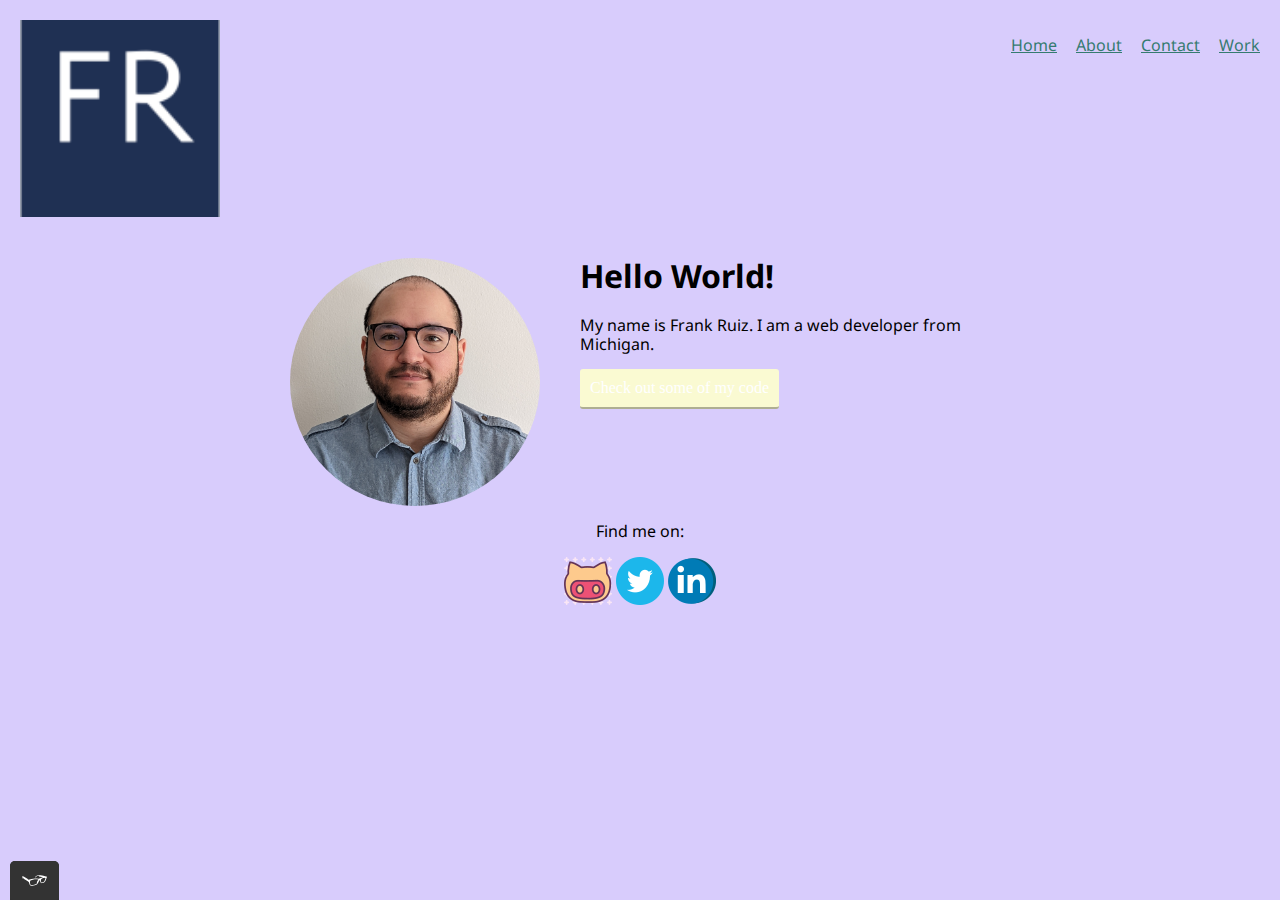
<file: index.html>
<!DOCTYPE html>

<html> 
	<head>
		<meta name="viewport" content="width=device-width, intial-scale=1">
		<meta charset="utf-8">
		<title>Frank Ruiz - Portfolio</title>
		<link rel="icon" type="image/png" href="img/favicon1.png" sizes="32x32" />
		<link rel="stylesheet" type="text/css" href="css/normalize.css">
		<link rel="preconnect" href="https://fonts.googleapis.com">
		<link rel="preconnect" href="https://fonts.gstatic.com" crossorigin>
		<link href="https://fonts.googleapis.com/css2?family=Noto+Sans:wght@300&display=swap" rel="stylesheet">
		<link rel="stylesheet" type="text/css" href="css/style.production.css">
	</head>

	<body>
	<header class="page-header">
		<!-- adding logo later --> 
			<img src="img/icon2.png" alt="logo" class="page-header__item">
			<nav class="main-navigation page-header__item">	
				<ul role="menubar" class="navigation-list">
					<li role="presentation">
						<a href="index.html" role="menuitem" class="navigation-list__item navigation-list__item-active">Home</a>
					</li>
					<li role="presentation">
						<a href="about.html" role="menuitem" class="navigation-list__item">About</a>
					</li>
					<li role="presentation">
						<a href="contact.html" role="menuitem" class="navigation-list__item">Contact</a>
					</li>
					<li role="presentation">
						<a href="work.html" role="menuitem" class="navigation-list__item">Work</a>
					</li>
				</ul>
			</nav>
	</header>

	<div class="profile">
		<!-- adding picture of myself later -->
		<img src="img/photo_of_me.jpg" class="profile_portrait" alt="A photograph of me">
		<h1>Hello World!</h1>
		<p>
			My name is Frank Ruiz. I am a <span>web</span> developer from Michigan.
		</p>
		<a href="work.html" class="button1">Check out some of my code</a>
	</div>

	<footer class="page-footer">
		<p>Find me on:</p>
		<div class="social-media">
			<img src="img/github.png" alt="Github">
			<img src="img/twitter.png" alt="Twitter">
			<img src="img/linkedin.png" alt="LinkedIn">
		</div>
	</footer>
	<script src="js/tota11y.min.js"></script>
	</body>
</html>
</file>
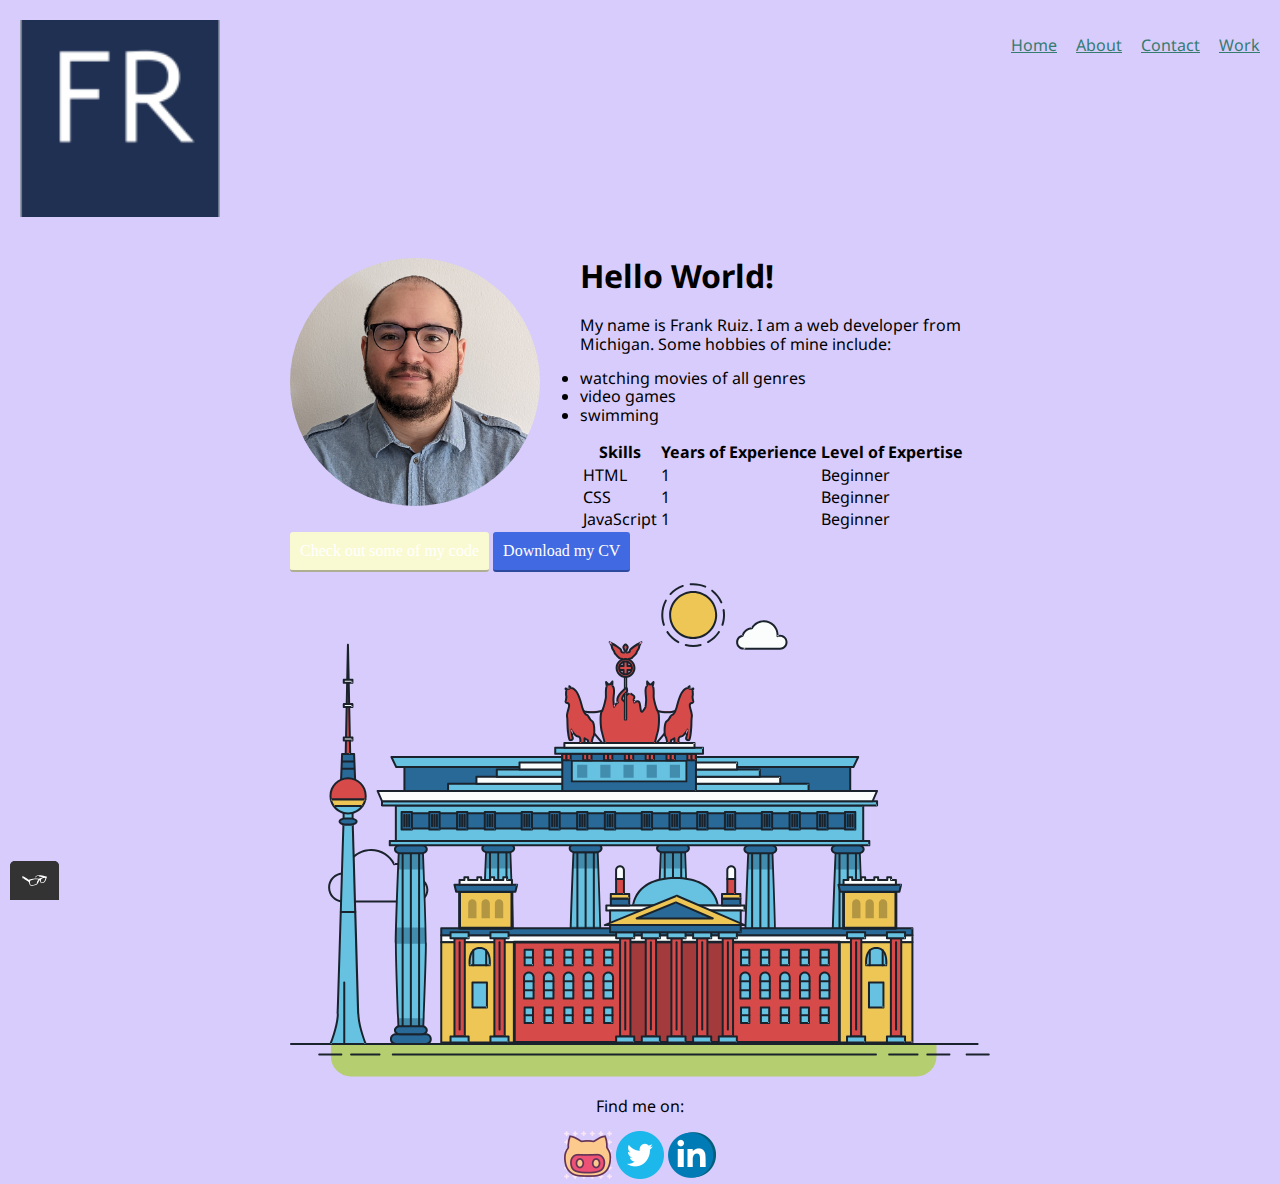
<file: about.html>
<!DOCTYPE html>

<html> 
	<head>
		<meta name="viewport" content="width=device-width, intial-scale=1">
		<meta charset="utf-8">
		<title>About Frank</title>
		<link rel="icon" type="image/png" href="img/favicon1.png" sizes="32x32" />
		<link rel="stylesheet" type="text/css" href="css/normalize.css">
		<link rel="preconnect" href="https://fonts.googleapis.com">
		<link rel="preconnect" href="https://fonts.gstatic.com" crossorigin>
		<link href="https://fonts.googleapis.com/css2?family=Noto+Sans:wght@300&display=swap" rel="stylesheet">
		<link rel="stylesheet" type="text/css" href="css/styles.css">		
	</head>

	<body>
	<header class="page-header">
		<!-- adding logo later -->
			<img src="img/icon2.png" alt="logo" class="page-header__item">
			<nav class="main-navigation page-header__item">
				<ul role="menubar" class="navigation-list">
					<li role="presentation">
						<a href="index.html" role="menuitem" class="navigation-list__item">Home</a>
					</li>
					<li role="presentation">
						<a href="about.html" role="menuitem" class="navigation-list__item navigation-list__item-active">About</a>
					</li>
					<li role="presentation">
						<a href="contact.html" role="menuitem" class="navigation-list__item">Contact</a>
					</li>
					<li role="presentation">
						<a href="work.html" role="menuitem" class="navigation-list__item">Work</a>
					</li>
				</ul>
			</nav>
	</header>

	<div class="profile">
		<!-- adding picture of myself later -->
		<img src="img/photo_of_me.jpg" class="profile_portrait" alt="a photograph of me">
		<h1>Hello World!</h1>
		<p>
			My name is Frank Ruiz. I am a <span>web</span> developer from Michigan. Some hobbies of mine include:
		</p>

		<ul>
			<li>watching movies of all genres</li>
			<li>video games</li>
			<li>swimming</li>
		</ul>
        
		<table>
			<thead>
				<tr>
					<th>Skills</th>
					<th>Years of Experience</th>
					<th>Level of Expertise</th>
				</tr>
			</thead>
		<tr>
			<td>HTML</td>
			<td>1</td>
			<td>Beginner</td>
		</tr>
		<tr>
			<td>CSS</td>
			<td>1</td>
			<td>Beginner</td>
		</tr>
		<tr>
			<td>JavaScript</td>
			<td>1</td>
			<td>Beginner</td>
		</tr>
		</table>
		<a href="work.html" class="button1">Check out some of my code</a>
		<a href="files/cv.pdf" class="button" download>Download my CV</a>
		<svg id="about-picture" xmlns="http://www.w3.org/2000/svg" class="berlin-illustration" height="auto" viewBox="0 0 700 505" xmlns:xlink="http://www.w3.org/1999/xlink">
        <defs>
            <polygon id="a" points=".06 231.917 .06 .929 688.717 .929 688.717 231.917"></polygon>
        </defs>
        <g fill="none" fill-rule="evenodd">
          <g transform="translate(0 241)" class="cloud-front">
          <path fill="#1A232C" d="M87.602,29 L87.602,28 C87.326,28.001 87.103,28.024 86.927,28.033 L86.979,29.031 L87.947,28.78 C85.741,20.282 78.041,14.002 68.852,14 C67.858,14 66.904,14.096 65.98,14.231 L66.125,15.22 L67.019,14.772 C62.626,6.015 53.567,0.001 43.102,0 C29.041,0.002 17.524,10.848 16.443,24.632 L17.44,24.71 L17.606,23.724 C16.803,23.589 15.969,23.5 15.102,23.5 C6.817,23.501 0.102,30.215 0.102,38.5 C0.102,46.785 6.817,53.499 15.102,53.5 L87.602,53.5 C94.644,53.499 100.351,47.792 100.352,40.75 C100.351,33.708 94.644,28.001 87.602,28 L87.602,30 C90.573,30 93.254,31.202 95.203,33.149 C97.15,35.097 98.351,37.778 98.352,40.75 C98.351,43.722 97.15,46.403 95.203,48.351 C93.254,50.298 90.573,51.5 87.602,51.5 L15.102,51.5 C11.509,51.5 8.265,50.046 5.909,47.692 C3.555,45.337 2.102,42.093 2.102,38.5 C2.102,34.907 3.555,31.663 5.909,29.308 C8.265,26.954 11.509,25.5 15.102,25.5 C15.831,25.5 16.553,25.575 17.273,25.697 C17.551,25.743 17.832,25.672 18.055,25.499 C18.277,25.325 18.414,25.07 18.436,24.789 C19.436,12.04 30.094,1.998 43.102,2 C52.786,1.999 61.163,7.564 65.231,15.669 C65.425,16.055 65.842,16.272 66.27,16.21 C67.132,16.084 67.988,16 68.852,16 C77.108,15.998 84.027,21.647 86.011,29.283 C86.13,29.741 86.557,30.054 87.031,30.03 C87.27,30.017 87.457,29.999 87.602,30 L87.602,29" transform="translate(38 36)"></path>
            </g>
            <path fill="#B5CE6F" d="M646.484,484.382 C646.484,489.501 644.531,494.62 640.627,498.525 C636.722,502.43 631.603,504.382 626.484,504.382 L60.873,504.382 C55.754,504.382 50.636,502.43 46.731,498.525 C42.826,494.62 40.873,489.501 40.873,484.382 L40.873,471.917 L646.484,471.917 L646.484,484.382"></path>
            <polyline fill="#67C2E2" points="334.824 185.029 101.449 185.029 106.209 195.08 563.438 195.08 568.2 185.029 334.824 185.029"></polyline>
            <path fill="#1A232C" d="M334.824,185.029 L334.824,184.029 L101.449,184.029 C101.104,184.029 100.788,184.203 100.604,184.494 C100.42,184.785 100.398,185.146 100.545,185.457 L105.306,195.508 C105.471,195.856 105.824,196.079 106.209,196.079 L563.438,196.079 C563.824,196.079 564.177,195.856 564.342,195.508 L569.104,185.457 C569.251,185.146 569.229,184.785 569.045,184.494 C568.861,184.203 568.544,184.029 568.2,184.029 L334.824,184.029 L334.824,186.029 L566.62,186.029 L562.806,194.08 L106.842,194.08 L103.029,186.029 L334.824,186.029 L334.824,185.029"></path>
            <polygon fill="#296997" points="114.416 218.974 560.222 218.974 560.222 195.08 114.416 195.08"></polygon>
            <path fill="#1A232C" d="M560.222,218.974 L560.222,217.974 L115.416,217.974 L115.416,196.079 L559.222,196.079 L559.222,218.974 L560.222,218.974 L560.222,217.974 L560.222,218.974 L561.222,218.974 L561.222,195.08 C561.222,194.816 561.115,194.559 560.929,194.372 C560.742,194.186 560.485,194.08 560.222,194.08 L114.416,194.08 C114.152,194.08 113.895,194.186 113.708,194.372 C113.522,194.559 113.416,194.816 113.416,195.08 L113.416,218.974 C113.416,219.237 113.522,219.495 113.708,219.681 C113.895,219.867 114.152,219.974 114.416,219.974 L560.222,219.974 C560.485,219.974 560.742,219.867 560.929,219.681 C561.115,219.495 561.222,219.237 561.222,218.974 L560.222,218.974"></path>
            <polygon fill="#67C2E2" points="105.85 269.08 573.225 269.08 573.225 233.398 105.85 233.398"></polygon>
            <path fill="#1A232C" d="M573.225,233.398 L573.225,232.398 L105.85,232.398 C105.587,232.398 105.329,232.505 105.143,232.691 C104.957,232.877 104.85,233.134 104.85,233.398 L104.85,269.08 C104.85,269.344 104.957,269.601 105.143,269.788 C105.329,269.974 105.587,270.08 105.85,270.08 L573.225,270.08 C573.488,270.08 573.745,269.974 573.932,269.788 C574.118,269.601 574.225,269.344 574.225,269.08 L574.225,233.398 C574.225,233.134 574.118,232.877 573.932,232.691 C573.745,232.505 573.488,232.398 573.225,232.398 L573.225,233.398 L572.225,233.398 L572.225,268.08 L106.85,268.08 L106.85,234.398 L573.225,234.398 L573.225,233.398 L572.225,233.398 L573.225,233.398"></path>
            <polygon fill="#296997" points="116.751 256.508 562.557 256.508 562.557 241.243 116.751 241.243"></polygon>
            <path fill="#1A232C" d="M562.557,256.508 L562.557,255.508 L117.75,255.508 L117.75,242.243 L561.557,242.243 L561.557,256.508 L562.557,256.508 L562.557,255.508 L562.557,256.508 L563.557,256.508 L563.557,241.243 C563.557,240.979 563.45,240.722 563.264,240.535 C563.078,240.349 562.82,240.243 562.557,240.243 L116.75,240.243 C116.487,240.243 116.23,240.349 116.043,240.535 C115.857,240.722 115.751,240.979 115.751,241.243 L115.751,256.508 C115.751,256.771 115.857,257.029 116.043,257.215 C116.23,257.401 116.487,257.508 116.751,257.508 L562.557,257.508 C562.82,257.508 563.077,257.401 563.264,257.215 C563.45,257.029 563.557,256.771 563.557,256.508 L562.557,256.508"></path>
            <polygon fill="#67C2E2" points="158.07 218.974 518.563 218.974 518.563 211.858 158.07 211.858"></polygon>
            <path fill="#1A232C" d="M518.563,211.858 L518.563,210.858 L158.07,210.858 C157.807,210.858 157.549,210.964 157.363,211.151 C157.177,211.337 157.07,211.594 157.07,211.858 L157.07,218.974 C157.07,219.237 157.177,219.495 157.363,219.681 C157.549,219.867 157.807,219.974 158.07,219.974 L518.563,219.974 C518.826,219.974 519.083,219.867 519.27,219.681 C519.456,219.495 519.562,219.237 519.562,218.974 L519.562,211.858 C519.562,211.594 519.456,211.337 519.27,211.151 C519.083,210.964 518.826,210.858 518.563,210.858 L518.563,211.858 L517.563,211.858 L517.563,217.974 L159.07,217.974 L159.07,212.858 L518.563,212.858 L518.563,211.858 L517.563,211.858 L518.563,211.858"></path>
            <polygon fill="#FBFDFC" points="186.438 211.858 490.194 211.858 490.194 204.741 186.438 204.741"></polygon>
            <path fill="#1A232C" d="M490.194,204.741 L490.194,203.741 L186.438,203.741 C186.175,203.741 185.917,203.848 185.731,204.034 C185.545,204.221 185.438,204.478 185.438,204.741 L185.438,211.858 C185.438,212.121 185.545,212.379 185.731,212.565 C185.917,212.751 186.175,212.858 186.438,212.858 L490.194,212.858 C490.458,212.858 490.715,212.751 490.902,212.565 C491.088,212.379 491.194,212.121 491.194,211.858 L491.194,204.741 C491.194,204.478 491.088,204.221 490.902,204.034 C490.715,203.848 490.458,203.741 490.194,203.741 L490.194,204.741 L489.194,204.741 L489.194,210.858 L187.438,210.858 L187.438,205.741 L490.194,205.741 L490.194,204.741 L489.194,204.741 L490.194,204.741"></path>
            <polygon fill="#67C2E2" points="206.805 204.741 469.828 204.741 469.828 197.624 206.805 197.624"></polygon>
            <path fill="#1A232C" d="M469.828,197.624 L469.828,196.624 L206.805,196.624 C206.541,196.624 206.284,196.731 206.098,196.917 C205.911,197.103 205.805,197.361 205.805,197.624 L205.805,204.741 C205.805,205.005 205.911,205.262 206.098,205.449 C206.284,205.635 206.541,205.741 206.805,205.741 L469.828,205.741 C470.091,205.741 470.349,205.635 470.535,205.449 C470.722,205.262 470.828,205.005 470.828,204.741 L470.828,197.624 C470.828,197.361 470.722,197.103 470.535,196.917 C470.349,196.731 470.091,196.624 469.828,196.624 L469.828,197.624 L468.828,197.624 L468.828,203.741 L207.805,203.741 L207.805,198.624 L469.828,198.624 L469.828,197.624 L468.828,197.624 L469.828,197.624"></path>
            <polygon fill="#FBFDFC" points="229.521 197.624 447.111 197.624 447.111 190.509 229.521 190.509"></polygon>
            <path fill="#1A232C" d="M447.111,190.509 L447.111,189.509 L229.521,189.509 C229.258,189.509 229,189.616 228.814,189.802 C228.628,189.988 228.521,190.246 228.521,190.509 L228.521,197.624 C228.521,197.888 228.628,198.145 228.814,198.332 C229,198.518 229.258,198.624 229.521,198.624 L447.111,198.624 C447.375,198.624 447.632,198.518 447.818,198.332 C448.005,198.145 448.111,197.888 448.111,197.624 L448.111,190.509 C448.111,190.246 448.005,189.988 447.818,189.802 C447.632,189.616 447.375,189.509 447.111,189.509 L447.111,190.509 L446.111,190.509 L446.111,196.624 L230.521,196.624 L230.521,191.509 L447.111,191.509 L447.111,190.509 L446.111,190.509 L447.111,190.509"></path>
            <path fill="#67C2E2" d="M135.607,355.447 C135.163,337.766 134.264,313.326 133.648,297.387 C133.274,287.721 133.004,281.18 133.004,281.18 L108.722,281.18 C108.722,281.18 108.452,287.721 108.079,297.387 C107.462,313.326 106.563,337.766 106.119,355.447 C105.953,362.059 105.85,367.732 105.85,371.653 L105.85,371.654 C105.85,386.117 107.243,424.332 108.089,446.189 C108.457,455.706 108.722,462.126 108.722,462.126 L133.004,462.126 C133.004,462.126 133.269,455.706 133.637,446.189 C134.482,424.332 135.876,386.117 135.876,371.654 L135.876,371.653 C135.876,367.732 135.773,362.059 135.607,355.447"></path>
            <path fill="#428DAE" d="M133.648 297.387L108.079 297.387C108.452 287.721 108.722 281.18 108.722 281.18L133.004 281.18C133.004 281.18 133.274 287.721 133.648 297.387M135.876 371.654L105.85 371.654 105.85 371.653C105.85 367.732 105.953 362.059 106.119 355.447L135.607 355.447C135.773 362.059 135.876 367.732 135.876 371.653L135.876 371.654M133.004 462.126L108.722 462.126C108.722 462.126 108.457 455.706 108.089 446.189L133.637 446.189C133.269 455.706 133.004 462.126 133.004 462.126"></path>
            <path fill="#1A232C" d="M109.612,461.199 L132.114,461.199 C132.447,453.007 134.949,390.886 134.949,371.653 C134.949,352.42 132.447,290.299 132.114,282.108 L109.612,282.108 C109.279,290.299 106.778,352.42 106.778,371.653 C106.778,390.886 109.279,453.007 109.612,461.199 Z M133.895,463.054 L107.832,463.054 L107.794,462.164 C107.766,461.466 104.922,392.193 104.922,371.653 C104.922,351.114 107.766,281.839 107.794,281.142 L107.832,280.252 L133.895,280.252 L133.931,281.142 C133.96,281.839 136.804,351.114 136.804,371.653 C136.804,392.193 133.96,461.466 133.931,462.164 L133.895,463.054 L133.895,463.054 Z"></path>
            <path fill="#1A232C" d="M111.638 281.18L111.638 462.126C111.638 462.679 112.086 463.126 112.638 463.126 113.19 463.126 113.638 462.679 113.638 462.126L113.638 281.18C113.638 280.628 113.19 280.18 112.638 280.18 112.086 280.18 111.638 280.628 111.638 281.18M119.863 281.18L119.863 462.126C119.863 462.679 120.311 463.126 120.863 463.126 121.416 463.126 121.863 462.679 121.863 462.126L121.863 281.18C121.863 280.628 121.416 280.18 120.863 280.18 120.311 280.18 119.863 280.628 119.863 281.18M128.088 281.18L128.088 462.126C128.088 462.679 128.536 463.126 129.088 463.126 129.64 463.126 130.088 462.679 130.088 462.126L130.088 281.18C130.088 280.628 129.64 280.18 129.088 280.18 128.536 280.18 128.088 280.628 128.088 281.18"></path>
            <path fill="#296997" d="M136.79,277.265 C136.79,279.418 134.675,281.18 132.09,281.18 L109.636,281.18 C107.051,281.18 104.936,279.418 104.936,277.265 C104.936,275.111 107.051,273.349 109.636,273.349 L132.09,273.349 C134.675,273.349 136.79,275.111 136.79,277.265"></path>
            <path fill="#1A232C" d="M136.79,277.265 L135.79,277.265 C135.789,278.005 135.433,278.704 134.769,279.262 C134.109,279.814 133.155,280.181 132.09,280.18 L109.636,280.18 C108.571,280.181 107.617,279.814 106.956,279.262 C106.293,278.704 105.936,278.005 105.936,277.265 C105.936,276.524 106.293,275.825 106.957,275.267 C107.617,274.715 108.571,274.348 109.636,274.349 L132.09,274.349 C133.155,274.348 134.109,274.716 134.769,275.267 C135.433,275.825 135.789,276.524 135.79,277.265 L137.79,277.265 C137.791,275.851 137.09,274.593 136.049,273.731 C135.006,272.863 133.61,272.35 132.09,272.349 L109.636,272.349 C108.116,272.35 106.72,272.863 105.676,273.731 C104.636,274.593 103.935,275.851 103.936,277.265 C103.935,278.678 104.636,279.937 105.677,280.798 C106.72,281.666 108.116,282.179 109.636,282.18 L132.09,282.18 C133.61,282.179 135.006,281.666 136.049,280.798 C137.09,279.937 137.791,278.678 137.79,277.265 L136.79,277.265"></path>
            <path fill="#296997" d="M140.775,467.217 C140.775,469.803 138.661,471.917 136.076,471.917 L105.65,471.917 C103.065,471.917 100.951,469.803 100.951,467.217 L100.951,466.825 C100.951,464.241 103.065,462.126 105.65,462.126 L136.076,462.126 C138.661,462.126 140.775,464.241 140.775,466.825 L140.775,467.217"></path>
            <path fill="#1A232C" d="M140.775,467.217 L139.775,467.217 C139.775,468.235 139.361,469.155 138.688,469.83 C138.013,470.503 137.093,470.917 136.076,470.917 L105.65,470.917 C104.633,470.917 103.713,470.504 103.038,469.83 C102.365,469.155 101.951,468.235 101.951,467.217 L101.951,466.825 C101.951,465.808 102.365,464.889 103.038,464.214 C103.713,463.54 104.633,463.127 105.65,463.126 L136.076,463.126 C137.093,463.127 138.013,463.54 138.688,464.214 C139.362,464.889 139.775,465.808 139.775,466.825 L139.775,467.217 L141.775,467.217 L141.775,466.825 C141.772,463.684 139.217,461.13 136.076,461.126 L105.65,461.126 C102.509,461.13 99.955,463.684 99.951,466.825 L99.951,467.217 C99.954,470.36 102.509,472.914 105.65,472.917 L136.076,472.917 C139.217,472.914 141.772,470.36 141.775,467.217 L140.775,467.217"></path>
            <path fill="#296997" d="M136.79,458.208 C136.79,460.363 134.675,462.126 132.09,462.126 L109.636,462.126 C107.051,462.126 104.936,460.363 104.936,458.208 C104.936,456.057 107.051,454.292 109.636,454.292 L132.09,454.292 C134.675,454.292 136.79,456.057 136.79,458.208"></path>
            <path fill="#1A232C" d="M136.79,458.208 L135.79,458.208 C135.789,458.949 135.432,459.649 134.769,460.207 C134.108,460.76 133.154,461.128 132.09,461.126 L109.636,461.126 C108.572,461.128 107.617,460.76 106.957,460.207 C106.293,459.649 105.936,458.949 105.936,458.208 C105.936,457.47 106.293,456.77 106.957,456.212 C107.617,455.659 108.572,455.291 109.636,455.292 L132.09,455.292 C133.154,455.291 134.108,455.659 134.769,456.212 C135.433,456.77 135.789,457.47 135.79,458.208 L137.79,458.208 C137.791,456.796 137.09,455.538 136.05,454.675 C135.006,453.808 133.61,453.294 132.09,453.292 L109.636,453.292 C108.115,453.294 106.719,453.808 105.676,454.675 C104.636,455.538 103.935,456.796 103.936,458.208 C103.935,459.622 104.636,460.881 105.676,461.743 C106.72,462.611 108.116,463.125 109.636,463.126 L132.09,463.126 C133.61,463.125 135.006,462.611 136.05,461.743 C137.09,460.881 137.791,459.622 137.79,458.208 L136.79,458.208"></path>
            <path fill="#67C2E2" d="M572.471,355.447 C572.025,337.766 571.126,313.326 570.51,297.387 C570.137,287.721 569.867,281.18 569.867,281.18 L545.585,281.18 C545.585,281.18 545.315,287.721 544.942,297.387 C544.326,313.326 543.427,337.766 542.981,355.447 C542.815,362.059 542.713,367.732 542.713,371.653 L542.713,371.654 C542.713,386.117 544.107,424.332 544.952,446.189 C545.32,455.706 545.585,462.126 545.585,462.126 L569.867,462.126 C569.867,462.126 570.132,455.706 570.499,446.189 C571.346,424.332 572.739,386.117 572.739,371.654 L572.739,371.653 C572.739,367.732 572.637,362.059 572.471,355.447"></path>
            <path fill="#428DAE" d="M569.582 297.387L566.951 297.387 566.951 282.108 568.977 282.108C569.063 284.206 569.29 289.841 569.582 297.387M564.951 297.387L545.871 297.387C546.162 289.841 546.39 284.206 546.476 282.108L564.951 282.108 564.951 297.387M571.8 369.187L566.951 369.187 566.951 356.265 571.562 356.265C571.685 361.272 571.771 365.701 571.8 369.187M564.951 369.187L543.653 369.187C543.684 365.512 543.777 360.79 543.912 355.447L553.551 355.447 553.551 356.265 564.951 356.265 564.951 369.187"></path>
            <path fill="#1A232C" d="M546.476,461.199 L568.977,461.199 C569.31,453.007 571.812,390.886 571.812,371.653 C571.812,352.42 569.31,290.299 568.977,282.108 L546.476,282.108 C546.142,290.299 543.642,352.42 543.642,371.653 C543.642,390.886 546.142,453.007 546.476,461.199 M570.758,463.054 L544.694,463.054 L544.658,462.164 C544.629,461.466 541.785,392.193 541.785,371.653 C541.785,351.114 544.629,281.839 544.658,281.142 L544.694,280.252 L570.758,280.252 L570.795,281.142 C570.823,281.839 573.667,351.114 573.667,371.653 C573.667,392.193 570.823,461.466 570.795,462.164 L570.758,463.054"></path>
            <path fill="#1A232C" d="M548.501 281.18L548.501 462.126C548.501 462.679 548.949 463.126 549.501 463.126 550.053 463.126 550.501 462.679 550.501 462.126L550.501 281.18C550.501 280.628 550.053 280.18 549.501 280.18 548.949 280.18 548.501 280.628 548.501 281.18M556.727 281.18L556.727 462.126C556.727 462.679 557.174 463.126 557.727 463.126 558.279 463.126 558.727 462.679 558.727 462.126L558.727 281.18C558.727 280.628 558.279 280.18 557.727 280.18 557.174 280.18 556.727 280.628 556.727 281.18M564.951 281.18L564.951 462.126C564.951 462.679 565.399 463.126 565.951 463.126 566.503 463.126 566.951 462.679 566.951 462.126L566.951 281.18C566.951 280.628 566.503 280.18 565.951 280.18 565.399 280.18 564.951 280.628 564.951 281.18"></path>
            <path fill="#296997" d="M573.653,277.265 C573.653,279.418 571.537,281.18 568.953,281.18 L546.499,281.18 C543.915,281.18 541.799,279.418 541.799,277.265 C541.799,275.111 543.915,273.349 546.499,273.349 L568.953,273.349 C571.537,273.349 573.653,275.111 573.653,277.265"></path>
            <path fill="#1A232C" d="M573.653,277.265 L572.653,277.265 C572.653,278.005 572.296,278.704 571.632,279.262 C570.972,279.814 570.017,280.181 568.953,280.18 L546.499,280.18 C545.435,280.181 544.48,279.814 543.82,279.262 C543.156,278.704 542.8,278.005 542.799,277.265 C542.8,276.525 543.156,275.825 543.82,275.267 C544.481,274.715 545.435,274.348 546.499,274.349 L568.953,274.349 C570.017,274.348 570.972,274.715 571.632,275.267 C572.296,275.825 572.653,276.525 572.653,277.265 L574.653,277.265 C574.654,275.851 573.953,274.593 572.912,273.731 C571.869,272.863 570.473,272.35 568.953,272.349 L546.499,272.349 C544.979,272.35 543.583,272.863 542.54,273.731 C541.499,274.593 540.798,275.851 540.799,277.265 C540.798,278.679 541.499,279.937 542.54,280.798 C543.583,281.666 544.979,282.179 546.499,282.18 L568.953,282.18 C570.473,282.179 571.869,281.666 572.912,280.798 C573.953,279.937 574.654,278.679 574.653,277.265 L573.653,277.265"></path>
            <path fill="#296997" d="M577.639,467.217 C577.639,469.803 575.524,471.917 572.938,471.917 L542.514,471.917 C539.929,471.917 537.813,469.803 537.813,467.217 L537.813,466.825 C537.813,464.241 539.929,462.126 542.514,462.126 L572.938,462.126 C575.524,462.126 577.639,464.241 577.639,466.825 L577.639,467.217"></path>
            <path fill="#1A232C" d="M577.639,467.217 L576.639,467.217 C576.638,468.235 576.225,469.155 575.551,469.83 C574.876,470.503 573.956,470.917 572.938,470.917 L542.514,470.917 C541.497,470.917 540.576,470.503 539.901,469.83 C539.227,469.155 538.814,468.234 538.813,467.217 L538.813,466.825 C538.814,465.808 539.227,464.889 539.901,464.214 C540.576,463.54 541.497,463.127 542.514,463.126 L572.938,463.126 C573.956,463.127 574.876,463.54 575.551,464.214 C576.225,464.888 576.638,465.808 576.639,466.825 L576.639,467.217 L578.639,467.217 L578.639,466.825 C578.635,463.684 576.081,461.13 572.938,461.126 L542.514,461.126 C539.372,461.13 536.817,463.684 536.813,466.825 L536.813,467.217 C536.817,470.36 539.372,472.914 542.514,472.917 L572.938,472.917 C576.081,472.914 578.635,470.359 578.639,467.217 L577.639,467.217"></path>
            <path fill="#296997" d="M573.653,458.208 C573.653,460.363 571.537,462.126 568.953,462.126 L546.499,462.126 C543.915,462.126 541.799,460.363 541.799,458.208 C541.799,456.057 543.915,454.292 546.499,454.292 L568.953,454.292 C571.537,454.292 573.653,456.057 573.653,458.208"></path>
            <path fill="#1A232C" d="M573.653,458.208 L572.653,458.208 C572.653,458.949 572.296,459.649 571.632,460.207 C570.971,460.76 570.017,461.128 568.953,461.126 L546.499,461.126 C545.435,461.128 544.481,460.76 543.82,460.207 C543.157,459.649 542.799,458.949 542.799,458.208 C542.799,457.47 543.156,456.77 543.82,456.212 C544.481,455.659 545.435,455.291 546.499,455.292 L568.953,455.292 C570.017,455.291 570.971,455.659 571.632,456.212 C572.296,456.77 572.653,457.47 572.653,458.208 L574.653,458.208 C574.654,456.796 573.953,455.538 572.912,454.675 C571.869,453.808 570.473,453.294 568.953,453.292 L546.499,453.292 C544.979,453.294 543.583,453.808 542.54,454.675 C541.499,455.538 540.798,456.796 540.799,458.208 C540.798,459.622 541.499,460.881 542.54,461.743 C543.583,462.611 544.979,463.125 546.499,463.126 L568.953,463.126 C570.473,463.125 571.869,462.611 572.912,461.743 C573.953,460.881 574.654,459.622 574.653,458.208 L573.653,458.208"></path>
            <path fill="#67C2E2" d="M485.098,355.447 C484.654,337.766 483.753,313.326 483.137,297.387 C482.764,287.721 482.494,281.18 482.494,281.18 L458.213,281.18 C458.213,281.18 457.942,287.721 457.569,297.387 C456.953,313.326 456.055,337.766 455.608,355.447 C455.443,362.059 455.34,367.732 455.34,371.653 L455.34,371.654 C455.34,386.117 456.733,424.332 457.58,446.189 C457.948,455.706 458.213,462.126 458.213,462.126 L482.494,462.126 C482.494,462.126 482.759,455.706 483.126,446.189 C483.973,424.332 485.366,386.117 485.366,371.654 L485.366,371.653 C485.366,367.732 485.265,362.059 485.098,355.447"></path>
            <path fill="#428DAE" d="M483.137 297.387L457.569 297.387C457.942 287.721 458.213 281.18 458.213 281.18L482.494 281.18C482.494 281.18 482.764 287.721 483.137 297.387M485.355 369.187L455.351 369.187C455.382 365.502 455.475 360.78 455.608 355.447L485.098 355.447C485.232 360.78 485.325 365.502 485.355 369.187"></path>
            <path fill="#1A232C" d="M459.103,461.199 L481.605,461.199 C481.938,453.007 484.439,390.886 484.439,371.653 C484.439,352.42 481.938,290.299 481.605,282.108 L459.103,282.108 C458.769,290.299 456.268,352.42 456.268,371.653 C456.268,390.886 458.769,453.007 459.103,461.199 Z M483.386,463.054 L457.321,463.054 L457.285,462.164 C457.256,461.466 454.412,392.193 454.412,371.653 C454.412,351.114 457.256,281.839 457.285,281.142 L457.321,280.252 L483.386,280.252 L483.422,281.142 C483.45,281.839 486.294,351.114 486.294,371.653 C486.294,392.193 483.45,461.466 483.422,462.164 L483.386,463.054 L483.386,463.054 Z"></path>
            <path fill="#1A232C" d="M461.128 281.18L461.128 462.126C461.128 462.679 461.576 463.126 462.128 463.126 462.68 463.126 463.128 462.679 463.128 462.126L463.128 281.18C463.128 280.628 462.68 280.18 462.128 280.18 461.576 280.18 461.128 280.628 461.128 281.18M469.354 281.18L469.354 462.126C469.354 462.679 469.801 463.126 470.354 463.126 470.906 463.126 471.354 462.679 471.354 462.126L471.354 281.18C471.354 280.628 470.906 280.18 470.354 280.18 469.801 280.18 469.354 280.628 469.354 281.18M477.578 281.18L477.578 462.126C477.578 462.679 478.026 463.126 478.578 463.126 479.13 463.126 479.578 462.679 479.578 462.126L479.578 281.18C479.578 280.628 479.13 280.18 478.578 280.18 478.026 280.18 477.578 280.628 477.578 281.18"></path>
            <path fill="#296997" d="M486.281,277.265 C486.281,279.418 484.164,281.18 481.58,281.18 L459.126,281.18 C456.542,281.18 454.426,279.418 454.426,277.265 C454.426,275.111 456.542,273.349 459.126,273.349 L481.58,273.349 C484.164,273.349 486.281,275.111 486.281,277.265"></path>
            <path fill="#1A232C" d="M486.281,277.265 L485.281,277.265 C485.281,278.005 484.924,278.704 484.26,279.262 C483.599,279.814 482.644,280.181 481.58,280.18 L459.126,280.18 C458.062,280.181 457.107,279.814 456.447,279.262 C455.783,278.704 455.427,278.005 455.426,277.265 C455.427,276.525 455.783,275.825 456.447,275.267 C457.108,274.715 458.062,274.348 459.126,274.349 L481.58,274.349 C482.644,274.348 483.599,274.716 484.26,275.268 C484.924,275.825 485.281,276.525 485.281,277.265 L487.281,277.265 C487.282,275.851 486.58,274.593 485.54,273.731 C484.496,272.863 483.1,272.35 481.58,272.349 L459.126,272.349 C457.606,272.35 456.21,272.863 455.167,273.731 C454.126,274.593 453.425,275.851 453.426,277.265 C453.425,278.679 454.126,279.937 455.167,280.798 C456.21,281.666 457.606,282.179 459.126,282.18 L481.58,282.18 C483.1,282.179 484.496,281.666 485.54,280.799 C486.58,279.937 487.282,278.679 487.281,277.265 L486.281,277.265"></path>
            <path fill="#296997" d="M490.266,467.217 C490.266,469.803 488.151,471.917 485.565,471.917 L455.141,471.917 C452.556,471.917 450.44,469.803 450.44,467.217 L450.44,466.825 C450.44,464.241 452.556,462.126 455.141,462.126 L485.565,462.126 C488.151,462.126 490.266,464.241 490.266,466.825 L490.266,467.217"></path>
            <path fill="#1A232C" d="M490.266,467.217 L489.266,467.217 C489.265,468.235 488.852,469.155 488.178,469.83 C487.503,470.503 486.583,470.917 485.565,470.917 L455.141,470.917 C454.124,470.917 453.203,470.503 452.528,469.83 C451.854,469.155 451.441,468.234 451.44,467.217 L451.44,466.825 C451.441,465.808 451.854,464.889 452.528,464.214 C453.203,463.54 454.124,463.127 455.141,463.126 L485.565,463.126 C486.583,463.127 487.503,463.54 488.178,464.214 C488.852,464.888 489.265,465.808 489.266,466.825 L489.266,467.217 L491.266,467.217 L491.266,466.825 C491.262,463.684 488.708,461.13 485.565,461.126 L455.141,461.126 C451.999,461.13 449.444,463.684 449.44,466.825 L449.44,467.217 C449.444,470.36 451.999,472.914 455.141,472.917 L485.565,472.917 C488.708,472.914 491.262,470.359 491.266,467.217 L490.266,467.217"></path>
            <path fill="#296997" d="M486.281,458.208 C486.281,460.363 484.164,462.126 481.58,462.126 L459.126,462.126 C456.542,462.126 454.426,460.363 454.426,458.208 C454.426,456.057 456.542,454.292 459.126,454.292 L481.58,454.292 C484.164,454.292 486.281,456.057 486.281,458.208"></path>
            <path fill="#1A232C" d="M486.281,458.208 L485.281,458.208 C485.281,458.949 484.923,459.649 484.26,460.207 C483.599,460.76 482.644,461.128 481.58,461.126 L459.126,461.126 C458.062,461.128 457.108,460.76 456.447,460.207 C455.784,459.649 455.427,458.949 455.426,458.208 C455.426,457.47 455.783,456.77 456.447,456.212 C457.108,455.659 458.062,455.291 459.126,455.292 L481.58,455.292 C482.644,455.291 483.598,455.659 484.26,456.212 C484.924,456.77 485.281,457.47 485.281,458.208 L487.281,458.208 C487.282,456.795 486.58,455.538 485.54,454.675 C484.496,453.808 483.1,453.294 481.58,453.292 L459.126,453.292 C457.606,453.294 456.21,453.808 455.167,454.675 C454.126,455.538 453.425,456.796 453.426,458.208 C453.425,459.622 454.126,460.881 455.167,461.743 C456.21,462.611 457.606,463.125 459.126,463.126 L481.58,463.126 C483.1,463.125 484.496,462.611 485.54,461.743 C486.581,460.881 487.282,459.622 487.281,458.208 L486.281,458.208"></path>
            <path fill="#67C2E2" d="M397.726,354.466 C397.28,336.787 396.381,312.346 395.765,296.407 C395.392,286.742 395.122,280.2 395.122,280.2 L370.84,280.2 C370.84,280.2 370.57,286.742 370.197,296.407 C369.581,312.346 368.682,336.787 368.236,354.466 C368.07,361.078 367.968,366.751 367.968,370.672 L367.968,370.673 C367.968,385.136 369.361,423.352 370.207,445.208 C370.575,454.726 370.84,461.146 370.84,461.146 L395.122,461.146 C395.122,461.146 395.386,454.726 395.754,445.208 C396.601,423.352 397.994,385.136 397.994,370.673 L397.994,370.672 C397.994,366.751 397.892,361.078 397.726,354.466"></path>
            <path fill="#428DAE" d="M394.837 296.407L392.206 296.407 392.206 281.127 394.233 281.127C394.318 283.225 394.545 288.861 394.837 296.407L394.837 296.407zM383.981 296.407L390.206 296.407 390.206 281.127 383.981 281.127 383.981 296.407zM375.756 296.407L381.98 296.407 381.98 281.127 375.756 281.127 375.756 296.407zM373.756 296.407L371.126 296.407C371.417 288.861 371.645 283.225 371.73 281.127L373.756 281.127 373.756 296.407 373.756 296.407zM397.062 369.187L392.206 369.187 392.206 354.466 396.796 354.466C396.943 360.298 397.041 365.389 397.062 369.187L397.062 369.187zM383.981 369.187L390.206 369.187 390.206 354.466 383.981 354.466 383.981 369.187zM375.756 369.187L381.98 369.187 381.98 354.466 375.756 354.466 375.756 369.187zM373.756 369.187L368.9 369.187C368.921 365.389 369.019 360.298 369.166 354.466L373.756 354.466 373.756 369.187 373.756 369.187z"></path>
            <path fill="#1A232C" d="M371.73,460.218 L394.233,460.218 C394.565,452.027 397.066,389.906 397.066,370.672 C397.066,351.44 394.565,289.319 394.233,281.127 L371.73,281.127 C371.397,289.319 368.895,351.44 368.895,370.672 C368.895,389.906 371.397,452.027 371.73,460.218 M396.013,462.074 L369.949,462.074 L369.912,461.184 C369.884,460.486 367.04,391.212 367.04,370.672 C367.04,350.133 369.884,280.859 369.912,280.162 L369.949,279.272 L396.013,279.272 L396.05,280.162 C396.078,280.859 398.922,350.133 398.922,370.672 C398.922,391.212 396.078,460.486 396.05,461.184 L396.013,462.074"></path>
            <path fill="#1A232C" d="M373.756 280.2L373.756 461.146C373.756 461.698 374.203 462.146 374.756 462.146 375.308 462.146 375.756 461.698 375.756 461.146L375.756 280.2C375.756 279.647 375.308 279.2 374.756 279.2 374.203 279.2 373.756 279.647 373.756 280.2M381.98 280.2L381.98 461.146C381.98 461.698 382.428 462.146 382.98 462.146 383.533 462.146 383.981 461.698 383.981 461.146L383.981 280.2C383.981 279.647 383.533 279.2 382.98 279.2 382.428 279.2 381.98 279.647 381.98 280.2M390.206 280.2L390.206 461.146C390.206 461.698 390.654 462.146 391.206 462.146 391.758 462.146 392.206 461.698 392.206 461.146L392.206 280.2C392.206 279.647 391.758 279.2 391.206 279.2 390.654 279.2 390.206 279.647 390.206 280.2"></path>
            <path fill="#296997" d="M398.908,276.285 C398.908,278.439 396.792,280.2 394.208,280.2 L371.754,280.2 C369.17,280.2 367.053,278.439 367.053,276.285 C367.053,274.13 369.17,272.369 371.754,272.369 L394.208,272.369 C396.792,272.369 398.908,274.13 398.908,276.285"></path>
            <path fill="#1A232C" d="M398.908,276.285 L397.908,276.285 C397.907,277.025 397.551,277.724 396.887,278.281 C396.227,278.833 395.272,279.201 394.208,279.2 L371.754,279.2 C370.69,279.201 369.735,278.833 369.074,278.281 C368.41,277.724 368.053,277.025 368.053,276.285 C368.053,275.544 368.41,274.845 369.074,274.287 C369.735,273.735 370.69,273.367 371.754,273.369 L394.208,273.369 C395.272,273.367 396.227,273.735 396.887,274.287 C397.551,274.844 397.907,275.544 397.908,276.285 L399.908,276.285 C399.909,274.871 399.208,273.612 398.167,272.75 C397.124,271.883 395.728,271.37 394.208,271.369 L371.754,271.369 C370.234,271.37 368.838,271.883 367.794,272.75 C366.754,273.612 366.052,274.871 366.053,276.285 C366.052,277.699 366.754,278.957 367.795,279.818 C368.838,280.686 370.234,281.198 371.754,281.2 L394.208,281.2 C395.728,281.198 397.123,280.686 398.167,279.818 C399.208,278.957 399.909,277.698 399.908,276.285 L398.908,276.285"></path>
            <path fill="#296997" d="M402.894,466.237 C402.894,468.823 400.779,470.937 398.193,470.937 L367.768,470.937 C365.183,470.937 363.068,468.823 363.068,466.237 L363.068,465.844 C363.068,463.26 365.183,461.146 367.768,461.146 L398.193,461.146 C400.779,461.146 402.894,463.26 402.894,465.844 L402.894,466.237"></path>
            <path fill="#1A232C" d="M402.894,466.237 L401.894,466.237 C401.893,467.254 401.48,468.174 400.806,468.849 C400.131,469.523 399.211,469.937 398.193,469.937 L367.768,469.937 C366.751,469.937 365.831,469.523 365.156,468.849 C364.482,468.174 364.069,467.254 364.068,466.237 L364.068,465.844 C364.069,464.828 364.482,463.908 365.156,463.233 C365.831,462.56 366.751,462.146 367.768,462.146 L398.193,462.146 C399.211,462.146 400.131,462.56 400.806,463.233 C401.48,463.908 401.893,464.828 401.894,465.844 L401.894,466.237 L403.894,466.237 L403.894,465.844 C403.89,462.703 401.336,460.15 398.193,460.146 L367.768,460.146 C364.626,460.15 362.072,462.703 362.068,465.844 L362.068,466.237 C362.072,469.379 364.626,471.933 367.768,471.937 L398.193,471.937 C401.336,471.933 403.89,469.379 403.894,466.237 L402.894,466.237"></path>
            <path fill="#296997" d="M398.908,457.228 C398.908,459.382 396.792,461.146 394.208,461.146 L371.754,461.146 C369.17,461.146 367.053,459.382 367.053,457.228 C367.053,455.077 369.17,453.312 371.754,453.312 L394.208,453.312 C396.792,453.312 398.908,455.077 398.908,457.228"></path>
            <path fill="#1A232C" d="M398.908,457.228 L397.908,457.228 C397.908,457.968 397.55,458.669 396.887,459.226 C396.226,459.779 395.272,460.147 394.208,460.146 L371.754,460.146 C370.69,460.147 369.736,459.779 369.074,459.226 C368.411,458.668 368.053,457.968 368.053,457.228 C368.053,456.489 368.41,455.789 369.074,455.231 C369.736,454.679 370.69,454.311 371.754,454.312 L394.208,454.312 C395.272,454.311 396.226,454.679 396.887,455.231 C397.551,455.789 397.908,456.489 397.908,457.228 L399.908,457.228 C399.909,455.815 399.208,454.557 398.167,453.695 C397.124,452.827 395.728,452.313 394.208,452.312 L371.754,452.312 C370.234,452.313 368.838,452.827 367.794,453.695 C366.754,454.557 366.052,455.815 366.053,457.228 C366.052,458.642 366.753,459.901 367.794,460.763 C368.838,461.631 370.234,462.145 371.754,462.146 L394.208,462.146 C395.728,462.145 397.124,461.631 398.167,460.763 C399.208,459.9 399.909,458.642 399.908,457.228 L398.908,457.228"></path>
            <path fill="#67C2E2" d="M310.353,354.466 C309.908,336.787 309.009,312.346 308.393,296.407 C308.019,286.742 307.75,280.2 307.75,280.2 L283.467,280.2 C283.467,280.2 283.198,286.742 282.824,296.407 C282.208,312.346 281.309,336.787 280.864,354.466 C280.698,361.078 280.596,366.751 280.596,370.672 L280.596,370.673 C280.596,385.136 281.989,423.352 282.834,445.208 C283.202,454.726 283.467,461.146 283.467,461.146 L307.75,461.146 C307.75,461.146 308.014,454.726 308.382,445.208 C309.228,423.352 310.622,385.136 310.622,370.673 L310.622,370.672 C310.622,366.751 310.518,361.078 310.353,354.466"></path>
            <path fill="#428DAE" d="M308.393 296.407L282.824 296.407C283.198 286.742 283.467 280.2 283.467 280.2L307.75 280.2C307.75 280.2 308.019 286.742 308.393 296.407M310.617 369.187L280.6 369.187C280.621 365.377 280.718 360.285 280.864 354.466L310.353 354.466C310.498 360.285 310.596 365.377 310.617 369.187"></path>
            <path fill="#1A232C" d="M284.357,460.218 L306.86,460.218 C307.193,452.027 309.694,389.906 309.694,370.672 C309.694,351.44 307.193,289.319 306.86,281.127 L284.357,281.127 C284.024,289.319 281.523,351.44 281.523,370.672 C281.523,389.906 284.024,452.027 284.357,460.218 Z M308.639,462.074 L282.576,462.074 L282.54,461.184 C282.511,460.486 279.668,391.212 279.668,370.672 C279.668,350.133 282.511,280.859 282.54,280.162 L282.576,279.272 L308.639,279.272 L308.677,280.162 C308.706,280.859 311.549,350.133 311.549,370.672 C311.549,391.212 308.706,460.486 308.677,461.184 L308.639,462.074 L308.639,462.074 Z"></path>
            <path fill="#1A232C" d="M286.383 280.2L286.383 461.146C286.383 461.698 286.831 462.146 287.383 462.146 287.936 462.146 288.383 461.698 288.383 461.146L288.383 280.2C288.383 279.647 287.936 279.2 287.383 279.2 286.831 279.2 286.383 279.647 286.383 280.2M294.608 280.2L294.608 461.146C294.608 461.698 295.056 462.146 295.608 462.146 296.161 462.146 296.608 461.698 296.608 461.146L296.608 280.2C296.608 279.647 296.161 279.2 295.608 279.2 295.056 279.2 294.608 279.647 294.608 280.2M302.834 280.2L302.834 461.146C302.834 461.698 303.281 462.146 303.834 462.146 304.386 462.146 304.834 461.698 304.834 461.146L304.834 280.2C304.834 279.647 304.386 279.2 303.834 279.2 303.281 279.2 302.834 279.647 302.834 280.2"></path>
            <path fill="#296997" d="M311.535,276.285 C311.535,278.439 309.42,280.2 306.836,280.2 L284.381,280.2 C281.797,280.2 279.681,278.439 279.681,276.285 C279.681,274.13 281.797,272.369 284.381,272.369 L306.836,272.369 C309.42,272.369 311.535,274.13 311.535,276.285"></path>
            <path fill="#1A232C" d="M311.535,276.285 L310.535,276.285 C310.534,277.025 310.177,277.724 309.514,278.282 C308.854,278.833 307.901,279.201 306.836,279.2 L284.381,279.2 C283.316,279.201 282.362,278.833 281.702,278.281 C281.038,277.724 280.681,277.025 280.681,276.285 C280.681,275.544 281.038,274.844 281.702,274.287 C282.362,273.735 283.317,273.367 284.381,273.369 L306.836,273.369 C307.9,273.367 308.854,273.735 309.514,274.287 C310.177,274.844 310.534,275.544 310.535,276.285 L312.535,276.285 C312.535,274.871 311.835,273.613 310.795,272.75 C309.751,271.883 308.356,271.37 306.836,271.369 L284.381,271.369 C282.861,271.37 281.465,271.883 280.422,272.75 C279.381,273.612 278.68,274.871 278.681,276.285 C278.68,277.698 279.381,278.957 280.422,279.818 C281.465,280.686 282.861,281.198 284.381,281.2 L306.836,281.2 C308.356,281.198 309.751,280.685 310.794,279.818 C311.835,278.956 312.535,277.698 312.535,276.285 L311.535,276.285"></path>
            <path fill="#296997" d="M315.522,466.237 C315.522,468.823 313.407,470.937 310.821,470.937 L280.396,470.937 C277.811,470.937 275.696,468.823 275.696,466.237 L275.696,465.844 C275.696,463.26 277.811,461.146 280.396,461.146 L310.821,461.146 C313.407,461.146 315.522,463.26 315.522,465.844 L315.522,466.237"></path>
            <path fill="#1A232C" d="M315.522,466.237 L314.522,466.237 C314.521,467.254 314.108,468.174 313.434,468.849 C312.759,469.523 311.838,469.937 310.821,469.937 L280.396,469.937 C279.379,469.937 278.458,469.523 277.783,468.849 C277.11,468.174 276.696,467.254 276.696,466.237 L276.696,465.844 C276.696,464.828 277.11,463.908 277.783,463.233 C278.458,462.56 279.379,462.146 280.396,462.146 L310.821,462.146 C311.838,462.146 312.759,462.56 313.434,463.233 C314.108,463.908 314.521,464.828 314.522,465.844 L314.522,466.237 L316.521,466.237 L316.521,465.844 C316.518,462.703 313.963,460.15 310.821,460.146 L280.396,460.146 C277.254,460.15 274.7,462.703 274.696,465.844 L274.696,466.237 C274.699,469.379 277.254,471.933 280.396,471.937 L310.821,471.937 C313.963,471.933 316.518,469.379 316.521,466.237 L315.522,466.237"></path>
            <path fill="#296997" d="M311.535,457.228 C311.535,459.382 309.42,461.146 306.836,461.146 L284.381,461.146 C281.797,461.146 279.681,459.382 279.681,457.228 C279.681,455.077 281.797,453.312 284.381,453.312 L306.836,453.312 C309.42,453.312 311.535,455.077 311.535,457.228"></path>
            <path fill="#1A232C" d="M311.535,457.228 L310.535,457.228 C310.534,457.969 310.177,458.669 309.514,459.227 C308.854,459.779 307.9,460.147 306.836,460.146 L284.381,460.146 C283.317,460.147 282.363,459.779 281.702,459.227 C281.038,458.669 280.681,457.968 280.681,457.228 C280.681,456.489 281.038,455.789 281.702,455.231 C282.363,454.679 283.317,454.311 284.381,454.312 L306.836,454.312 C307.9,454.311 308.854,454.679 309.514,455.231 C310.177,455.789 310.534,456.489 310.535,457.228 L312.535,457.228 C312.535,455.815 311.835,454.558 310.795,453.695 C309.752,452.827 308.356,452.313 306.836,452.312 L284.381,452.312 C282.861,452.313 281.465,452.827 280.422,453.695 C279.381,454.557 278.68,455.815 278.681,457.228 C278.68,458.642 279.381,459.9 280.422,460.763 C281.465,461.631 282.861,462.145 284.381,462.146 L306.836,462.146 C308.356,462.145 309.752,461.631 310.795,460.763 C311.835,459.9 312.535,458.641 312.535,457.228 L311.535,457.228"></path>
            <path fill="#67C2E2" d="M222.981,354.466 C222.535,336.787 221.636,312.346 221.02,296.407 C220.647,286.742 220.377,280.2 220.377,280.2 L196.094,280.2 C196.094,280.2 195.825,286.742 195.452,296.407 C194.835,312.346 193.936,336.787 193.491,354.466 C193.325,361.078 193.223,366.751 193.223,370.672 L193.223,370.673 C193.223,385.136 194.616,423.352 195.462,445.208 C195.83,454.726 196.094,461.146 196.094,461.146 L220.377,461.146 C220.377,461.146 220.642,454.726 221.009,445.208 C221.855,423.352 223.249,385.136 223.249,370.673 L223.249,370.672 C223.249,366.751 223.146,361.078 222.981,354.466"></path>
            <path fill="#428DAE" d="M220.091 296.407L209.236 296.407 209.236 281.127 219.487 281.127C219.573 283.225 219.8 288.861 220.091 296.407L220.091 296.407zM201.011 296.407L207.236 296.407 207.236 281.127 201.011 281.127 201.011 296.407zM199.011 296.407L196.381 296.407C196.672 288.861 196.899 283.225 196.985 281.127L199.011 281.127 199.011 296.407 199.011 296.407zM222.317 369.187L209.236 369.187 209.236 356.265 221.923 356.265 221.923 354.466 222.051 354.466C222.198 360.298 222.296 365.389 222.317 369.187L222.317 369.187zM201.011 369.187L207.236 369.187 207.236 356.265 201.011 356.265 201.011 369.187zM199.011 369.187L194.155 369.187C194.174 365.784 194.255 361.345 194.377 356.265L199.011 356.265 199.011 369.187 199.011 369.187z"></path>
            <path fill="#1A232C" d="M196.985,460.218 L219.487,460.218 C219.82,452.027 222.321,389.906 222.321,370.672 C222.321,351.44 219.82,289.319 219.487,281.127 L196.985,281.127 C196.651,289.319 194.151,351.44 194.151,370.672 C194.151,389.906 196.651,452.027 196.985,460.218 M221.267,462.074 L195.204,462.074 L195.167,461.184 C195.138,460.486 192.295,391.212 192.295,370.672 C192.295,350.133 195.138,280.859 195.167,280.162 L195.204,279.272 L221.267,279.272 L221.305,280.162 C221.334,280.859 224.177,350.133 224.177,370.672 C224.177,391.212 221.334,460.486 221.305,461.184 L221.267,462.074"></path>
            <path fill="#1A232C" d="M199.011 280.2L199.011 461.146C199.011 461.698 199.458 462.146 200.011 462.146 200.563 462.146 201.011 461.698 201.011 461.146L201.011 280.2C201.011 279.647 200.563 279.2 200.011 279.2 199.458 279.2 199.011 279.647 199.011 280.2M207.236 280.2L207.236 461.146C207.236 461.698 207.684 462.146 208.236 462.146 208.788 462.146 209.236 461.698 209.236 461.146L209.236 280.2C209.236 279.647 208.788 279.2 208.236 279.2 207.684 279.2 207.236 279.647 207.236 280.2M215.461 280.2L215.461 461.146C215.461 461.698 215.909 462.146 216.461 462.146 217.013 462.146 217.461 461.698 217.461 461.146L217.461 280.2C217.461 279.647 217.013 279.2 216.461 279.2 215.909 279.2 215.461 279.647 215.461 280.2"></path>
            <path fill="#296997" d="M224.162,276.285 C224.162,278.439 222.047,280.2 219.463,280.2 L197.008,280.2 C194.424,280.2 192.308,278.439 192.308,276.285 C192.308,274.13 194.424,272.369 197.008,272.369 L219.463,272.369 C222.047,272.369 224.162,274.13 224.162,276.285"></path>
            <path fill="#1A232C" d="M224.162,276.285 L223.162,276.285 C223.161,277.025 222.805,277.724 222.142,278.282 C221.482,278.833 220.528,279.201 219.463,279.2 L197.008,279.2 C195.944,279.201 194.99,278.833 194.329,278.281 C193.665,277.724 193.308,277.025 193.308,276.285 C193.308,275.544 193.665,274.845 194.329,274.287 C194.99,273.735 195.944,273.367 197.008,273.369 L219.463,273.369 C220.528,273.367 221.481,273.735 222.142,274.287 C222.805,274.844 223.161,275.544 223.162,276.285 L225.162,276.285 C225.163,274.871 224.462,273.613 223.422,272.75 C222.379,271.883 220.983,271.37 219.463,271.369 L197.008,271.369 C195.489,271.37 194.093,271.883 193.049,272.75 C192.008,273.612 191.307,274.871 191.308,276.285 C191.307,277.698 192.008,278.957 193.049,279.818 C194.093,280.686 195.489,281.198 197.008,281.2 L219.463,281.2 C220.983,281.198 222.379,280.686 223.422,279.818 C224.462,278.956 225.163,277.698 225.162,276.285 L224.162,276.285"></path>
            <path fill="#296997" d="M228.149,466.237 C228.149,468.823 226.034,470.937 223.448,470.937 L193.022,470.937 C190.438,470.937 188.323,468.823 188.323,466.237 L188.323,465.844 C188.323,463.26 190.438,461.146 193.022,461.146 L223.448,461.146 C226.034,461.146 228.149,463.26 228.149,465.844 L228.149,466.237"></path>
            <path fill="#1A232C" d="M228.149,466.237 L227.149,466.237 C227.149,467.254 226.735,468.174 226.061,468.849 C225.386,469.523 224.466,469.937 223.448,469.937 L193.022,469.937 C192.006,469.937 191.086,469.523 190.411,468.849 C189.737,468.174 189.324,467.254 189.323,466.237 L189.323,465.844 C189.324,464.828 189.737,463.908 190.411,463.233 C191.086,462.56 192.006,462.146 193.022,462.146 L223.448,462.146 C224.466,462.146 225.386,462.56 226.061,463.233 C226.735,463.908 227.149,464.828 227.149,465.844 L227.149,466.237 L229.149,466.237 L229.149,465.844 C229.145,462.703 226.59,460.15 223.448,460.146 L193.022,460.146 C189.881,460.15 187.327,462.703 187.323,465.844 L187.323,466.237 C187.327,469.379 189.881,471.933 193.022,471.937 L223.448,471.937 C226.59,471.933 229.145,469.379 229.149,466.237 L228.149,466.237"></path>
            <path fill="#296997" d="M224.162,457.228 C224.162,459.382 222.047,461.146 219.463,461.146 L197.008,461.146 C194.424,461.146 192.308,459.382 192.308,457.228 C192.308,455.077 194.424,453.312 197.008,453.312 L219.463,453.312 C222.047,453.312 224.162,455.077 224.162,457.228"></path>
            <path fill="#1A232C" d="M224.162,457.228 L223.162,457.228 C223.161,457.969 222.805,458.669 222.141,459.227 C221.481,459.779 220.527,460.147 219.463,460.146 L197.008,460.146 C195.944,460.147 194.99,459.779 194.329,459.227 C193.665,458.669 193.308,457.968 193.308,457.228 C193.308,456.489 193.665,455.789 194.329,455.231 C194.99,454.679 195.945,454.311 197.008,454.312 L219.463,454.312 C220.527,454.311 221.481,454.679 222.141,455.231 C222.805,455.789 223.161,456.489 223.162,457.228 L225.162,457.228 C225.163,455.815 224.462,454.557 223.422,453.695 C222.379,452.827 220.984,452.313 219.463,452.312 L197.008,452.312 C195.488,452.313 194.092,452.827 193.049,453.695 C192.008,454.557 191.307,455.815 191.308,457.228 C191.307,458.642 192.008,459.9 193.049,460.763 C194.092,461.631 195.488,462.145 197.008,462.146 L219.463,462.146 C220.983,462.145 222.379,461.631 223.422,460.763 C224.462,459.9 225.163,458.641 225.162,457.228 L224.162,457.228"></path>
            <polygon fill="#67C2E2" points="99.774 273.349 579.301 273.349 579.301 269.08 99.774 269.08"></polygon>
            <path fill="#1A232C" d="M579.301,273.349 L579.301,272.349 L100.774,272.349 L100.774,270.08 L578.301,270.08 L578.301,273.349 L579.301,273.349 L579.301,272.349 L579.301,273.349 L580.301,273.349 L580.301,269.08 C580.301,268.817 580.194,268.56 580.008,268.373 C579.822,268.187 579.564,268.08 579.301,268.08 L99.774,268.08 C99.511,268.08 99.254,268.187 99.067,268.373 C98.881,268.56 98.774,268.817 98.774,269.08 L98.774,273.349 C98.774,273.612 98.881,273.87 99.067,274.056 C99.254,274.242 99.511,274.349 99.774,274.349 L579.301,274.349 C579.564,274.349 579.822,274.242 580.008,274.056 C580.194,273.87 580.301,273.612 580.301,273.349 L579.301,273.349"></path>
            <polygon fill="#67C2E2" points="92.01 233.398 587.064 233.398 587.064 229.131 92.01 229.131"></polygon>
            <path fill="#1A232C" d="M587.064,233.398 L587.064,232.398 L93.01,232.398 L93.01,230.131 L586.064,230.131 L586.064,233.398 L587.064,233.398 L587.064,232.398 L587.064,233.398 L588.064,233.398 L588.064,229.131 C588.064,228.868 587.958,228.61 587.772,228.424 C587.585,228.238 587.328,228.131 587.064,228.131 L92.01,228.131 C91.746,228.131 91.489,228.238 91.303,228.424 C91.116,228.61 91.01,228.868 91.01,229.131 L91.01,233.398 C91.01,233.661 91.117,233.919 91.303,234.105 C91.489,234.291 91.746,234.398 92.01,234.398 L587.064,234.398 C587.328,234.398 587.585,234.291 587.771,234.105 C587.958,233.919 588.064,233.661 588.064,233.398 L587.064,233.398"></path>
            <polyline fill="#FBFDFC" points="337.318 218.974 87.572 218.974 92.01 229.131 582.626 229.131 587.064 218.974 337.318 218.974"></polyline>
            <path fill="#1A232C" d="M337.318,218.974 L337.318,217.974 L87.572,217.974 C87.235,217.974 86.92,218.144 86.736,218.426 C86.551,218.709 86.521,219.065 86.656,219.374 L91.093,229.532 C91.253,229.896 91.612,230.131 92.01,230.131 L582.626,230.131 C583.024,230.131 583.383,229.897 583.542,229.532 L587.981,219.374 C588.116,219.065 588.086,218.709 587.901,218.426 C587.716,218.144 587.402,217.974 587.064,217.974 L337.318,217.974 L337.318,219.974 L585.536,219.974 L581.972,228.131 L92.664,228.131 L89.1,219.974 L337.318,219.974 L337.318,218.974"></path>
            <polygon fill="#296997" points="272.283 218.974 405.943 218.974 405.943 181.701 272.283 181.701"></polygon>
            <path fill="#1A232C" d="M405.943,218.974 L405.943,217.974 L273.283,217.974 L273.283,182.701 L404.943,182.701 L404.943,218.974 L405.943,218.974 L405.943,217.974 L405.943,218.974 L406.943,218.974 L406.943,181.701 C406.943,181.437 406.837,181.18 406.65,180.993 C406.464,180.807 406.207,180.701 405.943,180.701 L272.283,180.701 C272.02,180.701 271.762,180.807 271.576,180.993 C271.39,181.18 271.283,181.437 271.283,181.701 L271.283,218.974 C271.283,219.237 271.39,219.495 271.576,219.681 C271.762,219.867 272.02,219.974 272.283,219.974 L405.943,219.974 C406.207,219.974 406.464,219.867 406.65,219.681 C406.837,219.495 406.943,219.237 406.943,218.974 L405.943,218.974"></path>
            <polygon fill="#67C2E2" points="281.833 209.312 396.393 209.312 396.393 188.946 281.833 188.946"></polygon>
            <polygon fill="#428DAE" points="287.111 205.753 297.328 205.753 297.328 192.749 287.111 192.749"></polygon>
            <polygon fill="#428DAE" points="310.284 205.753 320.501 205.753 320.501 192.749 310.284 192.749"></polygon>
            <polygon fill="#428DAE" points="333.457 205.753 343.673 205.753 343.673 192.749 333.457 192.749"></polygon>
            <polygon fill="#428DAE" points="356.63 205.753 366.847 205.753 366.847 192.749 356.63 192.749"></polygon>
            <polygon fill="#428DAE" points="379.804 205.753 390.02 205.753 390.02 192.749 379.804 192.749"></polygon>
            <path fill="#1A232C" d="M282.761,208.384 L395.465,208.384 L395.465,189.873 L282.761,189.873 L282.761,208.384 Z M280.905,210.24 L397.32,210.24 L397.32,188.018 L280.905,188.018 L280.905,210.24 Z"></path>
            <polygon fill="#D64A4A" points="272.283 188.359 276.48 188.359 276.48 181.701 272.283 181.701"></polygon>
            <path fill="#1A232C" d="M276.48,188.359 L276.48,187.359 L273.283,187.359 L273.283,182.701 L275.48,182.701 L275.48,188.359 L276.48,188.359 L276.48,187.359 L276.48,188.359 L277.48,188.359 L277.48,181.701 C277.48,181.437 277.374,181.18 277.188,180.993 C277.001,180.807 276.744,180.701 276.48,180.701 L272.283,180.701 C272.02,180.701 271.762,180.807 271.576,180.993 C271.39,181.18 271.283,181.437 271.283,181.701 L271.283,188.359 C271.283,188.622 271.39,188.88 271.576,189.066 C271.762,189.252 272.02,189.359 272.283,189.359 L276.48,189.359 C276.744,189.359 277.001,189.252 277.188,189.066 C277.374,188.88 277.48,188.622 277.48,188.359 L276.48,188.359"></path>
            <polygon fill="#D64A4A" points="276.48 188.359 280.678 188.359 280.678 181.701 276.48 181.701"></polygon>
            <path fill="#1A232C" d="M280.678,188.359 L280.678,187.359 L277.48,187.359 L277.48,182.701 L279.678,182.701 L279.678,188.359 L280.678,188.359 L280.678,187.359 L280.678,188.359 L281.678,188.359 L281.678,181.701 C281.678,181.437 281.571,181.18 281.385,180.993 C281.199,180.807 280.941,180.701 280.678,180.701 L276.48,180.701 C276.217,180.701 275.96,180.807 275.773,180.993 C275.587,181.18 275.48,181.437 275.48,181.701 L275.48,188.359 C275.48,188.622 275.587,188.88 275.773,189.066 C275.96,189.252 276.217,189.359 276.48,189.359 L280.678,189.359 C280.941,189.359 281.199,189.252 281.385,189.066 C281.571,188.88 281.678,188.622 281.678,188.359 L280.678,188.359"></path>
            <polygon fill="#D64A4A" points="293.13 188.359 297.328 188.359 297.328 181.701 293.13 181.701"></polygon>
            <path fill="#1A232C" d="M297.328,188.359 L297.328,187.359 L294.13,187.359 L294.13,182.701 L296.328,182.701 L296.328,188.359 L297.328,188.359 L297.328,187.359 L297.328,188.359 L298.328,188.359 L298.328,181.701 C298.328,181.437 298.221,181.18 298.035,180.993 C297.849,180.807 297.591,180.701 297.328,180.701 L293.13,180.701 C292.867,180.701 292.609,180.807 292.423,180.993 C292.237,181.18 292.13,181.437 292.13,181.701 L292.13,188.359 C292.13,188.622 292.237,188.88 292.423,189.066 C292.609,189.252 292.867,189.359 293.13,189.359 L297.328,189.359 C297.591,189.359 297.849,189.252 298.035,189.066 C298.221,188.88 298.328,188.622 298.328,188.359 L297.328,188.359"></path>
            <polygon fill="#D64A4A" points="297.328 188.359 301.524 188.359 301.524 181.701 297.328 181.701"></polygon>
            <path fill="#1A232C" d="M301.524,188.359 L301.524,187.359 L298.328,187.359 L298.328,182.701 L300.524,182.701 L300.524,188.359 L301.524,188.359 L301.524,187.359 L301.524,188.359 L302.524,188.359 L302.524,181.701 C302.524,181.437 302.418,181.18 302.232,180.993 C302.045,180.807 301.788,180.701 301.524,180.701 L297.328,180.701 C297.064,180.701 296.807,180.807 296.621,180.993 C296.434,181.18 296.328,181.437 296.328,181.701 L296.328,188.359 C296.328,188.622 296.434,188.88 296.621,189.066 C296.807,189.252 297.064,189.359 297.328,189.359 L301.524,189.359 C301.788,189.359 302.045,189.252 302.232,189.066 C302.418,188.88 302.524,188.622 302.524,188.359 L301.524,188.359"></path>
            <polygon fill="#D64A4A" points="313.977 188.359 318.175 188.359 318.175 181.701 313.977 181.701"></polygon>
            <path fill="#1A232C" d="M318.175,188.359 L318.175,187.359 L314.977,187.359 L314.977,182.701 L317.175,182.701 L317.175,188.359 L318.175,188.359 L318.175,187.359 L318.175,188.359 L319.175,188.359 L319.175,181.701 C319.175,181.437 319.068,181.18 318.882,180.993 C318.696,180.807 318.438,180.701 318.175,180.701 L313.977,180.701 C313.714,180.701 313.456,180.807 313.27,180.993 C313.084,181.18 312.977,181.437 312.977,181.701 L312.977,188.359 C312.977,188.622 313.084,188.88 313.27,189.066 C313.456,189.252 313.714,189.359 313.977,189.359 L318.175,189.359 C318.438,189.359 318.696,189.252 318.882,189.066 C319.068,188.88 319.175,188.622 319.175,188.359 L318.175,188.359"></path>
            <polygon fill="#D64A4A" points="318.175 188.359 322.372 188.359 322.372 181.701 318.175 181.701"></polygon>
            <path fill="#1A232C" d="M322.372,188.359 L322.372,187.359 L319.175,187.359 L319.175,182.701 L321.372,182.701 L321.372,188.359 L322.372,188.359 L322.372,187.359 L322.372,188.359 L323.372,188.359 L323.372,181.701 C323.372,181.437 323.265,181.18 323.079,180.993 C322.893,180.807 322.635,180.701 322.372,180.701 L318.175,180.701 C317.911,180.701 317.654,180.807 317.468,180.993 C317.281,181.18 317.175,181.437 317.175,181.701 L317.175,188.359 C317.175,188.622 317.282,188.88 317.468,189.066 C317.654,189.252 317.911,189.359 318.175,189.359 L322.372,189.359 C322.635,189.359 322.892,189.252 323.079,189.066 C323.265,188.88 323.372,188.622 323.372,188.359 L322.372,188.359"></path>
            <polygon fill="#D64A4A" points="334.824 188.359 339.022 188.359 339.022 181.701 334.824 181.701"></polygon>
            <path fill="#1A232C" d="M339.022,188.359 L339.022,187.359 L335.824,187.359 L335.824,182.701 L338.021,182.701 L338.022,188.359 L339.022,188.359 L339.022,187.359 L339.022,188.359 L340.021,188.359 L340.021,181.701 C340.021,181.437 339.915,181.18 339.729,180.993 C339.542,180.807 339.285,180.701 339.022,180.701 L334.824,180.701 C334.561,180.701 334.303,180.807 334.117,180.993 C333.931,181.18 333.824,181.437 333.824,181.701 L333.824,188.359 C333.824,188.622 333.931,188.88 334.117,189.066 C334.303,189.252 334.561,189.359 334.824,189.359 L339.022,189.359 C339.285,189.359 339.542,189.252 339.729,189.066 C339.915,188.88 340.021,188.622 340.021,188.359 L339.022,188.359"></path>
            <polygon fill="#D64A4A" points="339.022 188.359 343.219 188.359 343.219 181.701 339.022 181.701"></polygon>
            <path fill="#1A232C" d="M343.219,188.359 L343.219,187.359 L340.021,187.359 L340.021,182.701 L342.219,182.701 L342.219,188.359 L343.219,188.359 L343.219,187.359 L343.219,188.359 L344.219,188.359 L344.219,181.701 C344.219,181.437 344.112,181.18 343.926,180.993 C343.74,180.807 343.482,180.701 343.219,180.701 L339.022,180.701 C338.758,180.701 338.501,180.807 338.314,180.993 C338.128,181.18 338.022,181.437 338.022,181.701 L338.022,188.359 C338.022,188.622 338.128,188.88 338.314,189.066 C338.501,189.252 338.758,189.359 339.022,189.359 L343.219,189.359 C343.482,189.359 343.74,189.252 343.926,189.066 C344.112,188.88 344.219,188.622 344.219,188.359 L343.219,188.359"></path>
            <polygon fill="#D64A4A" points="355.671 188.359 359.868 188.359 359.868 181.701 355.671 181.701"></polygon>
            <path fill="#1A232C" d="M359.868,188.359 L359.868,187.359 L356.671,187.359 L356.671,182.701 L358.868,182.701 L358.868,188.359 L359.868,188.359 L359.868,187.359 L359.868,188.359 L360.868,188.359 L360.868,181.701 C360.868,181.437 360.762,181.18 360.575,180.993 C360.389,180.807 360.132,180.701 359.868,180.701 L355.671,180.701 C355.408,180.701 355.15,180.807 354.964,180.993 C354.778,181.18 354.671,181.437 354.671,181.701 L354.671,188.359 C354.671,188.622 354.778,188.88 354.964,189.066 C355.15,189.252 355.408,189.359 355.671,189.359 L359.868,189.359 C360.132,189.359 360.389,189.252 360.575,189.066 C360.762,188.88 360.868,188.622 360.868,188.359 L359.868,188.359"></path>
            <polygon fill="#D64A4A" points="359.868 188.359 364.065 188.359 364.065 181.701 359.868 181.701"></polygon>
            <path fill="#1A232C" d="M364.065,188.359 L364.065,187.359 L360.868,187.359 L360.868,182.701 L363.065,182.701 L363.065,188.359 L364.065,188.359 L364.065,187.359 L364.065,188.359 L365.065,188.359 L365.065,181.701 C365.065,181.437 364.959,181.18 364.773,180.993 C364.586,180.807 364.329,180.701 364.065,180.701 L359.868,180.701 C359.605,180.701 359.347,180.807 359.161,180.993 C358.975,181.18 358.868,181.437 358.868,181.701 L358.868,188.359 C358.868,188.622 358.975,188.88 359.161,189.066 C359.347,189.252 359.605,189.359 359.868,189.359 L364.065,189.359 C364.329,189.359 364.586,189.252 364.773,189.066 C364.959,188.88 365.065,188.622 365.065,188.359 L364.065,188.359"></path>
            <polygon fill="#D64A4A" points="376.518 188.359 380.715 188.359 380.715 181.701 376.518 181.701"></polygon>
            <path fill="#1A232C" d="M380.715,188.359 L380.715,187.359 L377.518,187.359 L377.518,182.701 L379.715,182.701 L379.715,188.359 L380.715,188.359 L380.715,187.359 L380.715,188.359 L381.715,188.359 L381.715,181.701 C381.715,181.437 381.608,181.18 381.422,180.993 C381.236,180.807 380.978,180.701 380.715,180.701 L376.518,180.701 C376.254,180.701 375.997,180.807 375.81,180.993 C375.624,181.18 375.518,181.437 375.518,181.701 L375.518,188.359 C375.518,188.622 375.624,188.88 375.81,189.066 C375.997,189.252 376.254,189.359 376.518,189.359 L380.715,189.359 C380.978,189.359 381.236,189.252 381.422,189.066 C381.608,188.88 381.715,188.622 381.715,188.359 L380.715,188.359"></path>
            <polygon fill="#D64A4A" points="380.715 188.359 384.912 188.359 384.912 181.701 380.715 181.701"></polygon>
            <path fill="#1A232C" d="M384.912,188.359 L384.912,187.359 L381.715,187.359 L381.715,182.701 L383.912,182.701 L383.912,188.359 L384.912,188.359 L384.912,187.359 L384.912,188.359 L385.912,188.359 L385.912,181.701 C385.912,181.437 385.805,181.18 385.619,180.993 C385.433,180.807 385.175,180.701 384.912,180.701 L380.715,180.701 C380.452,180.701 380.194,180.807 380.008,180.993 C379.822,181.18 379.715,181.437 379.715,181.701 L379.715,188.359 C379.715,188.622 379.822,188.88 380.008,189.066 C380.194,189.252 380.452,189.359 380.715,189.359 L384.912,189.359 C385.175,189.359 385.433,189.252 385.619,189.066 C385.805,188.88 385.912,188.622 385.912,188.359 L384.912,188.359"></path>
            <polygon fill="#D64A4A" points="397.364 188.359 401.561 188.359 401.561 181.701 397.364 181.701"></polygon>
            <path fill="#1A232C" d="M401.561,188.359 L401.561,187.359 L398.364,187.359 L398.364,182.701 L400.561,182.701 L400.561,188.359 L401.561,188.359 L401.561,187.359 L401.561,188.359 L402.561,188.359 L402.561,181.701 C402.561,181.437 402.454,181.18 402.268,180.993 C402.081,180.807 401.824,180.701 401.561,180.701 L397.364,180.701 C397.101,180.701 396.843,180.807 396.657,180.993 C396.471,181.18 396.364,181.437 396.364,181.701 L396.364,188.359 C396.364,188.622 396.471,188.88 396.657,189.066 C396.843,189.252 397.101,189.359 397.364,189.359 L401.561,189.359 C401.824,189.359 402.081,189.252 402.268,189.066 C402.454,188.88 402.561,188.622 402.561,188.359 L401.561,188.359"></path>
            <polygon fill="#D64A4A" points="401.561 188.359 405.759 188.359 405.759 181.701 401.561 181.701"></polygon>
            <path fill="#1A232C" d="M405.759,188.359 L405.759,187.359 L402.561,187.359 L402.561,182.701 L404.759,182.701 L404.759,188.359 L405.759,188.359 L405.759,187.359 L405.759,188.359 L406.759,188.359 L406.759,181.701 C406.759,181.437 406.652,181.18 406.466,180.993 C406.28,180.807 406.022,180.701 405.759,180.701 L401.561,180.701 C401.297,180.701 401.04,180.807 400.853,180.993 C400.667,181.18 400.561,181.437 400.561,181.701 L400.561,188.359 C400.561,188.622 400.667,188.88 400.853,189.066 C401.04,189.252 401.297,189.359 401.561,189.359 L405.759,189.359 C406.022,189.359 406.28,189.252 406.466,189.066 C406.652,188.88 406.759,188.622 406.759,188.359 L405.759,188.359"></path>
            <polygon fill="#67C2E2" points="265.221 181.701 413.006 181.701 413.006 175.695 265.221 175.695"></polygon>
            <path fill="#1A232C" d="M413.006,175.695 L413.006,174.695 L265.221,174.695 C264.957,174.695 264.7,174.801 264.514,174.988 C264.327,175.174 264.221,175.431 264.221,175.695 L264.221,181.701 C264.221,181.964 264.327,182.221 264.514,182.408 C264.7,182.594 264.957,182.701 265.221,182.701 L413.006,182.701 C413.269,182.701 413.527,182.594 413.713,182.408 C413.899,182.221 414.006,181.964 414.006,181.701 L414.006,175.695 C414.006,175.431 413.899,175.174 413.713,174.988 C413.527,174.801 413.269,174.695 413.006,174.695 L413.006,175.695 L412.006,175.695 L412.006,180.701 L266.221,180.701 L266.221,176.695 L413.006,176.695 L413.006,175.695 L412.006,175.695 L413.006,175.695"></path>
            <polygon fill="#FBFDFC" points="274.382 175.695 404.506 175.695 404.506 170.979 274.382 170.979"></polygon>
            <path fill="#1A232C" d="M404.506,170.979 L404.506,169.979 L274.382,169.979 C274.119,169.979 273.861,170.086 273.675,170.272 C273.489,170.458 273.382,170.716 273.382,170.979 L273.382,175.695 C273.382,175.958 273.489,176.216 273.675,176.402 C273.861,176.588 274.119,176.695 274.382,176.695 L404.506,176.695 C404.769,176.695 405.027,176.588 405.213,176.402 C405.399,176.216 405.506,175.958 405.506,175.695 L405.506,170.979 C405.506,170.716 405.399,170.458 405.213,170.272 C405.027,170.086 404.769,169.979 404.506,169.979 L404.506,170.979 L403.506,170.979 L403.506,174.695 L275.382,174.695 L275.382,171.979 L404.506,171.979 L404.506,170.979 L403.506,170.979 L404.506,170.979"></path>
            <path fill="#D64A4A" d="M375.91,159.845 L366.735,170.979"></path>
            <path fill="#1A232C" d="M375.138,159.209 L365.964,170.343 C365.612,170.769 365.673,171.399 366.099,171.751 C366.526,172.102 367.156,172.041 367.507,171.615 L376.682,160.481 C377.033,160.055 376.972,159.425 376.546,159.073 C376.12,158.722 375.49,158.783 375.138,159.209"></path>
            <path fill="#D64A4A" d="M401.361,153.429 C401.361,153.429 400.742,167.964 398.733,168.119 C396.723,168.273 395.486,167.037 396.259,165.335 C397.031,163.634 397.495,157.604 397.495,157.604 C397.495,157.604 394.402,164.098 390.847,164.562 C387.29,165.026 388.837,170.979 388.837,170.979 L384.353,170.979 L384.353,166.263 L380.95,168.273 L380.95,170.979 L377.239,170.979 C377.239,170.979 376.621,165.953 375.384,164.252 C374.147,162.552 374.147,150.336 376.775,149.099 C379.404,147.862 380.485,143.068 382.033,142.914 C383.579,142.759 385.435,139.049 386.672,135.183 C387.909,131.317 390.46,117.285 397.418,116.009 L399.506,114.269 L399.506,116.704 C399.506,116.704 400.55,116.473 401.361,116.936 L403.333,116.588 L402.637,118.676 C402.637,118.676 403.101,122.851 402.637,124.011 C402.173,125.17 403.333,129.693 403.333,129.693 C403.333,129.693 402.985,130.737 401.478,131.085 C399.97,131.433 399.622,132.593 399.854,134.448 C400.086,136.304 402.289,141.986 401.825,144.653 C401.361,147.321 401.519,150.726 401.361,153.429"></path>
            <path fill="#1A232C" d="M401.361,153.429 L400.362,153.387 C400.362,153.387 400.353,153.608 400.332,154.002 C400.26,155.379 400.05,158.847 399.645,161.95 C399.444,163.499 399.189,164.962 398.898,165.982 C398.756,166.49 398.597,166.888 398.479,167.088 L398.408,167.196 L398.387,167.221 L398.569,167.406 L398.449,167.179 L398.387,167.221 L398.569,167.406 L398.449,167.179 L398.697,167.651 L398.657,167.121 L398.449,167.179 L398.697,167.651 L398.657,167.121 L398.4,167.132 C397.86,167.133 397.483,166.988 397.289,166.836 C397.096,166.675 397.036,166.56 397.026,166.316 C397.026,166.178 397.06,165.99 397.169,165.749 C397.429,165.165 397.598,164.439 397.76,163.595 C398.232,161.093 398.49,157.699 398.492,157.681 C398.529,157.199 398.219,156.762 397.753,156.638 C397.286,156.513 396.8,156.738 396.592,157.174 L396.563,157.235 C396.404,157.559 395.603,159.129 394.473,160.622 C393.91,161.368 393.264,162.092 392.605,162.628 C391.945,163.168 391.285,163.5 390.717,163.57 C390.092,163.65 389.529,163.876 389.079,164.214 C388.399,164.723 388.006,165.437 387.788,166.143 C387.568,166.854 387.503,167.584 387.502,168.266 C387.505,169.843 387.859,171.184 387.869,171.23 L388.837,170.979 L388.837,169.979 L385.353,169.979 L385.353,166.263 C385.353,165.903 385.161,165.573 384.848,165.395 C384.535,165.216 384.154,165.219 383.844,165.402 L380.442,167.412 C380.137,167.592 379.95,167.919 379.95,168.273 L379.95,169.979 L377.239,169.979 L377.239,170.979 L378.232,170.857 C378.229,170.84 378.073,169.562 377.754,168.047 C377.594,167.289 377.395,166.472 377.146,165.71 C376.893,164.947 376.61,164.245 376.192,163.664 L376.176,163.636 C376.129,163.552 376.04,163.311 375.966,162.986 C375.733,162 375.58,160.263 375.582,158.403 C375.581,156.47 375.74,154.375 376.074,152.735 C376.24,151.917 376.452,151.213 376.681,150.727 C376.904,150.231 377.156,150.009 377.201,150.004 C378.062,149.596 378.721,148.948 379.272,148.253 C380.096,147.208 380.706,146.017 381.241,145.125 C381.505,144.681 381.752,144.314 381.942,144.105 C382.036,144 382.113,143.937 382.15,143.914 L382.173,143.901 L382.117,143.754 L382.132,143.909 L382.173,143.901 L382.117,143.754 L382.132,143.909 C382.515,143.87 382.854,143.729 383.15,143.547 C383.668,143.224 384.09,142.773 384.499,142.232 C385.107,141.42 385.67,140.39 386.198,139.232 C386.723,138.074 387.208,136.789 387.624,135.488 C387.953,134.457 388.339,132.869 388.858,131.003 C389.632,128.212 390.698,124.826 392.168,122.09 C392.9,120.722 393.733,119.522 394.645,118.638 C395.56,117.752 396.531,117.189 397.598,116.992 C397.765,116.962 397.928,116.885 398.058,116.777 L398.506,116.404 L398.506,116.704 C398.506,117.008 398.643,117.294 398.88,117.484 C399.117,117.674 399.426,117.747 399.723,117.681 L399.644,117.325 L399.716,117.682 L399.723,117.681 L399.644,117.325 L399.716,117.682 C399.725,117.68 399.905,117.646 400.129,117.646 C400.388,117.644 400.688,117.698 400.865,117.805 C401.069,117.921 401.303,117.962 401.535,117.921 L401.853,117.865 L401.688,118.36 C401.642,118.498 401.627,118.641 401.643,118.787 C401.643,118.787 401.655,118.894 401.674,119.088 C401.73,119.666 401.843,120.989 401.843,122.112 C401.843,122.485 401.83,122.836 401.803,123.115 C401.778,123.391 401.725,123.606 401.708,123.639 C401.549,124.057 401.533,124.424 401.527,124.834 C401.531,125.838 401.744,127.072 401.95,128.105 C402.157,129.132 402.362,129.931 402.364,129.942 L403.333,129.693 L402.384,129.377 L402.762,129.503 L402.395,129.347 L402.384,129.377 L402.762,129.503 L402.395,129.347 C402.392,129.356 402.329,129.497 402.165,129.654 C401.999,129.81 401.739,129.996 401.253,130.11 C400.462,130.284 399.756,130.712 399.337,131.358 C398.916,131.999 398.789,132.737 398.788,133.5 C398.788,133.844 398.815,134.201 398.861,134.572 C398.93,135.103 399.092,135.731 399.296,136.481 C399.602,137.597 400.005,138.947 400.329,140.271 C400.655,141.591 400.892,142.895 400.889,143.819 C400.889,144.076 400.872,144.301 400.84,144.482 C400.353,147.317 400.521,150.743 400.363,153.371 L400.362,153.387 L401.361,153.429 L402.36,153.487 C402.516,150.709 402.37,147.325 402.81,144.825 C402.867,144.499 402.889,144.165 402.889,143.819 C402.883,142.181 402.401,140.226 401.915,138.423 C401.671,137.525 401.422,136.673 401.225,135.952 C401.027,135.236 400.882,134.633 400.846,134.324 C400.807,134.016 400.788,133.74 400.788,133.5 C400.787,132.958 400.889,132.631 401.005,132.462 C401.122,132.297 401.261,132.17 401.703,132.059 C402.656,131.843 403.32,131.368 403.712,130.929 C404.108,130.49 404.25,130.103 404.282,130.009 C404.342,129.829 404.349,129.629 404.302,129.445 L404.269,129.315 C404.195,129.014 404.006,128.224 403.837,127.337 C403.668,126.455 403.525,125.457 403.527,124.834 C403.527,124.694 403.534,124.575 403.545,124.493 L403.561,124.4 L403.566,124.381 L403.547,124.375 L403.565,124.382 L403.566,124.381 L403.547,124.375 L403.565,124.382 C403.703,124.028 403.753,123.689 403.793,123.311 C403.83,122.935 403.843,122.529 403.843,122.112 C403.842,120.451 403.632,118.585 403.631,118.566 L402.637,118.676 L403.585,118.993 L404.282,116.905 C404.394,116.569 404.321,116.203 404.09,115.935 C403.859,115.667 403.508,115.542 403.159,115.603 L401.187,115.952 L401.361,116.936 L401.858,116.068 C401.224,115.711 400.595,115.649 400.129,115.646 C399.661,115.647 399.337,115.718 399.289,115.728 L399.506,116.704 L400.506,116.704 L400.506,114.269 C400.506,113.88 400.282,113.528 399.93,113.363 C399.578,113.198 399.165,113.252 398.866,113.501 L396.778,115.24 L397.418,116.009 L397.238,115.025 C395.176,115.405 393.519,116.71 392.195,118.377 C390.205,120.888 388.847,124.295 387.829,127.447 C387.323,129.023 386.907,130.535 386.561,131.829 C386.215,133.121 385.936,134.204 385.719,134.878 C385.118,136.76 384.36,138.607 383.599,139.946 C383.22,140.615 382.838,141.155 382.513,141.494 C382.352,141.663 382.206,141.78 382.101,141.844 C381.995,141.91 381.938,141.919 381.934,141.919 C381.485,141.964 381.12,142.169 380.841,142.397 C380.351,142.803 380.016,143.307 379.669,143.86 C379.161,144.688 378.665,145.643 378.108,146.459 C377.555,147.28 376.945,147.922 376.35,148.194 C375.615,148.556 375.203,149.184 374.869,149.88 C374.379,150.938 374.079,152.284 373.874,153.772 C373.673,155.257 373.583,156.873 373.582,158.403 C373.583,159.803 373.658,161.127 373.803,162.222 C373.876,162.77 373.966,163.261 374.081,163.689 C374.201,164.12 374.322,164.481 374.575,164.84 C374.777,165.11 375.034,165.674 375.245,166.331 C375.569,167.321 375.826,168.528 375.994,169.475 C376.079,169.949 376.142,170.358 376.185,170.648 C376.206,170.793 376.221,170.908 376.232,170.985 L376.247,171.101 C376.308,171.601 376.735,171.979 377.239,171.979 L380.95,171.979 C381.214,171.979 381.471,171.872 381.657,171.686 C381.844,171.5 381.95,171.242 381.95,170.979 L381.95,168.844 L383.353,168.015 L383.353,170.979 C383.353,171.242 383.459,171.5 383.645,171.686 C383.832,171.872 384.089,171.979 384.353,171.979 L388.837,171.979 C389.148,171.979 389.438,171.836 389.628,171.591 C389.818,171.345 389.883,171.028 389.805,170.727 L389.803,170.721 C389.776,170.62 389.5,169.458 389.502,168.266 C389.498,167.536 389.614,166.806 389.854,166.343 C389.973,166.109 390.11,165.941 390.277,165.816 C390.445,165.692 390.65,165.598 390.976,165.553 C392.149,165.395 393.157,164.785 394.035,164.04 C395.349,162.913 396.412,161.428 397.176,160.214 C397.937,159.001 398.386,158.058 398.398,158.034 L397.495,157.604 L396.498,157.527 C396.498,157.528 396.47,157.894 396.415,158.479 C396.333,159.356 396.191,160.715 396,161.994 C395.905,162.634 395.798,163.254 395.683,163.775 C395.571,164.294 395.44,164.725 395.348,164.922 C395.14,165.379 395.026,165.85 395.026,166.316 C395.016,167.158 395.435,167.95 396.075,168.426 C396.713,168.91 397.523,169.13 398.4,169.131 C398.535,169.131 398.671,169.126 398.81,169.116 C399.245,169.082 399.583,168.857 399.801,168.635 C400.213,168.207 400.418,167.722 400.63,167.14 C400.982,166.128 401.245,164.807 401.468,163.351 C402.127,158.999 402.359,153.49 402.36,153.472 L401.361,153.429 L402.36,153.487 L401.361,153.429"></path>
            <path fill="#D64A4A" d="M385.085,139.252 C385.085,139.252 376.873,142.052 366.735,138.714"></path>
            <path fill="#1A232C" d="M384.762,138.305 L384.739,138.313 C384.438,138.411 381.414,139.352 376.96,139.351 C374.127,139.351 370.717,138.973 367.048,137.764 C366.523,137.592 365.958,137.877 365.786,138.402 C365.613,138.926 365.898,139.491 366.423,139.664 C370.325,140.949 373.949,141.351 376.96,141.351 C382.011,141.35 385.335,140.222 385.408,140.198 C385.93,140.02 386.21,139.452 386.031,138.929 C385.853,138.406 385.285,138.127 384.762,138.305"></path>
            <polyline fill="#CA6A6F" points="334.873 122.735 336.209 121.807 336.209 103.793 334.873 103.793 334.873 122.735"></polyline>
            <path fill="#1A232C" d="M334.873,122.735 L335.443,123.556 L336.779,122.628 C337.049,122.441 337.209,122.135 337.209,121.807 L337.209,103.793 C337.209,103.53 337.102,103.272 336.916,103.086 C336.73,102.9 336.472,102.793 336.209,102.793 L334.873,102.793 C334.61,102.793 334.352,102.9 334.166,103.086 C333.98,103.272 333.873,103.53 333.873,103.793 L333.873,122.735 C333.873,123.108 334.079,123.448 334.41,123.621 C334.74,123.794 335.137,123.769 335.443,123.556 L334.873,122.735 L335.873,122.735 L335.873,104.793 L336.209,104.793 L336.209,103.793 L335.209,103.793 L335.209,121.284 L334.303,121.913 L334.873,122.735 L335.873,122.735 L334.873,122.735"></path>
            <path fill="#D64A4A" d="M367.891,139.512 C366.035,136.729 363.603,126.832 363.659,124.359 C363.715,121.885 363.909,115.777 362.865,114.269 L363.562,110.094 L361.01,112.53 L359.387,112.298 L357.183,109.514 L357.183,113.457 C357.183,113.457 355.676,114.849 355.56,118.212 C355.443,121.575 356.255,125.75 356.139,128.302 C356.023,130.853 355.549,134.796 355.549,134.796 C355.549,134.796 352.987,140.117 351.563,139.742 C350.139,139.367 350.663,130.296 348.414,129.396 C346.166,128.497 344.426,130.621 344.426,130.621 L343.614,127.606 C343.614,127.606 344.774,125.634 344.194,124.359 C343.628,123.113 339.976,121.209 339.804,121.12 L339.804,121.111 L339.796,121.116 L339.787,121.111 L339.787,121.12 C339.614,121.21 335.963,123.113 335.397,124.359 C334.816,125.634 335.977,127.606 335.977,127.606 L335.165,130.621 C335.165,130.621 334.469,129.345 332.846,128.185 C331.222,127.026 332.961,123.895 333.657,123.083 C334.353,122.271 337.601,120.415 337.137,118.096 C336.673,115.777 337.368,114.153 331.338,120.3 C325.307,126.446 327.858,130.505 327.858,130.505 C326.351,130.853 324.043,134.796 324.043,134.796 C324.043,134.796 323.568,130.853 323.452,128.302 C323.336,125.75 324.147,121.575 324.032,118.212 C323.916,114.849 322.408,113.457 322.408,113.457 L322.408,109.514 L320.205,112.298 L318.581,112.53 L316.03,110.094 L316.726,114.269 C315.682,115.777 315.875,121.885 315.931,124.359 C315.987,126.832 313.555,136.729 311.7,139.512 C309.844,142.295 310.617,155.285 311.7,159.15 C312.782,163.015 314.792,170.979 314.792,170.979 L364.799,170.979 C364.799,170.979 366.809,163.015 367.891,159.15 C368.974,155.285 369.746,142.295 367.891,139.512"></path>
            <path fill="#1A232C" d="M367.891,139.512 L368.723,138.957 C368.35,138.406 367.861,137.322 367.396,136.025 C366.691,134.073 365.998,131.609 365.488,129.41 C365.233,128.31 365.022,127.275 364.878,126.407 C364.733,125.542 364.656,124.828 364.658,124.447 L364.659,124.386 L364.659,124.381 C364.677,123.58 364.71,122.379 364.71,121.071 C364.71,119.714 364.675,118.244 364.547,116.949 C364.482,116.3 364.395,115.696 364.268,115.155 C364.136,114.613 363.984,114.138 363.687,113.7 L362.865,114.269 L363.852,114.433 L364.548,110.259 C364.619,109.833 364.411,109.412 364.029,109.21 C363.648,109.008 363.184,109.073 362.871,109.371 L360.671,111.471 L359.923,111.364 L357.967,108.893 C357.702,108.559 357.256,108.43 356.854,108.57 C356.452,108.71 356.183,109.088 356.183,109.514 L356.183,113.457 L357.183,113.457 L356.504,112.723 C356.362,112.843 354.68,114.514 354.56,118.178 C354.552,118.416 354.548,118.657 354.548,118.9 C354.549,120.464 354.703,122.111 354.854,123.658 C355.005,125.203 355.151,126.654 355.15,127.767 C355.15,127.939 355.147,128.102 355.14,128.257 C355.084,129.495 354.938,131.11 354.806,132.404 C354.74,133.052 354.677,133.621 354.631,134.028 C354.585,134.434 354.556,134.676 354.556,134.676 L355.549,134.796 L354.648,134.362 L354.624,134.411 C354.5,134.664 353.897,135.868 353.185,136.968 C352.832,137.516 352.447,138.038 352.119,138.379 C351.958,138.549 351.81,138.671 351.719,138.727 L351.641,138.769 L351.712,138.968 L351.712,138.76 L351.641,138.769 L351.712,138.968 L351.712,138.76 L351.712,139.173 L351.816,138.774 L351.712,138.76 L351.712,139.173 L351.816,138.774 L351.691,139.252 L352.076,138.922 C352.063,138.906 351.978,138.817 351.817,138.775 L351.691,139.252 L352.076,138.922 L352.021,138.969 L352.08,138.927 L352.076,138.922 L352.021,138.969 L352.08,138.927 C352.066,138.917 351.966,138.714 351.888,138.414 C351.741,137.884 351.611,137.06 351.488,136.142 C351.301,134.758 351.122,133.155 350.799,131.766 C350.636,131.07 350.44,130.425 350.153,129.856 C350.008,129.571 349.838,129.303 349.619,129.061 C349.401,128.821 349.124,128.603 348.786,128.468 C348.276,128.263 347.766,128.174 347.289,128.174 C346.154,128.178 345.255,128.651 344.647,129.084 C344.035,129.522 343.69,129.943 343.652,129.987 L344.426,130.621 L345.391,130.361 L344.58,127.346 L343.614,127.606 L344.476,128.113 C344.493,128.084 344.7,127.731 344.913,127.204 C345.123,126.675 345.352,125.977 345.357,125.186 C345.356,124.791 345.295,124.364 345.105,123.945 C344.969,123.65 344.791,123.418 344.593,123.196 C344.247,122.814 343.826,122.468 343.375,122.135 C342.031,121.149 340.398,120.304 340.265,120.233 L339.804,121.12 L340.804,121.12 L340.804,121.111 C340.804,120.757 340.614,120.427 340.309,120.248 C340.003,120.069 339.622,120.066 339.313,120.24 L339.306,120.244 L339.796,121.116 L340.243,120.221 L340.234,120.217 C339.923,120.061 339.557,120.078 339.261,120.261 C338.966,120.443 338.787,120.764 338.787,121.111 L338.787,121.12 L339.787,121.12 L339.326,120.233 C339.226,120.285 338.249,120.793 337.201,121.463 C336.675,121.8 336.132,122.175 335.656,122.573 C335.418,122.772 335.196,122.977 334.998,123.196 C334.8,123.418 334.622,123.65 334.486,123.945 C334.296,124.364 334.234,124.791 334.234,125.186 C334.239,125.977 334.468,126.675 334.678,127.204 C334.891,127.731 335.098,128.084 335.115,128.113 L335.977,127.606 L335.011,127.346 L334.199,130.361 L335.165,130.621 L336.043,130.142 C335.995,130.057 335.223,128.658 333.427,127.372 C333.33,127.3 333.288,127.243 333.245,127.148 C333.204,127.054 333.173,126.912 333.173,126.722 C333.167,126.278 333.363,125.608 333.639,125.023 C333.907,124.44 334.262,123.909 334.416,123.734 C334.465,123.669 334.758,123.413 335.116,123.124 C335.66,122.677 336.383,122.09 337.003,121.354 C337.313,120.984 337.6,120.574 337.818,120.109 C338.035,119.645 338.182,119.118 338.182,118.55 C338.182,118.336 338.161,118.118 338.117,117.9 C338.016,117.403 337.978,116.908 337.867,116.413 C337.805,116.163 337.736,115.896 337.518,115.592 C337.409,115.442 337.248,115.287 337.042,115.178 C336.837,115.068 336.599,115.018 336.389,115.019 C335.932,115.029 335.609,115.188 335.271,115.38 C334.77,115.679 334.219,116.129 333.471,116.81 C332.727,117.49 331.801,118.4 330.624,119.599 C327.22,123.058 326.316,126.058 326.322,128.137 C326.323,129.893 326.943,130.927 327.012,131.037 L327.858,130.505 L327.633,129.53 C327.271,129.616 326.974,129.777 326.699,129.962 C326.221,130.29 325.799,130.714 325.394,131.173 C324.197,132.543 323.198,134.264 323.18,134.291 L324.043,134.796 L325.035,134.676 C325.035,134.676 325.006,134.434 324.96,134.027 C324.822,132.81 324.535,130.118 324.451,128.256 C324.444,128.103 324.44,127.94 324.44,127.769 C324.439,126.656 324.585,125.204 324.737,123.658 C324.888,122.11 325.043,120.462 325.043,118.897 C325.043,118.655 325.039,118.416 325.031,118.178 C324.911,114.514 323.229,112.843 323.087,112.723 L322.408,113.457 L323.408,113.457 L323.408,109.514 C323.408,109.088 323.139,108.709 322.737,108.57 C322.335,108.43 321.888,108.559 321.624,108.893 L319.668,111.364 L318.92,111.471 L316.72,109.371 C316.408,109.073 315.944,109.008 315.562,109.21 C315.18,109.412 314.972,109.832 315.043,110.259 L315.739,114.433 L316.726,114.269 L315.903,113.7 C315.607,114.138 315.455,114.614 315.323,115.157 C315.133,115.967 315.028,116.928 314.963,117.954 C314.9,118.978 314.88,120.061 314.88,121.079 C314.88,122.384 314.913,123.581 314.931,124.382 L314.931,124.38 L314.932,124.446 C314.935,124.96 314.795,126.042 314.546,127.326 C314.175,129.263 313.567,131.723 312.889,133.931 C312.55,135.034 312.193,136.076 311.843,136.953 C311.495,137.828 311.144,138.546 310.868,138.957 C310.573,139.404 310.38,139.916 310.218,140.502 C309.746,142.248 309.583,144.724 309.579,147.403 C309.58,149.695 309.709,152.114 309.916,154.248 C310.125,156.387 310.402,158.218 310.737,159.42 C311.274,161.337 312.047,164.293 312.683,166.763 C313.002,167.999 313.287,169.114 313.492,169.921 C313.697,170.727 313.822,171.222 313.822,171.224 C313.935,171.669 314.333,171.979 314.792,171.979 L364.799,171.979 C365.258,171.979 365.656,171.669 365.768,171.224 C365.769,171.222 365.894,170.727 366.099,169.921 C366.714,167.504 368.048,162.297 368.854,159.419 C369.188,158.218 369.465,156.387 369.675,154.249 C369.882,152.115 370.011,149.696 370.011,147.404 C370.011,145.621 369.933,143.919 369.747,142.472 C369.653,141.748 369.532,141.088 369.373,140.502 C369.21,139.916 369.018,139.404 368.723,138.957 L367.059,140.067 C367.169,140.228 367.32,140.569 367.443,141.03 C367.83,142.422 368.015,144.825 368.011,147.404 C368.011,149.62 367.885,151.987 367.684,154.055 C367.485,156.119 367.203,157.907 366.928,158.88 C365.839,162.771 363.831,170.73 363.829,170.734 L364.799,170.979 L364.799,169.979 L314.792,169.979 L314.792,170.979 L315.762,170.734 C315.76,170.73 313.752,162.771 312.663,158.88 C312.388,157.907 312.105,156.119 311.906,154.055 C311.706,151.986 311.579,149.619 311.579,147.403 C311.579,145.681 311.656,144.046 311.827,142.728 C311.912,142.069 312.021,141.49 312.147,141.03 C312.271,140.569 312.421,140.228 312.532,140.067 C313.077,139.242 313.575,138.082 314.075,136.704 C314.819,134.644 315.524,132.128 316.05,129.861 C316.313,128.727 316.531,127.657 316.685,126.734 C316.838,125.807 316.93,125.043 316.932,124.446 L316.93,124.337 L316.93,124.336 C316.912,123.529 316.88,122.351 316.88,121.079 C316.879,119.758 316.915,118.335 317.033,117.15 C317.092,116.559 317.172,116.028 317.269,115.615 C317.362,115.204 317.492,114.909 317.548,114.838 C317.695,114.625 317.755,114.36 317.712,114.105 L317.509,112.889 L317.891,113.253 C318.113,113.465 318.418,113.563 318.723,113.52 L320.346,113.288 C320.599,113.252 320.83,113.119 320.989,112.918 L321.408,112.388 L321.408,113.457 C321.408,113.736 321.525,114.003 321.73,114.192 L321.98,113.921 L321.72,114.183 L321.73,114.192 L321.98,113.921 L321.72,114.183 C321.749,114.222 322.927,115.373 323.032,118.247 C323.04,118.459 323.043,118.676 323.043,118.897 C323.043,120.33 322.897,121.924 322.746,123.464 C322.597,125.007 322.441,126.493 322.44,127.769 C322.44,127.966 322.444,128.159 322.453,128.347 C322.573,130.964 323.049,134.903 323.05,134.915 C323.101,135.341 323.419,135.688 323.839,135.775 C324.259,135.862 324.689,135.671 324.905,135.301 L324.928,135.264 C325.045,135.066 325.627,134.109 326.326,133.195 C326.673,132.738 327.053,132.293 327.394,131.971 C327.563,131.811 327.723,131.682 327.85,131.599 C327.977,131.514 328.07,131.48 328.083,131.479 C328.399,131.406 328.659,131.186 328.783,130.886 C328.907,130.586 328.878,130.247 328.705,129.973 L328.242,130.263 L328.712,129.984 L328.705,129.973 L328.242,130.263 L328.712,129.984 L328.654,129.869 C328.545,129.629 328.323,129.035 328.322,128.137 C328.329,126.634 328.923,124.201 332.052,121 C333.601,119.42 334.701,118.363 335.449,117.731 C335.822,117.416 336.108,117.208 336.289,117.102 L336.463,117.014 L336.461,117.009 L336.462,117.013 L336.463,117.014 L336.461,117.009 L336.462,117.013 L336.389,116.646 L336.389,117.019 L336.462,117.013 L336.389,116.646 L336.389,117.019 L336.389,116.416 L336.109,116.947 C336.206,117 336.321,117.021 336.389,117.019 L336.389,116.416 L336.109,116.947 L336.385,116.423 L335.924,116.799 L336.109,116.947 L336.385,116.423 L335.924,116.799 L336.176,116.593 L335.881,116.734 L335.924,116.799 L336.176,116.593 L335.881,116.734 L335.891,116.762 C335.918,116.84 335.959,117.051 335.998,117.32 C336.038,117.591 336.083,117.925 336.156,118.292 L336.182,118.55 C336.182,118.845 336.081,119.166 335.866,119.524 C335.547,120.06 334.976,120.627 334.407,121.112 C334.122,121.356 333.839,121.583 333.585,121.794 C333.328,122.009 333.107,122.192 332.898,122.432 C332.566,122.825 332.178,123.429 331.826,124.181 C331.482,124.931 331.18,125.796 331.173,126.722 C331.173,127.119 331.235,127.535 331.408,127.939 C331.579,128.342 331.873,128.722 332.265,128.999 C332.99,129.517 333.507,130.062 333.838,130.469 C334.003,130.672 334.122,130.841 334.196,130.953 L334.274,131.077 L334.288,131.102 L334.29,131.105 L334.771,130.836 L334.287,131.1 L334.29,131.105 L334.771,130.836 L334.287,131.1 C334.482,131.458 334.878,131.662 335.283,131.614 C335.688,131.566 336.025,131.274 336.131,130.881 L336.942,127.866 C337.012,127.608 336.974,127.329 336.838,127.099 L336.547,127.27 L336.84,127.101 L336.838,127.099 L336.547,127.27 L336.84,127.101 C336.835,127.093 336.671,126.807 336.518,126.419 C336.362,126.034 336.23,125.541 336.234,125.186 C336.234,125.002 336.265,124.864 336.307,124.773 C336.312,124.756 336.372,124.656 336.484,124.535 C336.678,124.318 337.014,124.029 337.4,123.747 C338.565,122.888 340.156,122.054 340.248,122.007 C340.579,121.835 340.787,121.493 340.787,121.12 L340.787,121.111 L339.787,121.111 L339.34,122.006 L339.349,122.01 C339.645,122.158 339.998,122.149 340.286,121.987 L340.294,121.983 L339.804,121.111 L338.804,121.111 L338.804,121.12 C338.804,121.493 339.011,121.835 339.342,122.007 C339.415,122.045 340.35,122.533 341.312,123.148 C341.792,123.455 342.279,123.794 342.652,124.107 C342.839,124.262 342.996,124.411 343.107,124.535 C343.218,124.656 343.279,124.756 343.284,124.773 C343.326,124.864 343.357,125.002 343.357,125.186 C343.361,125.553 343.219,126.065 343.058,126.456 C342.979,126.653 342.898,126.821 342.84,126.936 L342.771,127.066 L342.754,127.096 L342.751,127.101 L343.045,127.271 L342.752,127.099 L342.751,127.101 L343.045,127.271 L342.752,127.099 C342.617,127.329 342.579,127.608 342.649,127.866 L343.46,130.881 C343.558,131.244 343.848,131.52 344.216,131.599 C344.584,131.678 344.961,131.546 345.199,131.255 L345.151,131.215 L345.198,131.256 L345.199,131.255 L345.151,131.215 L345.198,131.256 C345.227,131.221 345.494,130.922 345.886,130.658 C346.281,130.389 346.779,130.172 347.289,130.174 C347.522,130.175 347.767,130.215 348.043,130.325 L348.11,130.376 C348.192,130.452 348.335,130.656 348.465,130.968 C348.7,131.511 348.903,132.349 349.062,133.274 C349.305,134.668 349.464,136.261 349.677,137.579 C349.786,138.241 349.904,138.831 350.084,139.346 C350.176,139.604 350.282,139.848 350.453,140.09 C350.62,140.324 350.887,140.595 351.308,140.709 C351.443,140.744 351.58,140.761 351.712,140.76 C352.185,140.755 352.546,140.576 352.846,140.379 C353.37,140.025 353.788,139.544 354.199,139.009 C355.406,137.413 356.433,135.258 356.45,135.23 C356.498,135.13 356.528,135.025 356.542,134.915 C356.543,134.903 357.019,130.964 357.138,128.347 C357.146,128.158 357.15,127.965 357.15,127.767 C357.149,126.491 356.994,125.007 356.844,123.464 C356.694,121.925 356.548,120.332 356.548,118.9 C356.548,118.678 356.552,118.46 356.559,118.247 C356.613,116.71 356.978,115.674 357.306,115.027 C357.47,114.705 357.627,114.48 357.733,114.343 L357.85,114.204 L357.871,114.183 L357.611,113.922 L357.861,114.192 L357.871,114.183 L357.611,113.922 L357.861,114.192 C358.066,114.003 358.183,113.736 358.183,113.457 L358.183,112.388 L358.603,112.918 C358.761,113.119 358.992,113.252 359.245,113.288 L360.868,113.52 C361.172,113.563 361.478,113.465 361.7,113.253 L362.082,112.889 L361.879,114.104 C361.836,114.36 361.895,114.625 362.043,114.838 C362.099,114.909 362.228,115.203 362.321,115.614 C362.468,116.233 362.571,117.114 362.63,118.073 C362.69,119.034 362.71,120.081 362.71,121.071 C362.71,122.346 362.678,123.527 362.659,124.336 L362.66,124.332 L362.658,124.447 C362.661,125.238 362.822,126.348 363.079,127.704 C363.468,129.726 364.088,132.233 364.79,134.519 C365.141,135.661 365.512,136.748 365.89,137.695 C366.271,138.644 366.647,139.447 367.059,140.067 L367.891,139.512"></path>
            <polyline fill="#CA6A6F" points="334.873 122.028 334.873 147.553 336.209 147.553 336.209 120.741 334.873 122.028"></polyline>
            <path fill="#1A232C" d="M334.873,122.028 L333.873,122.028 L333.873,147.553 C333.873,147.816 333.98,148.074 334.166,148.26 C334.352,148.446 334.61,148.553 334.873,148.553 L336.209,148.553 C336.472,148.553 336.73,148.446 336.916,148.26 C337.102,148.074 337.209,147.816 337.209,147.553 L337.209,120.741 C337.209,120.339 336.97,119.977 336.6,119.82 C336.231,119.663 335.804,119.742 335.515,120.02 L334.179,121.308 C333.984,121.496 333.873,121.757 333.873,122.028 L334.873,122.028 L335.567,122.748 L336.903,121.461 L336.209,120.741 L335.209,120.741 L335.209,146.553 L334.873,146.553 L334.873,147.553 L335.873,147.553 L335.873,122.028 L334.873,122.028 L335.567,122.748 L334.873,122.028"></path>
            <polyline fill="#D64A4A" points="342.586 93.971 337.516 93.971 337.516 88.9 333.565 88.9 333.565 93.971 328.495 93.971 328.495 97.921 333.565 97.921 333.565 102.991 337.516 102.991 337.516 97.921 342.586 97.921 342.586 93.971"></polyline>
            <path fill="#1A232C" d="M342.586,93.971 L342.586,92.971 L338.516,92.971 L338.516,88.9 C338.516,88.637 338.409,88.379 338.223,88.193 C338.037,88.007 337.779,87.9 337.516,87.9 L333.565,87.9 C333.302,87.9 333.045,88.007 332.858,88.193 C332.672,88.379 332.565,88.637 332.565,88.9 L332.565,92.971 L328.495,92.971 C328.232,92.971 327.974,93.077 327.788,93.263 C327.602,93.45 327.495,93.707 327.495,93.971 L327.495,97.921 C327.495,98.184 327.602,98.442 327.788,98.628 C327.974,98.814 328.232,98.921 328.495,98.921 L332.565,98.921 L332.565,102.991 C332.565,103.254 332.672,103.512 332.858,103.698 C333.045,103.884 333.302,103.991 333.565,103.991 L337.516,103.991 C337.779,103.991 338.037,103.884 338.223,103.698 C338.409,103.512 338.516,103.254 338.516,102.991 L338.516,98.921 L342.586,98.921 C342.849,98.921 343.107,98.814 343.293,98.628 C343.479,98.442 343.586,98.184 343.586,97.921 L343.586,93.971 C343.586,93.707 343.479,93.45 343.293,93.263 C343.107,93.077 342.849,92.971 342.586,92.971 L342.586,93.971 L341.586,93.971 L341.586,96.921 L337.516,96.921 C337.252,96.921 336.995,97.027 336.809,97.214 C336.622,97.4 336.516,97.657 336.516,97.921 L336.516,101.991 L334.565,101.991 L334.565,97.921 C334.565,97.657 334.459,97.4 334.273,97.214 C334.086,97.027 333.829,96.921 333.565,96.921 L329.495,96.921 L329.495,94.971 L333.565,94.971 C333.829,94.971 334.086,94.864 334.273,94.678 C334.459,94.491 334.565,94.234 334.565,93.971 L334.565,89.9 L336.516,89.9 L336.516,93.971 C336.516,94.234 336.622,94.491 336.809,94.678 C336.995,94.864 337.252,94.971 337.516,94.971 L342.586,94.971 L342.586,93.971 L341.586,93.971 L342.586,93.971"></path>
            <path fill="#D64A4A" d="M335.541,102.324 C332.019,102.324 329.162,99.468 329.162,95.946 C329.162,92.423 332.019,89.567 335.541,89.567 C339.064,89.567 341.919,92.423 341.919,95.946 C341.919,99.468 339.064,102.324 335.541,102.324 Z M335.541,87.016 C330.609,87.016 326.611,91.014 326.611,95.946 C326.611,100.878 330.609,104.875 335.541,104.875 C340.473,104.875 344.471,100.878 344.471,95.946 C344.471,91.014 340.473,87.016 335.541,87.016 L335.541,87.016 Z"></path>
            <path fill="#1A232C" d="M335.541,102.324 L335.541,101.324 C334.053,101.324 332.714,100.724 331.738,99.749 C330.763,98.772 330.163,97.434 330.162,95.946 C330.163,94.458 330.763,93.119 331.738,92.143 C332.714,91.168 334.053,90.568 335.541,90.567 C337.029,90.568 338.367,91.168 339.344,92.143 C340.319,93.119 340.918,94.457 340.919,95.946 C340.918,97.434 340.319,98.772 339.344,99.749 C338.367,100.724 337.029,101.324 335.541,101.324 L335.541,103.324 C339.616,103.323 342.918,100.021 342.919,95.946 C342.918,91.871 339.616,88.568 335.541,88.567 C331.466,88.568 328.163,91.87 328.162,95.946 C328.163,100.021 331.466,103.323 335.541,103.324 L335.541,102.324 Z M335.541,87.016 L335.541,86.016 C330.057,86.017 325.612,90.461 325.611,95.946 C325.612,101.431 330.057,105.875 335.541,105.875 C341.025,105.875 345.47,101.43 345.471,95.946 C345.47,90.461 341.025,86.017 335.541,86.016 L335.541,88.016 C337.734,88.016 339.71,88.902 341.148,90.339 C342.585,91.777 343.47,93.753 343.471,95.946 C343.47,98.139 342.585,100.115 341.148,101.553 C339.71,102.989 337.734,103.875 335.541,103.875 C333.348,103.875 331.372,102.989 329.934,101.553 C328.497,100.115 327.611,98.139 327.611,95.946 C327.611,93.753 328.497,91.777 329.934,90.339 C331.372,88.902 333.348,88.016 335.541,88.016 L335.541,87.016 L335.541,87.016 Z"></path>
            <path fill="#D64A4A" d="M339.82,78.756 C340.028,80.465 338.022,80.532 336.685,80.394 C336.639,80.248 336.308,79.108 336.693,77.97 C337.106,76.752 338.44,75.129 337.223,73.853 C336.005,72.578 335.541,72.531 335.541,72.531 C335.541,72.531 335.077,72.578 333.859,73.853 C332.642,75.129 333.976,76.752 334.389,77.97 C334.774,79.108 334.442,80.248 334.397,80.394 C333.061,80.532 331.054,80.465 331.261,78.756 C331.569,76.217 319.664,70.239 319.664,70.239 C319.664,70.239 321.751,72.868 321.905,74.955 C322.06,77.042 324.303,78.975 324.457,80.367 C324.611,81.759 327.858,84.62 328.941,85.702 C330.024,86.784 333.432,87.272 333.432,87.272 L335.541,87.016 L337.65,87.272 C337.65,87.272 341.058,86.784 342.141,85.702 C343.223,84.62 346.47,81.759 346.624,80.367 C346.779,78.975 349.022,77.042 349.176,74.955 C349.33,72.868 351.418,70.239 351.418,70.239 C351.418,70.239 339.512,76.217 339.82,78.756"></path>
            <path fill="#1A232C" d="M339.82,78.756 L338.828,78.876 L338.835,78.993 C338.832,79.12 338.813,79.136 338.803,79.155 C338.793,79.177 338.711,79.261 338.471,79.333 C338.239,79.403 337.894,79.442 337.536,79.441 C337.284,79.441 337.025,79.424 336.787,79.4 L336.685,80.394 L337.639,80.094 C337.629,80.067 337.507,79.648 337.509,79.151 C337.508,78.872 337.545,78.571 337.64,78.291 C337.74,77.987 337.987,77.518 338.229,76.983 C338.466,76.445 338.718,75.822 338.723,75.074 C338.734,74.437 338.483,73.711 337.946,73.163 C337.297,72.484 336.824,72.102 336.463,71.871 C336.103,71.642 335.847,71.558 335.641,71.536 L335.442,71.536 C335.235,71.558 334.979,71.642 334.619,71.871 C334.258,72.102 333.785,72.484 333.136,73.163 C332.599,73.711 332.348,74.437 332.359,75.074 C332.364,75.822 332.616,76.445 332.853,76.983 C333.095,77.518 333.342,77.987 333.442,78.291 C333.537,78.57 333.573,78.871 333.573,79.15 C333.574,79.649 333.454,80.062 333.441,80.102 L334.397,80.394 L334.295,79.4 C334.057,79.424 333.798,79.441 333.546,79.441 C333.068,79.446 332.614,79.365 332.42,79.26 C332.319,79.209 332.29,79.172 332.278,79.155 C332.268,79.136 332.249,79.119 332.246,78.992 L332.253,78.877 L332.254,78.876 L332.267,78.657 C332.266,78.306 332.172,77.996 332.045,77.718 C331.802,77.197 331.435,76.752 330.989,76.296 C330.206,75.506 329.155,74.707 327.998,73.918 C324.537,71.564 320.132,69.357 320.112,69.345 C319.694,69.135 319.183,69.245 318.888,69.608 C318.592,69.972 318.589,70.495 318.88,70.861 L318.897,70.882 C318.993,71.006 319.488,71.658 319.96,72.485 C320.436,73.306 320.866,74.325 320.908,75.029 C321.023,76.411 321.738,77.524 322.344,78.468 C322.651,78.939 322.943,79.366 323.147,79.724 C323.355,80.08 323.457,80.368 323.463,80.477 L323.463,80.478 C323.503,80.824 323.616,81.114 323.753,81.395 C323.997,81.883 324.336,82.35 324.727,82.826 C325.311,83.537 326.014,84.255 326.662,84.891 C327.308,85.524 327.904,86.078 328.235,86.409 C328.666,86.833 329.176,87.096 329.713,87.326 C330.517,87.662 331.392,87.886 332.084,88.038 C332.773,88.188 333.273,88.26 333.29,88.262 L333.552,88.265 L335.541,88.023 L337.53,88.265 L337.792,88.262 C337.815,88.259 338.694,88.133 339.742,87.861 C340.266,87.723 340.833,87.551 341.369,87.326 C341.906,87.096 342.416,86.833 342.848,86.409 C343.356,85.899 344.46,84.894 345.458,83.837 C345.959,83.304 346.438,82.757 346.825,82.216 C347.018,81.945 347.189,81.675 347.328,81.395 C347.465,81.114 347.577,80.823 347.618,80.477 L347.618,80.478 C347.624,80.369 347.726,80.08 347.934,79.725 C348.241,79.185 348.743,78.5 349.202,77.727 C349.657,76.95 350.092,76.065 350.173,75.029 C350.217,74.277 350.706,73.171 351.216,72.322 C351.468,71.894 351.719,71.522 351.905,71.261 C351.997,71.131 352.074,71.028 352.126,70.959 L352.185,70.882 L352.201,70.861 C352.492,70.495 352.489,69.972 352.194,69.608 C351.899,69.245 351.388,69.135 350.969,69.345 C350.955,69.353 348.039,70.816 345.093,72.624 C343.619,73.529 342.139,74.516 340.986,75.481 C340.408,75.966 339.911,76.442 339.524,76.936 C339.331,77.185 339.165,77.439 339.036,77.718 C338.909,77.996 338.815,78.306 338.814,78.657 L338.828,78.879 L338.828,78.876 L339.82,78.756 L340.813,78.633 L340.62,78.657 L340.814,78.657 L340.813,78.633 L340.62,78.657 L340.814,78.657 L340.756,78.657 L340.814,78.664 L340.814,78.657 L340.756,78.657 L340.814,78.664 C340.804,78.655 340.903,78.387 341.189,78.057 C341.677,77.468 342.617,76.685 343.724,75.907 C345.387,74.733 347.433,73.531 349.054,72.631 C349.865,72.181 350.57,71.805 351.072,71.543 C351.322,71.411 351.522,71.308 351.659,71.238 C351.795,71.169 351.866,71.133 351.867,71.133 L351.418,70.239 L350.635,69.617 C350.617,69.641 350.071,70.327 349.493,71.306 C348.921,72.294 348.289,73.545 348.179,74.881 C348.139,75.587 347.655,76.484 347.063,77.375 C346.771,77.823 346.463,78.27 346.199,78.731 C345.938,79.194 345.702,79.669 345.63,80.256 L345.63,80.257 C345.632,80.259 345.609,80.362 345.535,80.508 C345.409,80.767 345.146,81.15 344.81,81.556 C344.306,82.17 343.643,82.852 343.019,83.463 C342.394,84.076 341.813,84.615 341.434,84.994 C341.324,85.112 341.002,85.315 340.595,85.482 C339.984,85.74 339.194,85.949 338.573,86.084 C338.262,86.151 337.991,86.202 337.801,86.235 C337.706,86.251 337.631,86.264 337.58,86.272 L337.509,86.282 L337.65,87.272 L337.771,86.28 L335.662,86.023 L335.42,86.023 L333.311,86.28 L333.432,87.272 L333.574,86.282 L333.443,86.262 C333.134,86.212 332.316,86.067 331.495,85.829 C331.085,85.711 330.675,85.57 330.339,85.417 C330.003,85.268 329.745,85.096 329.648,84.994 C329.074,84.422 328.013,83.455 327.078,82.464 C326.613,81.972 326.184,81.475 325.884,81.055 C325.735,80.845 325.618,80.655 325.545,80.508 C325.471,80.362 325.448,80.258 325.45,80.257 L325.451,80.257 C325.38,79.67 325.143,79.195 324.883,78.731 C324.486,78.042 323.992,77.373 323.601,76.709 C323.206,76.047 322.937,75.41 322.903,74.881 C322.792,73.545 322.161,72.294 321.588,71.306 C321.01,70.327 320.465,69.641 320.447,69.617 L319.664,70.239 L319.215,71.133 C319.215,71.133 319.389,71.22 319.702,71.382 C320.797,71.949 323.555,73.414 326.005,74.997 C327.228,75.786 328.376,76.608 329.174,77.329 C329.573,77.687 329.883,78.022 330.065,78.28 C330.156,78.408 330.214,78.515 330.241,78.584 L330.265,78.655 L330.267,78.665 L330.335,78.657 L330.267,78.657 L330.267,78.665 L330.335,78.657 L330.267,78.657 L330.443,78.657 L330.268,78.635 L330.267,78.657 L330.443,78.657 L330.268,78.635 L330.268,78.634 C330.254,78.754 330.246,78.873 330.246,78.992 C330.243,79.45 330.371,79.907 330.617,80.269 C330.99,80.82 331.537,81.1 332.04,81.25 C332.551,81.4 333.063,81.44 333.546,81.441 C333.885,81.441 334.208,81.419 334.5,81.389 C334.899,81.348 335.236,81.071 335.354,80.687 C335.398,80.539 335.572,79.948 335.573,79.15 C335.573,78.703 335.517,78.187 335.336,77.649 C335.146,77.1 334.878,76.617 334.678,76.165 C334.472,75.717 334.353,75.318 334.359,75.074 C334.369,74.861 334.39,74.761 334.583,74.544 C335.152,73.947 335.519,73.668 335.695,73.557 L335.79,73.501 L335.813,73.49 L335.582,72.942 L335.641,73.526 C335.756,73.515 335.813,73.49 335.813,73.49 L335.582,72.942 L335.641,73.526 L335.541,72.531 L335.442,73.526 L335.506,72.885 L335.27,73.49 C335.28,73.494 335.339,73.516 335.442,73.526 L335.506,72.885 L335.27,73.49 L335.28,73.495 C335.352,73.527 335.753,73.76 336.499,74.544 C336.692,74.761 336.713,74.861 336.723,75.074 C336.729,75.318 336.61,75.717 336.404,76.165 C336.204,76.617 335.936,77.1 335.746,77.649 C335.564,78.187 335.509,78.704 335.509,79.151 C335.51,79.95 335.682,80.535 335.731,80.694 C335.85,81.074 336.186,81.348 336.582,81.389 C336.874,81.419 337.197,81.441 337.536,81.441 C338.179,81.436 338.876,81.378 339.551,81.051 C339.885,80.886 340.22,80.634 340.464,80.27 C340.71,79.908 340.838,79.451 340.835,78.993 C340.835,78.875 340.828,78.755 340.813,78.635 L340.813,78.633 L339.82,78.756"></path>
            <path fill="#D64A4A" d="M302.979,159.845 L312.154,170.979"></path>
            <path fill="#1A232C" d="M302.207,160.481 L311.382,171.615 C311.733,172.041 312.364,172.102 312.79,171.751 C313.216,171.399 313.277,170.769 312.926,170.343 L303.75,159.209 C303.399,158.783 302.769,158.722 302.343,159.073 C301.916,159.425 301.856,160.055 302.207,160.481"></path>
            <path fill="#D64A4A" d="M277.527,153.429 C277.527,153.429 278.146,167.964 280.156,168.119 C282.166,168.273 283.403,167.037 282.63,165.335 C281.856,163.634 281.393,157.604 281.393,157.604 C281.393,157.604 284.485,164.098 288.042,164.562 C291.598,165.026 290.052,170.979 290.052,170.979 L294.536,170.979 L294.536,166.263 L297.938,168.273 L297.938,170.979 L301.649,170.979 C301.649,170.979 302.267,165.953 303.505,164.252 C304.742,162.552 304.742,150.336 302.113,149.099 C299.484,147.862 298.402,143.068 296.855,142.914 C295.309,142.759 293.454,139.049 292.217,135.183 C290.98,131.317 288.429,117.285 281.47,116.009 L279.383,114.269 L279.383,116.704 C279.383,116.704 278.339,116.473 277.527,116.936 L275.556,116.588 L276.251,118.676 C276.251,118.676 275.788,122.851 276.251,124.011 C276.715,125.17 275.556,129.693 275.556,129.693 C275.556,129.693 275.904,130.737 277.411,131.085 C278.919,131.433 279.267,132.593 279.035,134.448 C278.803,136.304 276.6,141.986 277.064,144.653 C277.527,147.321 277.37,150.726 277.527,153.429"></path>
            <path fill="#1A232C" d="M277.527,153.429 L276.528,153.472 C276.529,153.484 276.684,157.131 277.094,160.826 C277.3,162.677 277.567,164.534 277.926,165.997 C278.109,166.732 278.307,167.364 278.574,167.896 C278.711,168.162 278.863,168.408 279.088,168.635 C279.307,168.857 279.644,169.082 280.079,169.116 C280.218,169.126 280.354,169.131 280.489,169.131 C281.366,169.13 282.176,168.91 282.814,168.426 C283.454,167.95 283.873,167.158 283.862,166.316 C283.862,165.85 283.748,165.379 283.54,164.922 C283.414,164.655 283.234,163.989 283.093,163.224 C282.873,162.065 282.695,160.63 282.575,159.496 C282.514,158.928 282.468,158.434 282.437,158.083 C282.405,157.732 282.39,157.528 282.39,157.527 L281.393,157.604 L280.49,158.034 C280.506,158.066 281.297,159.73 282.574,161.495 C283.214,162.379 283.975,163.289 284.853,164.04 C285.731,164.785 286.739,165.395 287.912,165.553 C288.238,165.598 288.444,165.692 288.612,165.816 C288.858,166 289.054,166.298 289.191,166.737 C289.328,167.172 289.387,167.721 289.386,168.268 C289.387,168.902 289.31,169.531 289.233,169.992 C289.194,170.223 289.156,170.413 289.128,170.541 L289.094,170.687 L289.086,170.721 L289.084,170.728 C289.006,171.028 289.071,171.345 289.261,171.591 C289.451,171.836 289.742,171.979 290.052,171.979 L294.536,171.979 C294.799,171.979 295.057,171.872 295.243,171.686 C295.429,171.5 295.536,171.242 295.536,170.979 L295.536,168.015 L296.938,168.844 L296.938,170.979 C296.938,171.242 297.045,171.5 297.231,171.686 C297.417,171.872 297.675,171.979 297.938,171.979 L301.649,171.979 C302.153,171.979 302.581,171.601 302.642,171.101 C302.642,171.101 302.651,171.031 302.669,170.895 C302.734,170.421 302.917,169.189 303.211,167.919 C303.357,167.285 303.531,166.641 303.725,166.089 C303.916,165.538 304.139,165.076 304.313,164.841 C304.567,164.481 304.688,164.12 304.808,163.689 C304.979,163.048 305.098,162.261 305.181,161.36 C305.264,160.46 305.306,159.452 305.307,158.402 C305.306,156.361 305.147,154.172 304.774,152.337 C304.586,151.417 304.348,150.586 304.02,149.88 C303.686,149.184 303.273,148.556 302.539,148.194 C302.085,147.983 301.623,147.569 301.184,147.012 C300.522,146.179 299.939,145.069 299.364,144.1 C299.072,143.614 298.784,143.161 298.433,142.768 C298.257,142.572 298.062,142.388 297.822,142.232 C297.584,142.078 297.289,141.952 296.955,141.919 C296.951,141.919 296.893,141.91 296.787,141.844 C296.601,141.734 296.301,141.453 295.989,141.032 C295.514,140.402 294.997,139.475 294.512,138.405 C294.025,137.333 293.565,136.114 293.169,134.878 C292.88,133.976 292.483,132.36 291.958,130.468 C291.166,127.622 290.079,124.123 288.484,121.144 C287.683,119.654 286.755,118.29 285.636,117.203 C284.521,116.119 283.192,115.307 281.651,115.025 L281.47,116.009 L282.11,115.24 L280.023,113.501 C279.724,113.252 279.311,113.198 278.959,113.363 C278.606,113.528 278.383,113.88 278.383,114.269 L278.383,116.704 L279.383,116.704 L279.6,115.728 C279.551,115.718 279.228,115.647 278.759,115.646 C278.293,115.649 277.665,115.711 277.031,116.068 L277.527,116.936 L277.701,115.952 L275.73,115.603 C275.384,115.543 275.028,115.669 274.799,115.935 C274.569,116.201 274.496,116.572 274.607,116.904 L275.303,118.992 L276.251,118.676 L275.258,118.566 C275.256,118.585 275.046,120.451 275.045,122.112 C275.045,122.529 275.058,122.935 275.095,123.311 C275.135,123.689 275.185,124.028 275.323,124.382 L275.342,124.374 L275.322,124.38 L275.323,124.382 L275.342,124.374 L275.322,124.38 C275.333,124.405 275.363,124.59 275.361,124.834 C275.364,125.549 275.175,126.744 274.978,127.711 C274.88,128.197 274.782,128.634 274.708,128.947 C274.671,129.104 274.641,129.229 274.619,129.315 L274.587,129.445 C274.54,129.629 274.547,129.829 274.607,130.01 C274.639,130.103 274.781,130.49 275.177,130.929 C275.569,131.368 276.233,131.843 277.186,132.059 C277.628,132.17 277.766,132.297 277.884,132.462 C278,132.631 278.102,132.958 278.101,133.499 C278.101,133.739 278.081,134.016 278.043,134.324 C278.006,134.633 277.862,135.237 277.664,135.952 C277.368,137.034 276.957,138.407 276.617,139.796 C276.278,141.189 276.003,142.587 275.999,143.82 C276,144.165 276.022,144.5 276.078,144.825 C276.296,146.07 276.373,147.548 276.411,149.053 C276.449,150.56 276.448,152.093 276.529,153.487 L277.527,153.429 L276.528,153.472 L277.527,153.429 L278.526,153.371 C278.449,152.062 278.448,150.541 278.41,149.003 C278.371,147.462 278.295,145.904 278.049,144.482 C278.017,144.301 277.999,144.076 277.999,143.82 C277.993,142.582 278.424,140.691 278.903,138.948 C279.142,138.072 279.389,137.225 279.593,136.481 C279.797,135.731 279.959,135.103 280.027,134.572 C280.074,134.201 280.101,133.844 280.101,133.499 C280.099,132.737 279.973,131.998 279.551,131.357 C279.132,130.712 278.426,130.284 277.636,130.11 C277.082,129.979 276.818,129.757 276.66,129.587 L276.512,129.384 L276.493,129.346 L276.127,129.503 L276.504,129.377 L276.493,129.346 L276.127,129.503 L276.504,129.377 L275.556,129.693 L276.524,129.942 C276.527,129.931 276.732,129.132 276.939,128.105 C277.144,127.072 277.357,125.838 277.361,124.834 C277.355,124.425 277.339,124.057 277.18,123.639 C277.163,123.606 277.11,123.391 277.086,123.115 C277.058,122.836 277.045,122.485 277.045,122.112 C277.045,121.364 277.095,120.525 277.145,119.879 C277.171,119.556 277.196,119.281 277.215,119.088 C277.233,118.894 277.245,118.787 277.245,118.787 C277.261,118.641 277.246,118.499 277.2,118.36 L277.035,117.865 L277.353,117.921 C277.585,117.962 277.819,117.921 278.024,117.805 C278.201,117.698 278.501,117.644 278.759,117.646 C278.887,117.646 279.001,117.657 279.077,117.667 L279.159,117.68 L279.173,117.682 L279.245,117.324 L279.166,117.681 L279.173,117.682 L279.245,117.324 L279.166,117.681 C279.462,117.747 279.772,117.674 280.009,117.484 C280.245,117.294 280.383,117.008 280.383,116.704 L280.383,116.404 L280.83,116.777 C280.964,116.889 281.118,116.961 281.29,116.992 C282.707,117.25 283.978,118.178 285.128,119.622 C286.85,121.776 288.181,125.012 289.156,128.06 C289.646,129.584 290.053,131.062 290.396,132.346 C290.74,133.631 291.017,134.712 291.264,135.488 C291.9,137.471 292.689,139.412 293.551,140.934 C293.984,141.695 294.433,142.353 294.929,142.875 C295.179,143.136 295.441,143.364 295.739,143.547 C296.035,143.729 296.373,143.87 296.756,143.909 L296.775,143.724 L296.723,143.903 L296.756,143.909 L296.775,143.724 L296.723,143.903 L296.738,143.852 L296.715,143.9 L296.723,143.903 L296.738,143.852 L296.715,143.9 C296.723,143.902 296.807,143.953 296.92,144.076 C297.122,144.289 297.395,144.696 297.686,145.191 C298.128,145.935 298.626,146.875 299.248,147.76 C299.873,148.641 300.627,149.499 301.688,150.004 C301.733,150.009 301.984,150.231 302.208,150.727 C302.554,151.458 302.85,152.671 303.033,154.04 C303.219,155.413 303.307,156.952 303.307,158.402 C303.307,159.728 303.233,160.983 303.103,161.958 C303.039,162.445 302.959,162.863 302.877,163.171 C302.836,163.324 302.794,163.449 302.758,163.536 L302.713,163.636 L302.696,163.664 C302.279,164.245 301.995,164.947 301.742,165.71 C301.004,167.983 300.663,170.825 300.657,170.857 L301.649,170.979 L301.649,169.979 L298.938,169.979 L298.938,168.273 C298.938,167.919 298.751,167.592 298.447,167.412 L295.045,165.402 C294.734,165.219 294.354,165.216 294.04,165.395 C293.727,165.573 293.536,165.903 293.536,166.263 L293.536,169.979 L290.052,169.979 L290.052,170.979 L291.02,171.23 C291.03,171.184 291.384,169.844 291.386,168.268 C291.382,167.36 291.277,166.361 290.82,165.443 C290.591,164.987 290.261,164.552 289.809,164.214 C289.359,163.876 288.796,163.65 288.171,163.57 C287.565,163.496 286.854,163.121 286.151,162.518 C285.096,161.622 284.104,160.27 283.406,159.152 C283.055,158.593 282.775,158.092 282.583,157.735 C282.488,157.556 282.414,157.413 282.365,157.316 L282.311,157.206 L282.295,157.174 C282.088,156.738 281.602,156.513 281.135,156.638 C280.668,156.762 280.358,157.199 280.396,157.681 C280.396,157.69 280.513,159.208 280.729,160.954 C280.837,161.828 280.969,162.758 281.128,163.596 C281.291,164.439 281.459,165.165 281.72,165.749 C281.829,165.99 281.862,166.178 281.862,166.316 C281.852,166.56 281.792,166.676 281.6,166.837 C281.405,166.988 281.028,167.133 280.489,167.132 L280.232,167.121 L280.192,167.649 L280.442,167.18 L280.232,167.121 L280.192,167.649 L280.442,167.18 L280.323,167.403 L280.502,167.221 L280.442,167.18 L280.323,167.403 L280.502,167.221 C280.487,167.222 280.298,166.935 280.15,166.49 C279.872,165.706 279.61,164.454 279.4,163.063 C279.082,160.972 278.862,158.544 278.723,156.647 C278.654,155.698 278.605,154.881 278.573,154.302 C278.541,153.724 278.527,153.387 278.526,153.387 L278.526,153.371 L277.527,153.429"></path>
            <path fill="#D64A4A" d="M293.804,139.252 C293.804,139.252 302.015,142.052 312.154,138.714"></path>
            <path fill="#1A232C" d="M293.481,140.198 C293.555,140.222 296.878,141.35 301.929,141.351 C304.939,141.351 308.564,140.949 312.467,139.664 C312.991,139.491 313.276,138.926 313.104,138.402 C312.931,137.877 312.366,137.592 311.841,137.764 C308.171,138.973 304.762,139.351 301.929,139.351 C299.553,139.351 297.585,139.084 296.219,138.82 C295.536,138.687 295.004,138.556 294.647,138.459 C294.469,138.41 294.334,138.37 294.246,138.343 L294.15,138.313 L294.127,138.305 C293.604,138.127 293.036,138.406 292.858,138.929 C292.679,139.452 292.959,140.02 293.481,140.198"></path>
            <polygon fill="#296997" points="111.594 257.55 121.907 257.55 121.907 239.925 111.594 239.925"></polygon>
            <path fill="#1A232C" d="M121.907,257.55 L121.907,256.55 L112.594,256.55 L112.594,240.925 L120.907,240.925 L120.907,257.55 L121.907,257.55 L121.907,256.55 L121.907,257.55 L122.907,257.55 L122.907,239.925 C122.907,239.662 122.801,239.404 122.614,239.218 C122.428,239.032 122.171,238.925 121.907,238.925 L111.594,238.925 C111.331,238.925 111.073,239.032 110.887,239.218 C110.701,239.404 110.594,239.662 110.594,239.925 L110.594,257.55 C110.594,257.813 110.701,258.071 110.887,258.257 C111.073,258.443 111.331,258.55 111.594,258.55 L121.907,258.55 C122.171,258.55 122.428,258.443 122.614,258.257 C122.801,258.071 122.907,257.813 122.907,257.55 L121.907,257.55"></path>
            <path fill="#296997" d="M114.335,242.929 L114.335,254.287"></path>
            <path fill="#1A232C" d="M113.335,242.929 L113.335,254.287 C113.335,254.839 113.783,255.287 114.335,255.287 C114.888,255.287 115.335,254.839 115.335,254.287 L115.335,242.929 C115.335,242.377 114.888,241.929 114.335,241.929 C113.783,241.929 113.335,242.377 113.335,242.929"></path>
            <path fill="#296997" d="M116.751,242.929 L116.751,254.287"></path>
            <path fill="#1A232C" d="M115.751,242.929 L115.751,254.287 C115.751,254.839 116.198,255.287 116.751,255.287 C117.303,255.287 117.751,254.839 117.751,254.287 L117.751,242.929 C117.751,242.377 117.303,241.929 116.751,241.929 C116.198,241.929 115.751,242.377 115.751,242.929"></path>
            <path fill="#296997" d="M119.166,242.929 L119.166,254.287"></path>
            <path fill="#1A232C" d="M118.166,242.929 L118.166,254.287 C118.166,254.839 118.614,255.287 119.166,255.287 C119.718,255.287 120.166,254.839 120.166,254.287 L120.166,242.929 C120.166,242.377 119.718,241.929 119.166,241.929 C118.614,241.929 118.166,242.377 118.166,242.929"></path>
            <polygon fill="#296997" points="139.314 257.55 149.627 257.55 149.627 239.925 139.314 239.925"></polygon>
            <path fill="#1A232C" d="M149.627,257.55 L149.627,256.55 L140.314,256.55 L140.314,240.925 L148.627,240.925 L148.627,257.55 L149.627,257.55 L149.627,256.55 L149.627,257.55 L150.627,257.55 L150.627,239.925 C150.627,239.662 150.521,239.404 150.335,239.218 C150.148,239.032 149.891,238.925 149.627,238.925 L139.314,238.925 C139.051,238.925 138.794,239.032 138.607,239.218 C138.421,239.404 138.314,239.662 138.314,239.925 L138.314,257.55 C138.314,257.813 138.421,258.071 138.607,258.257 C138.794,258.443 139.051,258.55 139.314,258.55 L149.627,258.55 C149.891,258.55 150.148,258.443 150.335,258.257 C150.521,258.071 150.627,257.813 150.627,257.55 L149.627,257.55"></path>
            <path fill="#296997" d="M142.055,242.929 L142.055,254.287"></path>
            <path fill="#1A232C" d="M141.055,242.929 L141.055,254.287 C141.055,254.839 141.503,255.287 142.055,255.287 C142.607,255.287 143.055,254.839 143.055,254.287 L143.055,242.929 C143.055,242.377 142.607,241.929 142.055,241.929 C141.503,241.929 141.055,242.377 141.055,242.929"></path>
            <path fill="#296997" d="M144.47,242.929 L144.47,254.287"></path>
            <path fill="#1A232C" d="M143.47,242.929 L143.47,254.287 C143.47,254.839 143.918,255.287 144.47,255.287 C145.023,255.287 145.47,254.839 145.47,254.287 L145.47,242.929 C145.47,242.377 145.023,241.929 144.47,241.929 C143.918,241.929 143.47,242.377 143.47,242.929"></path>
            <path fill="#296997" d="M146.886,242.929 L146.886,254.287"></path>
            <path fill="#1A232C" d="M145.886,242.929 L145.886,254.287 C145.886,254.839 146.333,255.287 146.886,255.287 C147.438,255.287 147.886,254.839 147.886,254.287 L147.886,242.929 C147.886,242.377 147.438,241.929 146.886,241.929 C146.333,241.929 145.886,242.377 145.886,242.929"></path>
            <polygon fill="#296997" points="167.034 257.55 177.347 257.55 177.347 239.925 167.034 239.925"></polygon>
            <path fill="#1A232C" d="M177.347,257.55 L177.347,256.55 L168.034,256.55 L168.034,240.925 L176.347,240.925 L176.347,257.55 L177.347,257.55 L177.347,256.55 L177.347,257.55 L178.347,257.55 L178.347,239.925 C178.347,239.662 178.241,239.404 178.054,239.218 C177.868,239.032 177.611,238.925 177.347,238.925 L167.034,238.925 C166.771,238.925 166.513,239.032 166.327,239.218 C166.141,239.404 166.034,239.662 166.034,239.925 L166.034,257.55 C166.034,257.813 166.141,258.071 166.327,258.257 C166.513,258.443 166.771,258.55 167.034,258.55 L177.347,258.55 C177.611,258.55 177.868,258.443 178.054,258.257 C178.24,258.071 178.347,257.813 178.347,257.55 L177.347,257.55"></path>
            <path fill="#296997" d="M169.775,242.929 L169.775,254.287"></path>
            <path fill="#1A232C" d="M168.775,242.929 L168.775,254.287 C168.775,254.839 169.223,255.287 169.775,255.287 C170.327,255.287 170.775,254.839 170.775,254.287 L170.775,242.929 C170.775,242.377 170.327,241.929 169.775,241.929 C169.223,241.929 168.775,242.377 168.775,242.929"></path>
            <path fill="#296997" d="M172.19,242.929 L172.19,254.287"></path>
            <path fill="#1A232C" d="M171.19,242.929 L171.19,254.287 C171.19,254.839 171.638,255.287 172.19,255.287 C172.743,255.287 173.19,254.839 173.19,254.287 L173.19,242.929 C173.19,242.377 172.743,241.929 172.19,241.929 C171.638,241.929 171.19,242.377 171.19,242.929"></path>
            <path fill="#296997" d="M174.606,242.929 L174.606,254.287"></path>
            <path fill="#1A232C" d="M173.606,242.929 L173.606,254.287 C173.606,254.839 174.054,255.287 174.606,255.287 C175.158,255.287 175.606,254.839 175.606,254.287 L175.606,242.929 C175.606,242.377 175.158,241.929 174.606,241.929 C174.054,241.929 173.606,242.377 173.606,242.929"></path>
            <polygon fill="#296997" points="194.754 257.55 205.067 257.55 205.067 239.925 194.754 239.925"></polygon>
            <path fill="#1A232C" d="M205.067,257.55 L205.067,256.55 L195.754,256.55 L195.754,240.925 L204.067,240.925 L204.067,257.55 L205.067,257.55 L205.067,256.55 L205.067,257.55 L206.067,257.55 L206.067,239.925 C206.067,239.662 205.961,239.404 205.775,239.218 C205.588,239.032 205.331,238.925 205.067,238.925 L194.754,238.925 C194.491,238.925 194.233,239.032 194.047,239.218 C193.861,239.404 193.754,239.662 193.754,239.925 L193.754,257.55 C193.754,257.813 193.861,258.071 194.047,258.257 C194.233,258.443 194.491,258.55 194.754,258.55 L205.067,258.55 C205.331,258.55 205.588,258.443 205.775,258.257 C205.961,258.071 206.067,257.813 206.067,257.55 L205.067,257.55"></path>
            <path fill="#296997" d="M197.495,242.929 L197.495,254.287"></path>
            <path fill="#1A232C" d="M196.495,242.929 L196.495,254.287 C196.495,254.839 196.942,255.287 197.495,255.287 C198.047,255.287 198.495,254.839 198.495,254.287 L198.495,242.929 C198.495,242.377 198.047,241.929 197.495,241.929 C196.942,241.929 196.495,242.377 196.495,242.929"></path>
            <path fill="#296997" d="M199.91,242.929 L199.91,254.287"></path>
            <path fill="#1A232C" d="M198.91,242.929 L198.91,254.287 C198.91,254.839 199.358,255.287 199.91,255.287 C200.462,255.287 200.91,254.839 200.91,254.287 L200.91,242.929 C200.91,242.377 200.462,241.929 199.91,241.929 C199.358,241.929 198.91,242.377 198.91,242.929"></path>
            <path fill="#296997" d="M202.326,242.929 L202.326,254.287"></path>
            <path fill="#1A232C" d="M201.326,242.929 L201.326,254.287 C201.326,254.839 201.773,255.287 202.326,255.287 C202.878,255.287 203.326,254.839 203.326,254.287 L203.326,242.929 C203.326,242.377 202.878,241.929 202.326,241.929 C201.773,241.929 201.326,242.377 201.326,242.929"></path>
            <polygon fill="#296997" points="231.671 257.55 241.985 257.55 241.985 239.925 231.671 239.925"></polygon>
            <path fill="#1A232C" d="M241.985,257.55 L241.985,256.55 L232.671,256.55 L232.671,240.925 L240.985,240.925 L240.985,257.55 L241.985,257.55 L241.985,256.55 L241.985,257.55 L242.985,257.55 L242.985,239.925 C242.985,239.662 242.878,239.404 242.692,239.218 C242.506,239.032 242.248,238.925 241.985,238.925 L231.671,238.925 C231.408,238.925 231.15,239.032 230.964,239.218 C230.778,239.404 230.671,239.662 230.671,239.925 L230.671,257.55 C230.671,257.813 230.778,258.071 230.964,258.257 C231.15,258.443 231.408,258.55 231.671,258.55 L241.985,258.55 C242.248,258.55 242.506,258.443 242.692,258.257 C242.878,258.071 242.985,257.813 242.985,257.55 L241.985,257.55"></path>
            <path fill="#296997" d="M234.413,242.929 L234.413,254.287"></path>
            <path fill="#1A232C" d="M233.413,242.929 L233.413,254.287 C233.413,254.839 233.86,255.287 234.413,255.287 C234.965,255.287 235.413,254.839 235.413,254.287 L235.413,242.929 C235.413,242.377 234.965,241.929 234.413,241.929 C233.86,241.929 233.413,242.377 233.413,242.929"></path>
            <path fill="#296997" d="M236.828,242.929 L236.828,254.287"></path>
            <path fill="#1A232C" d="M235.828,242.929 L235.828,254.287 C235.828,254.839 236.276,255.287 236.828,255.287 C237.38,255.287 237.828,254.839 237.828,254.287 L237.828,242.929 C237.828,242.377 237.38,241.929 236.828,241.929 C236.276,241.929 235.828,242.377 235.828,242.929"></path>
            <path fill="#296997" d="M239.243,242.929 L239.243,254.287"></path>
            <path fill="#1A232C" d="M238.243,242.929 L238.243,254.287 C238.243,254.839 238.691,255.287 239.243,255.287 C239.795,255.287 240.243,254.839 240.243,254.287 L240.243,242.929 C240.243,242.377 239.795,241.929 239.243,241.929 C238.691,241.929 238.243,242.377 238.243,242.929"></path>
            <polygon fill="#296997" points="259.391 257.55 269.705 257.55 269.705 239.925 259.391 239.925"></polygon>
            <path fill="#1A232C" d="M269.705,257.55 L269.705,256.55 L260.391,256.55 L260.391,240.925 L268.705,240.925 L268.705,257.55 L269.705,257.55 L269.705,256.55 L269.705,257.55 L270.705,257.55 L270.705,239.925 C270.705,239.662 270.598,239.404 270.412,239.218 C270.226,239.032 269.968,238.925 269.705,238.925 L259.391,238.925 C259.128,238.925 258.87,239.032 258.684,239.218 C258.498,239.404 258.391,239.662 258.391,239.925 L258.391,257.55 C258.391,257.813 258.498,258.071 258.684,258.257 C258.87,258.443 259.128,258.55 259.391,258.55 L269.705,258.55 C269.968,258.55 270.225,258.443 270.412,258.257 C270.598,258.071 270.705,257.813 270.705,257.55 L269.705,257.55"></path>
            <path fill="#296997" d="M262.133,242.929 L262.133,254.287"></path>
            <path fill="#1A232C" d="M261.133,242.929 L261.133,254.287 C261.133,254.839 261.581,255.287 262.133,255.287 C262.685,255.287 263.133,254.839 263.133,254.287 L263.133,242.929 C263.133,242.377 262.685,241.929 262.133,241.929 C261.581,241.929 261.133,242.377 261.133,242.929"></path>
            <path fill="#296997" d="M264.548,242.929 L264.548,254.287"></path>
            <path fill="#1A232C" d="M263.548,242.929 L263.548,254.287 C263.548,254.839 263.996,255.287 264.548,255.287 C265.1,255.287 265.548,254.839 265.548,254.287 L265.548,242.929 C265.548,242.377 265.1,241.929 264.548,241.929 C263.996,241.929 263.548,242.377 263.548,242.929"></path>
            <path fill="#296997" d="M266.963,242.929 L266.963,254.287"></path>
            <path fill="#1A232C" d="M265.963,242.929 L265.963,254.287 C265.963,254.839 266.411,255.287 266.963,255.287 C267.515,255.287 267.963,254.839 267.963,254.287 L267.963,242.929 C267.963,242.377 267.515,241.929 266.963,241.929 C266.411,241.929 265.963,242.377 265.963,242.929"></path>
            <polygon fill="#296997" points="287.111 257.55 297.425 257.55 297.425 239.925 287.111 239.925"></polygon>
            <path fill="#1A232C" d="M297.425,257.55 L297.425,256.55 L288.111,256.55 L288.111,240.925 L296.425,240.925 L296.425,257.55 L297.425,257.55 L297.425,256.55 L297.425,257.55 L298.425,257.55 L298.425,239.925 C298.425,239.662 298.318,239.404 298.132,239.218 C297.946,239.032 297.688,238.925 297.425,238.925 L287.111,238.925 C286.848,238.925 286.59,239.032 286.404,239.218 C286.218,239.404 286.111,239.662 286.111,239.925 L286.111,257.55 C286.111,257.813 286.218,258.071 286.404,258.257 C286.59,258.443 286.848,258.55 287.111,258.55 L297.425,258.55 C297.688,258.55 297.946,258.443 298.132,258.257 C298.318,258.071 298.425,257.813 298.425,257.55 L297.425,257.55"></path>
            <path fill="#296997" d="M289.853,242.929 L289.853,254.287"></path>
            <path fill="#1A232C" d="M288.853,242.929 L288.853,254.287 C288.853,254.839 289.3,255.287 289.853,255.287 C290.405,255.287 290.853,254.839 290.853,254.287 L290.853,242.929 C290.853,242.377 290.405,241.929 289.853,241.929 C289.3,241.929 288.853,242.377 288.853,242.929"></path>
            <path fill="#296997" d="M292.268,242.929 L292.268,254.287"></path>
            <path fill="#1A232C" d="M291.268,242.929 L291.268,254.287 C291.268,254.839 291.715,255.287 292.268,255.287 C292.82,255.287 293.268,254.839 293.268,254.287 L293.268,242.929 C293.268,242.377 292.82,241.929 292.268,241.929 C291.715,241.929 291.268,242.377 291.268,242.929"></path>
            <path fill="#296997" d="M294.683,242.929 L294.683,254.287"></path>
            <path fill="#1A232C" d="M293.683,242.929 L293.683,254.287 C293.683,254.839 294.13,255.287 294.683,255.287 C295.235,255.287 295.683,254.839 295.683,254.287 L295.683,242.929 C295.683,242.377 295.235,241.929 294.683,241.929 C294.13,241.929 293.683,242.377 293.683,242.929"></path>
            <polygon fill="#296997" points="314.831 257.55 325.145 257.55 325.145 239.925 314.831 239.925"></polygon>
            <path fill="#1A232C" d="M325.145,257.55 L325.145,256.55 L315.831,256.55 L315.831,240.925 L324.145,240.925 L324.145,257.55 L325.145,257.55 L325.145,256.55 L325.145,257.55 L326.145,257.55 L326.145,239.925 C326.145,239.662 326.038,239.404 325.852,239.218 C325.665,239.032 325.408,238.925 325.145,238.925 L314.831,238.925 C314.568,238.925 314.31,239.032 314.124,239.218 C313.938,239.404 313.831,239.662 313.831,239.925 L313.831,257.55 C313.831,257.813 313.938,258.071 314.124,258.257 C314.31,258.443 314.568,258.55 314.831,258.55 L325.145,258.55 C325.408,258.55 325.665,258.443 325.852,258.257 C326.038,258.071 326.145,257.813 326.145,257.55 L325.145,257.55"></path>
            <path fill="#296997" d="M317.573,242.929 L317.573,254.287"></path>
            <path fill="#1A232C" d="M316.573,242.929 L316.573,254.287 C316.573,254.839 317.02,255.287 317.573,255.287 C318.125,255.287 318.573,254.839 318.573,254.287 L318.573,242.929 C318.573,242.377 318.125,241.929 317.573,241.929 C317.02,241.929 316.573,242.377 316.573,242.929"></path>
            <path fill="#296997" d="M319.987,242.929 L319.987,254.287"></path>
            <path fill="#1A232C" d="M318.987,242.929 L318.987,254.287 C318.987,254.839 319.435,255.287 319.987,255.287 C320.54,255.287 320.987,254.839 320.987,254.287 L320.987,242.929 C320.987,242.377 320.54,241.929 319.987,241.929 C319.435,241.929 318.987,242.377 318.987,242.929"></path>
            <path fill="#296997" d="M322.403,242.929 L322.403,254.287"></path>
            <path fill="#1A232C" d="M321.403,242.929 L321.403,254.287 C321.403,254.839 321.851,255.287 322.403,255.287 C322.955,255.287 323.403,254.839 323.403,254.287 L323.403,242.929 C323.403,242.377 322.955,241.929 322.403,241.929 C321.851,241.929 321.403,242.377 321.403,242.929"></path>
            <polygon fill="#296997" points="351.749 257.55 362.063 257.55 362.063 239.925 351.749 239.925"></polygon>
            <path fill="#1A232C" d="M362.063,257.55 L362.063,256.55 L352.749,256.55 L352.749,240.925 L361.063,240.925 L361.063,257.55 L362.063,257.55 L362.063,256.55 L362.063,257.55 L363.063,257.55 L363.063,239.925 C363.063,239.662 362.956,239.404 362.77,239.218 C362.583,239.032 362.326,238.925 362.063,238.925 L351.749,238.925 C351.486,238.925 351.228,239.032 351.042,239.218 C350.856,239.404 350.749,239.662 350.749,239.925 L350.749,257.55 C350.749,257.813 350.856,258.071 351.042,258.257 C351.228,258.443 351.486,258.55 351.749,258.55 L362.063,258.55 C362.326,258.55 362.583,258.443 362.77,258.257 C362.956,258.071 363.063,257.813 363.063,257.55 L362.063,257.55"></path>
            <path fill="#296997" d="M354.49,242.929 L354.49,254.287"></path>
            <path fill="#1A232C" d="M353.49,242.929 L353.49,254.287 C353.49,254.839 353.938,255.287 354.49,255.287 C355.043,255.287 355.49,254.839 355.49,254.287 L355.49,242.929 C355.49,242.377 355.043,241.929 354.49,241.929 C353.938,241.929 353.49,242.377 353.49,242.929"></path>
            <path fill="#296997" d="M356.904,242.929 L356.904,254.287"></path>
            <path fill="#1A232C" d="M355.904,242.929 L355.904,254.287 C355.904,254.839 356.352,255.287 356.904,255.287 C357.457,255.287 357.904,254.839 357.904,254.287 L357.904,242.929 C357.904,242.377 357.457,241.929 356.904,241.929 C356.352,241.929 355.904,242.377 355.904,242.929"></path>
            <path fill="#296997" d="M359.321,242.929 L359.321,254.287"></path>
            <path fill="#1A232C" d="M358.321,242.929 L358.321,254.287 C358.321,254.839 358.769,255.287 359.321,255.287 C359.874,255.287 360.321,254.839 360.321,254.287 L360.321,242.929 C360.321,242.377 359.874,241.929 359.321,241.929 C358.769,241.929 358.321,242.377 358.321,242.929"></path>
            <polygon fill="#296997" points="379.469 257.55 389.781 257.55 389.781 239.925 379.469 239.925"></polygon>
            <path fill="#1A232C" d="M389.781,257.55 L389.781,256.55 L380.469,256.55 L380.469,240.925 L388.781,240.925 L388.781,257.55 L389.781,257.55 L389.781,256.55 L389.781,257.55 L390.781,257.55 L390.781,239.925 C390.781,239.662 390.675,239.404 390.488,239.218 C390.302,239.032 390.045,238.925 389.781,238.925 L379.469,238.925 C379.205,238.925 378.948,239.032 378.762,239.218 C378.575,239.404 378.469,239.662 378.469,239.925 L378.469,257.55 C378.469,257.813 378.575,258.071 378.762,258.257 C378.948,258.443 379.205,258.55 379.469,258.55 L389.781,258.55 C390.045,258.55 390.302,258.443 390.488,258.257 C390.675,258.071 390.781,257.813 390.781,257.55 L389.781,257.55"></path>
            <path fill="#296997" d="M382.21,242.929 L382.21,254.287"></path>
            <path fill="#1A232C" d="M381.21,242.929 L381.21,254.287 C381.21,254.839 381.658,255.287 382.21,255.287 C382.762,255.287 383.21,254.839 383.21,254.287 L383.21,242.929 C383.21,242.377 382.762,241.929 382.21,241.929 C381.658,241.929 381.21,242.377 381.21,242.929"></path>
            <path fill="#296997" d="M384.625,242.929 L384.625,254.287"></path>
            <path fill="#1A232C" d="M383.625,242.929 L383.625,254.287 C383.625,254.839 384.073,255.287 384.625,255.287 C385.177,255.287 385.625,254.839 385.625,254.287 L385.625,242.929 C385.625,242.377 385.177,241.929 384.625,241.929 C384.073,241.929 383.625,242.377 383.625,242.929"></path>
            <path fill="#296997" d="M387.041,242.929 L387.041,254.287"></path>
            <path fill="#1A232C" d="M386.041,242.929 L386.041,254.287 C386.041,254.839 386.489,255.287 387.041,255.287 C387.593,255.287 388.041,254.839 388.041,254.287 L388.041,242.929 C388.041,242.377 387.593,241.929 387.041,241.929 C386.489,241.929 386.041,242.377 386.041,242.929"></path>
            <polygon fill="#296997" points="407.189 257.55 417.502 257.55 417.502 239.925 407.189 239.925"></polygon>
            <path fill="#1A232C" d="M417.502,257.55 L417.502,256.55 L408.188,256.55 L408.188,240.925 L416.502,240.925 L416.502,257.55 L417.502,257.55 L417.502,256.55 L417.502,257.55 L418.502,257.55 L418.502,239.925 C418.502,239.662 418.395,239.404 418.209,239.218 C418.023,239.032 417.765,238.925 417.502,238.925 L407.189,238.925 C406.925,238.925 406.668,239.032 406.481,239.218 C406.295,239.404 406.189,239.662 406.189,239.925 L406.189,257.55 C406.189,257.813 406.295,258.071 406.481,258.257 C406.668,258.443 406.925,258.55 407.189,258.55 L417.502,258.55 C417.765,258.55 418.023,258.443 418.209,258.257 C418.395,258.071 418.502,257.813 418.502,257.55 L417.502,257.55"></path>
            <path fill="#296997" d="M409.93,242.929 L409.93,254.287"></path>
            <path fill="#1A232C" d="M408.93,242.929 L408.93,254.287 C408.93,254.839 409.377,255.287 409.93,255.287 C410.482,255.287 410.93,254.839 410.93,254.287 L410.93,242.929 C410.93,242.377 410.482,241.929 409.93,241.929 C409.377,241.929 408.93,242.377 408.93,242.929"></path>
            <path fill="#296997" d="M412.345,242.929 L412.345,254.287"></path>
            <path fill="#1A232C" d="M411.345,242.929 L411.345,254.287 C411.345,254.839 411.792,255.287 412.345,255.287 C412.897,255.287 413.345,254.839 413.345,254.287 L413.345,242.929 C413.345,242.377 412.897,241.929 412.345,241.929 C411.792,241.929 411.345,242.377 411.345,242.929"></path>
            <path fill="#296997" d="M414.761,242.929 L414.761,254.287"></path>
            <path fill="#1A232C" d="M413.761,242.929 L413.761,254.287 C413.761,254.839 414.208,255.287 414.761,255.287 C415.313,255.287 415.761,254.839 415.761,254.287 L415.761,242.929 C415.761,242.377 415.313,241.929 414.761,241.929 C414.208,241.929 413.761,242.377 413.761,242.929"></path>
            <polygon fill="#296997" points="434.908 257.55 445.222 257.55 445.222 239.925 434.908 239.925"></polygon>
            <path fill="#1A232C" d="M445.222,257.55 L445.222,256.55 L435.908,256.55 L435.908,240.925 L444.222,240.925 L444.222,257.55 L445.222,257.55 L445.222,256.55 L445.222,257.55 L446.222,257.55 L446.222,239.925 C446.222,239.662 446.115,239.404 445.929,239.218 C445.743,239.032 445.485,238.925 445.222,238.925 L434.908,238.925 C434.645,238.925 434.387,239.032 434.201,239.218 C434.015,239.404 433.908,239.662 433.908,239.925 L433.908,257.55 C433.908,257.813 434.015,258.071 434.201,258.257 C434.387,258.443 434.645,258.55 434.908,258.55 L445.222,258.55 C445.485,258.55 445.743,258.443 445.929,258.257 C446.115,258.071 446.222,257.813 446.222,257.55 L445.222,257.55"></path>
            <path fill="#296997" d="M437.649,242.929 L437.649,254.287"></path>
            <path fill="#1A232C" d="M436.649,242.929 L436.649,254.287 C436.649,254.839 437.097,255.287 437.649,255.287 C438.202,255.287 438.649,254.839 438.649,254.287 L438.649,242.929 C438.649,242.377 438.202,241.929 437.649,241.929 C437.097,241.929 436.649,242.377 436.649,242.929"></path>
            <path fill="#296997" d="M440.065,242.929 L440.065,254.287"></path>
            <path fill="#1A232C" d="M439.065,242.929 L439.065,254.287 C439.065,254.839 439.513,255.287 440.065,255.287 C440.618,255.287 441.065,254.839 441.065,254.287 L441.065,242.929 C441.065,242.377 440.618,241.929 440.065,241.929 C439.513,241.929 439.065,242.377 439.065,242.929"></path>
            <path fill="#296997" d="M442.48,242.929 L442.48,254.287"></path>
            <path fill="#1A232C" d="M441.48,242.929 L441.48,254.287 C441.48,254.839 441.928,255.287 442.48,255.287 C443.033,255.287 443.48,254.839 443.48,254.287 L443.48,242.929 C443.48,242.377 443.033,241.929 442.48,241.929 C441.928,241.929 441.48,242.377 441.48,242.929"></path>
            <polygon fill="#296997" points="471.825 257.55 482.139 257.55 482.139 239.925 471.825 239.925"></polygon>
            <path fill="#1A232C" d="M482.139,257.55 L482.139,256.55 L472.825,256.55 L472.825,240.925 L481.139,240.925 L481.139,257.55 L482.139,257.55 L482.139,256.55 L482.139,257.55 L483.139,257.55 L483.139,239.925 C483.139,239.662 483.032,239.404 482.846,239.218 C482.66,239.032 482.402,238.925 482.139,238.925 L471.825,238.925 C471.562,238.925 471.304,239.032 471.118,239.218 C470.932,239.404 470.825,239.662 470.825,239.925 L470.825,257.55 C470.825,257.813 470.932,258.071 471.118,258.257 C471.304,258.443 471.562,258.55 471.825,258.55 L482.139,258.55 C482.402,258.55 482.66,258.443 482.846,258.257 C483.032,258.071 483.139,257.813 483.139,257.55 L482.139,257.55"></path>
            <path fill="#296997" d="M474.566,242.929 L474.566,254.287"></path>
            <path fill="#1A232C" d="M473.566,242.929 L473.566,254.287 C473.566,254.839 474.014,255.287 474.566,255.287 C475.119,255.287 475.566,254.839 475.566,254.287 L475.566,242.929 C475.566,242.377 475.119,241.929 474.566,241.929 C474.014,241.929 473.566,242.377 473.566,242.929"></path>
            <path fill="#296997" d="M476.981,242.929 L476.981,254.287"></path>
            <path fill="#1A232C" d="M475.981,242.929 L475.981,254.287 C475.981,254.839 476.429,255.287 476.981,255.287 C477.534,255.287 477.981,254.839 477.981,254.287 L477.981,242.929 C477.981,242.377 477.534,241.929 476.981,241.929 C476.429,241.929 475.981,242.377 475.981,242.929"></path>
            <path fill="#296997" d="M479.397,242.929 L479.397,254.287"></path>
            <path fill="#1A232C" d="M478.397,242.929 L478.397,254.287 C478.397,254.839 478.844,255.287 479.397,255.287 C479.949,255.287 480.397,254.839 480.397,254.287 L480.397,242.929 C480.397,242.377 479.949,241.929 479.397,241.929 C478.844,241.929 478.397,242.377 478.397,242.929"></path>
            <polygon fill="#296997" points="499.545 257.55 509.858 257.55 509.858 239.925 499.545 239.925"></polygon>
            <path fill="#1A232C" d="M509.858,257.55 L509.858,256.55 L500.545,256.55 L500.545,240.925 L508.858,240.925 L508.858,257.55 L509.858,257.55 L509.858,256.55 L509.858,257.55 L510.858,257.55 L510.858,239.925 C510.858,239.662 510.752,239.404 510.566,239.218 C510.379,239.032 510.122,238.925 509.858,238.925 L499.545,238.925 C499.282,238.925 499.024,239.032 498.838,239.218 C498.652,239.404 498.545,239.662 498.545,239.925 L498.545,257.55 C498.545,257.813 498.652,258.071 498.838,258.257 C499.024,258.443 499.282,258.55 499.545,258.55 L509.858,258.55 C510.122,258.55 510.379,258.443 510.566,258.257 C510.752,258.071 510.858,257.813 510.858,257.55 L509.858,257.55"></path>
            <path fill="#296997" d="M502.286,242.929 L502.286,254.287"></path>
            <path fill="#1A232C" d="M501.286,242.929 L501.286,254.287 C501.286,254.839 501.734,255.287 502.286,255.287 C502.838,255.287 503.286,254.839 503.286,254.287 L503.286,242.929 C503.286,242.377 502.838,241.929 502.286,241.929 C501.734,241.929 501.286,242.377 501.286,242.929"></path>
            <path fill="#296997" d="M504.702,242.929 L504.702,254.287"></path>
            <path fill="#1A232C" d="M503.702,242.929 L503.702,254.287 C503.702,254.839 504.15,255.287 504.702,255.287 C505.254,255.287 505.702,254.839 505.702,254.287 L505.702,242.929 C505.702,242.377 505.254,241.929 504.702,241.929 C504.15,241.929 503.702,242.377 503.702,242.929"></path>
            <path fill="#296997" d="M507.117,242.929 L507.117,254.287"></path>
            <path fill="#1A232C" d="M506.117,242.929 L506.117,254.287 C506.117,254.839 506.565,255.287 507.117,255.287 C507.669,255.287 508.117,254.839 508.117,254.287 L508.117,242.929 C508.117,242.377 507.669,241.929 507.117,241.929 C506.565,241.929 506.117,242.377 506.117,242.929"></path>
            <polygon fill="#296997" points="527.265 257.55 537.579 257.55 537.579 239.925 527.265 239.925"></polygon>
            <path fill="#1A232C" d="M537.579,257.55 L537.579,256.55 L528.265,256.55 L528.265,240.925 L536.579,240.925 L536.579,257.55 L537.579,257.55 L537.579,256.55 L537.579,257.55 L538.579,257.55 L538.579,239.925 C538.579,239.662 538.472,239.404 538.286,239.218 C538.1,239.032 537.842,238.925 537.579,238.925 L527.265,238.925 C527.001,238.925 526.744,239.032 526.557,239.218 C526.371,239.404 526.265,239.662 526.265,239.925 L526.265,257.55 C526.265,257.813 526.371,258.071 526.557,258.257 C526.744,258.443 527.001,258.55 527.265,258.55 L537.579,258.55 C537.842,258.55 538.1,258.443 538.286,258.257 C538.472,258.071 538.579,257.813 538.579,257.55 L537.579,257.55"></path>
            <path fill="#296997" d="M530.007,242.929 L530.007,254.287"></path>
            <path fill="#1A232C" d="M529.007,242.929 L529.007,254.287 C529.007,254.839 529.455,255.287 530.007,255.287 C530.559,255.287 531.007,254.839 531.007,254.287 L531.007,242.929 C531.007,242.377 530.559,241.929 530.007,241.929 C529.455,241.929 529.007,242.377 529.007,242.929"></path>
            <path fill="#296997" d="M532.422,242.929 L532.422,254.287"></path>
            <path fill="#1A232C" d="M531.422,242.929 L531.422,254.287 C531.422,254.839 531.87,255.287 532.422,255.287 C532.974,255.287 533.422,254.839 533.422,254.287 L533.422,242.929 C533.422,242.377 532.974,241.929 532.422,241.929 C531.87,241.929 531.422,242.377 531.422,242.929"></path>
            <path fill="#296997" d="M534.838,242.929 L534.838,254.287"></path>
            <path fill="#1A232C" d="M533.838,242.929 L533.838,254.287 C533.838,254.839 534.286,255.287 534.838,255.287 C535.39,255.287 535.838,254.839 535.838,254.287 L535.838,242.929 C535.838,242.377 535.39,241.929 534.838,241.929 C534.286,241.929 533.838,242.377 533.838,242.929"></path>
            <polygon fill="#296997" points="554.985 257.55 565.299 257.55 565.299 239.925 554.985 239.925"></polygon>
            <path fill="#1A232C" d="M565.299,257.55 L565.299,256.55 L555.985,256.55 L555.985,240.925 L564.299,240.925 L564.299,257.55 L565.299,257.55 L565.299,256.55 L565.299,257.55 L566.299,257.55 L566.299,239.925 C566.299,239.662 566.192,239.404 566.006,239.218 C565.82,239.032 565.562,238.925 565.299,238.925 L554.985,238.925 C554.722,238.925 554.464,239.032 554.278,239.218 C554.092,239.404 553.985,239.662 553.985,239.925 L553.985,257.55 C553.985,257.813 554.092,258.071 554.278,258.257 C554.464,258.443 554.722,258.55 554.985,258.55 L565.299,258.55 C565.562,258.55 565.82,258.443 566.006,258.257 C566.192,258.071 566.299,257.813 566.299,257.55 L565.299,257.55"></path>
            <path fill="#296997" d="M557.727,242.929 L557.727,254.287"></path>
            <path fill="#1A232C" d="M556.727,242.929 L556.727,254.287 C556.727,254.839 557.174,255.287 557.727,255.287 C558.279,255.287 558.727,254.839 558.727,254.287 L558.727,242.929 C558.727,242.377 558.279,241.929 557.727,241.929 C557.174,241.929 556.727,242.377 556.727,242.929"></path>
            <path fill="#296997" d="M560.142,242.929 L560.142,254.287"></path>
            <path fill="#1A232C" d="M559.142,242.929 L559.142,254.287 C559.142,254.839 559.589,255.287 560.142,255.287 C560.694,255.287 561.142,254.839 561.142,254.287 L561.142,242.929 C561.142,242.377 560.694,241.929 560.142,241.929 C559.589,241.929 559.142,242.377 559.142,242.929"></path>
            <path fill="#296997" d="M562.557,242.929 L562.557,254.287"></path>
            <g transform="translate(0 241)">
                <mask id="b" fill="white">
                    <use xlink:href="#a"></use>
                </mask>
                <path fill="#1A232C" d="M561.557 1.929L561.557 13.287C561.557 13.839 562.004 14.287 562.557 14.287 563.109 14.287 563.557 13.839 563.557 13.287L563.557 1.929C563.557 1.377 563.109.929 562.557.929 562.004.929 561.557 1.377 561.557 1.929M1 231.917L687.717 231.917C688.269 231.917 688.717 231.47 688.717 230.917 688.717 230.365 688.269 229.917 687.717 229.917L1 229.917C.448 229.917 0 230.365 0 230.917 0 231.47.448 231.917 1 231.917" mask="url(#b)"></path>
            </g>

            <path fill="#FBFDFC" d="M102.808,482.615 L585.908,482.615"></path>
            <path fill="#1A232C" d="M102.808,483.615 L585.908,483.615 C586.46,483.615 586.908,483.167 586.908,482.615 C586.908,482.062 586.46,481.615 585.908,481.615 L102.808,481.615 C102.256,481.615 101.808,482.062 101.808,482.615 C101.808,483.167 102.256,483.615 102.808,483.615"></path>
            <path fill="#67C2E2" d="M68.388,442.64 C67.908,430.16 62.767,252.426 62.767,252.426 L53.434,252.426 C53.434,252.426 48.293,430.16 47.814,442.64 C47.333,455.12 40.434,472.06 40.434,472.06 L75.767,472.06 C75.767,472.06 68.868,455.12 68.388,442.64"></path>
            <path fill="#1A232C" d="M68.388,442.64 L69.387,442.602 C69.147,436.377 67.742,388.814 66.397,342.824 C65.724,319.827 65.067,297.22 64.577,280.363 C64.333,271.934 64.13,264.943 63.988,260.059 C63.918,257.616 63.862,255.701 63.824,254.396 C63.787,253.091 63.767,252.399 63.767,252.397 C63.751,251.857 63.307,251.426 62.767,251.426 L53.434,251.426 C52.894,251.426 52.45,251.857 52.434,252.397 C52.434,252.399 52.414,253.091 52.377,254.396 C51.81,273.964 47.264,430.919 46.814,442.602 C46.584,448.681 44.762,455.987 42.988,461.736 C42.102,464.612 41.23,467.104 40.581,468.874 C40.256,469.759 39.987,470.463 39.799,470.945 C39.706,471.186 39.632,471.372 39.583,471.496 C39.533,471.621 39.508,471.683 39.508,471.683 C39.382,471.992 39.418,472.34 39.604,472.618 C39.791,472.895 40.1,473.06 40.434,473.06 L75.767,473.06 C76.101,473.06 76.41,472.895 76.597,472.618 C76.784,472.34 76.819,471.992 76.693,471.683 C76.693,471.683 76.668,471.621 76.618,471.496 C76.246,470.562 74.542,466.204 72.881,460.64 C71.218,455.079 69.603,448.3 69.387,442.602 L68.388,442.64 L67.388,442.678 C67.638,449.08 69.505,456.484 71.302,462.324 C73.1,468.161 74.834,472.419 74.841,472.437 L75.767,472.06 L75.767,471.06 L40.434,471.06 L40.434,472.06 L41.36,472.437 C41.368,472.419 43.102,468.161 44.9,462.324 C46.696,456.484 48.563,449.08 48.813,442.678 C49.293,430.18 54.434,252.459 54.434,252.455 L53.434,252.426 L53.434,253.426 L62.767,253.426 L62.767,252.426 L61.768,252.455 C61.768,252.459 66.908,430.18 67.388,442.678 L68.388,442.64"></path>
            <polygon fill="#67C2E2" points="53.601 247.426 62.601 247.426 62.601 239.676 53.601 239.676"></polygon>
            <path fill="#1A232C" d="M62.601,247.426 L62.601,246.426 L54.601,246.426 L54.601,240.676 L61.601,240.676 L61.601,247.426 L62.601,247.426 L62.601,246.426 L62.601,247.426 L63.601,247.426 L63.601,239.676 C63.601,239.413 63.494,239.155 63.308,238.969 C63.121,238.783 62.864,238.676 62.601,238.676 L53.601,238.676 C53.337,238.676 53.08,238.783 52.894,238.969 C52.707,239.155 52.601,239.413 52.601,239.676 L52.601,247.426 C52.601,247.689 52.707,247.947 52.894,248.133 C53.08,248.319 53.337,248.426 53.601,248.426 L62.601,248.426 C62.864,248.426 63.121,248.319 63.308,248.133 C63.494,247.947 63.601,247.689 63.601,247.426 L62.601,247.426"></path>
            <polyline fill="#296997" points="65.267 211.176 50.934 211.176 52.101 182.093 64.101 182.093 65.267 211.176"></polyline>
            <path fill="#1A232C" d="M65.267,211.176 L65.267,210.176 L51.975,210.176 L53.061,183.093 L63.14,183.093 L64.268,211.216 L65.267,211.176 L65.267,210.176 L65.267,211.176 L66.266,211.136 L65.1,182.053 C65.078,181.516 64.638,181.093 64.101,181.093 L52.101,181.093 C51.564,181.093 51.123,181.516 51.101,182.053 L49.935,211.136 C49.924,211.407 50.025,211.674 50.213,211.869 C50.401,212.064 50.663,212.176 50.934,212.176 L65.267,212.176 C65.538,212.176 65.8,212.064 65.988,211.869 C66.176,211.674 66.277,211.407 66.266,211.136 L65.267,211.176"></path>
            <path fill="#296997" d="M66.601,249.509 C66.601,251.114 63.9,252.426 60.601,252.426 L55.601,252.426 C52.301,252.426 49.601,251.114 49.601,249.509 C49.601,247.906 52.301,246.593 55.601,246.593 L60.601,246.593 C63.9,246.593 66.601,247.906 66.601,249.509"></path>
            <path fill="#296997" d="M66.601,249.509 C66.601,251.114 63.9,252.426 60.601,252.426 L55.601,252.426 C52.301,252.426 49.601,251.114 49.601,249.509 C49.601,247.906 52.301,246.593 55.601,246.593 L60.601,246.593 C63.9,246.593 66.601,247.906 66.601,249.509"></path>
            <path fill="#1A232C" d="M66.601,249.509 L65.601,249.509 C65.599,249.621 65.562,249.764 65.374,249.984 C65.099,250.308 64.48,250.703 63.637,250.976 C62.794,251.254 61.738,251.427 60.601,251.426 L55.601,251.426 C54.084,251.429 52.71,251.116 51.8,250.67 C51.345,250.45 51.012,250.198 50.827,249.984 C50.639,249.764 50.602,249.621 50.601,249.509 C50.602,249.397 50.639,249.255 50.827,249.035 C51.102,248.711 51.721,248.316 52.565,248.043 C53.407,247.765 54.463,247.592 55.601,247.593 L60.601,247.593 C62.117,247.59 63.491,247.903 64.401,248.349 C64.856,248.569 65.189,248.821 65.374,249.035 C65.562,249.255 65.599,249.397 65.601,249.509 L67.601,249.509 C67.602,248.819 67.301,248.196 66.88,247.719 C66.241,246.998 65.334,246.501 64.262,246.143 C63.188,245.79 61.938,245.594 60.601,245.593 L55.601,245.593 C53.817,245.596 52.191,245.939 50.926,246.55 C50.294,246.859 49.746,247.236 49.321,247.719 C48.9,248.196 48.599,248.819 48.601,249.509 C48.599,250.199 48.9,250.823 49.321,251.3 C49.96,252.021 50.867,252.518 51.939,252.876 C53.013,253.229 54.263,253.425 55.601,253.426 L60.601,253.426 C62.384,253.423 64.01,253.08 65.275,252.469 C65.907,252.16 66.456,251.783 66.88,251.3 C67.301,250.823 67.602,250.199 67.601,249.509 L66.601,249.509"></path>
            <polyline fill="#D64A4A" points="60.184 182.093 55.684 182.093 57.934 72.676 60.184 182.093"></polyline>
            <path fill="#1A232C" d="M60.184,182.093 L60.184,181.093 L56.705,181.093 L57.934,121.316 L59.184,182.114 L60.184,182.093 L60.184,181.093 L60.184,182.093 L61.184,182.073 L58.934,72.656 C58.923,72.113 58.477,71.676 57.934,71.676 C57.391,71.676 56.945,72.113 56.934,72.656 L54.684,182.073 C54.679,182.34 54.783,182.602 54.97,182.793 C55.157,182.984 55.417,183.093 55.684,183.093 L60.184,183.093 C60.451,183.093 60.712,182.984 60.898,182.793 C61.085,182.602 61.189,182.34 61.184,182.073 L60.184,182.093"></path>
            <polygon fill="#FBFDFC" points="53.768 168.426 62.435 168.426 62.435 165.426 53.768 165.426"></polygon>
            <path fill="#1A232C" d="M62.434,168.426 L62.434,167.426 L54.768,167.426 L54.768,166.426 L61.434,166.426 L61.434,168.426 L62.434,168.426 L62.434,167.426 L62.434,168.426 L63.434,168.426 L63.434,165.426 C63.434,165.163 63.327,164.905 63.141,164.719 C62.955,164.533 62.697,164.426 62.434,164.426 L53.768,164.426 C53.504,164.426 53.247,164.533 53.061,164.719 C52.874,164.905 52.768,165.163 52.768,165.426 L52.768,168.426 C52.768,168.689 52.874,168.947 53.061,169.133 C53.247,169.319 53.504,169.426 53.768,169.426 L62.434,169.426 C62.697,169.426 62.955,169.319 63.141,169.133 C63.327,168.947 63.434,168.689 63.434,168.426 L62.434,168.426"></path>
            <polygon fill="#FBFDFC" points="53.768 135.093 62.435 135.093 62.435 132.093 53.768 132.093"></polygon>
            <path fill="#1A232C" d="M62.434,135.093 L62.434,134.093 L54.768,134.093 L54.768,133.093 L61.434,133.093 L61.434,135.093 L62.434,135.093 L62.434,134.093 L62.434,135.093 L63.434,135.093 L63.434,132.093 C63.434,131.829 63.327,131.572 63.141,131.386 C62.955,131.199 62.697,131.093 62.434,131.093 L53.768,131.093 C53.504,131.093 53.247,131.199 53.061,131.386 C52.874,131.572 52.768,131.829 52.768,132.093 L52.768,135.093 C52.768,135.356 52.874,135.614 53.061,135.8 C53.247,135.986 53.504,136.093 53.768,136.093 L62.434,136.093 C62.697,136.093 62.955,135.986 63.141,135.8 C63.327,135.614 63.434,135.356 63.434,135.093 L62.434,135.093"></path>
            <polygon fill="#FBFDFC" points="53.768 110.759 62.435 110.759 62.435 107.759 53.768 107.759"></polygon>
            <path fill="#1A232C" d="M62.434 110.759L62.434 109.759 54.768 109.759 54.768 108.759 61.434 108.759 61.434 110.759 62.434 110.759 62.434 109.759 62.434 110.759 63.434 110.759 63.434 107.759C63.434 107.496 63.327 107.238 63.141 107.052 62.955 106.866 62.697 106.759 62.434 106.759L53.768 106.759C53.504 106.759 53.247 106.866 53.061 107.052 52.874 107.238 52.768 107.496 52.768 107.759L52.768 110.759C52.768 111.022 52.874 111.28 53.061 111.466 53.247 111.652 53.504 111.759 53.768 111.759L62.434 111.759C62.697 111.759 62.955 111.652 63.141 111.466 63.327 111.28 63.434 111.022 63.434 110.759L62.434 110.759M52.05 190.551L63.809 190.551C64.361 190.551 64.809 190.103 64.809 189.551 64.809 188.999 64.361 188.551 63.809 188.551L52.05 188.551C51.498 188.551 51.05 188.999 51.05 189.551 51.05 190.103 51.498 190.551 52.05 190.551M52.05 197.634L63.809 197.634C64.361 197.634 64.809 197.186 64.809 196.634 64.809 196.082 64.361 195.634 63.809 195.634L52.05 195.634C51.498 195.634 51.05 196.082 51.05 196.634 51.05 197.186 51.498 197.634 52.05 197.634"></path>
            <path fill="#D64A4A" d="M75.684,223.843 C75.684,214.132 67.811,206.259 58.101,206.259 C48.39,206.259 40.517,214.132 40.517,223.843 C40.517,225.072 40.645,226.269 40.884,227.426 L75.317,227.426 C75.556,226.269 75.684,225.072 75.684,223.843"></path>
            <path fill="#1A232C" d="M75.684,223.843 L76.684,223.843 C76.683,213.58 68.364,205.26 58.101,205.259 C47.837,205.26 39.518,213.58 39.517,223.843 C39.517,225.141 39.652,226.407 39.905,227.629 C40.001,228.093 40.41,228.426 40.884,228.426 L75.317,228.426 C75.791,228.426 76.2,228.093 76.296,227.629 C76.549,226.407 76.684,225.141 76.684,223.843 L74.684,223.843 C74.684,225.002 74.564,226.131 74.338,227.224 L75.317,227.426 L75.317,226.426 L40.884,226.426 L40.884,227.426 L41.864,227.224 C41.638,226.131 41.517,225.002 41.517,223.843 C41.518,219.261 43.372,215.121 46.374,212.117 C49.379,209.114 53.518,207.26 58.101,207.259 C62.683,207.26 66.823,209.114 69.827,212.117 C72.829,215.121 74.684,219.261 74.684,223.843 L75.684,223.843"></path>
            <path fill="#67C2E2" d="M58.101,241.426 C63.971,241.426 69.155,238.538 72.349,234.118 L43.852,234.118 C47.046,238.538 52.23,241.426 58.101,241.426"></path>
            <path fill="#1A232C" d="M58.101,241.426 L58.101,242.426 C64.305,242.426 69.789,239.371 73.16,234.703 C73.38,234.398 73.411,233.998 73.24,233.662 C73.068,233.327 72.725,233.118 72.349,233.118 L43.852,233.118 C43.476,233.118 43.133,233.327 42.962,233.662 C42.79,233.997 42.821,234.398 43.042,234.703 C46.412,239.371 51.897,242.426 58.101,242.426 L58.101,240.426 C52.563,240.426 47.68,237.705 44.663,233.532 L43.852,234.118 L43.852,235.118 L72.349,235.118 L72.349,234.118 L71.538,233.532 C68.521,237.705 63.638,240.426 58.101,240.426 L58.101,241.426"></path>
            <path fill="#EDC655" d="M40.884,227.426 C41.394,229.888 42.431,232.15 43.852,234.118 L72.349,234.118 C73.771,232.15 74.807,229.888 75.317,227.426 L40.884,227.426"></path>
            <path fill="#1A232C" d="M40.884,227.426 L39.905,227.629 C40.445,230.236 41.542,232.628 43.041,234.703 C43.229,234.963 43.531,235.118 43.852,235.118 L72.349,235.118 C72.67,235.118 72.972,234.963 73.16,234.703 C74.659,232.628 75.756,230.236 76.296,227.629 C76.357,227.335 76.282,227.028 76.092,226.795 C75.903,226.562 75.617,226.426 75.317,226.426 L40.884,226.426 C40.584,226.426 40.298,226.562 40.109,226.795 C39.919,227.028 39.844,227.335 39.905,227.629 L40.884,227.426 L40.884,228.426 L75.317,228.426 L75.317,227.426 L74.338,227.223 C73.858,229.54 72.882,231.672 71.538,233.532 L72.349,234.118 L72.349,233.118 L43.852,233.118 L43.852,234.118 L44.663,233.532 C43.319,231.672 42.343,229.54 41.863,227.223 L40.884,227.426 L40.884,228.426 L40.884,227.426"></path>
            <polygon fill="#FBFDFC" points="151.248 370.187 622.418 370.187 622.418 363.226 151.248 363.226"></polygon>
            <path fill="#1A232C" d="M622.418,363.226 L622.418,362.226 L151.248,362.226 C150.984,362.226 150.727,362.333 150.54,362.519 C150.354,362.705 150.248,362.963 150.248,363.226 L150.248,370.187 C150.248,370.45 150.354,370.708 150.54,370.894 C150.727,371.08 150.984,371.187 151.248,371.187 L622.418,371.187 C622.681,371.187 622.939,371.08 623.125,370.894 C623.311,370.708 623.418,370.45 623.418,370.187 L623.418,363.226 C623.418,362.963 623.311,362.705 623.125,362.519 C622.939,362.333 622.681,362.226 622.418,362.226 L622.418,363.226 L621.418,363.226 L621.418,369.187 L152.248,369.187 L152.248,364.226 L622.418,364.226 L622.418,363.226 L621.418,363.226 L622.418,363.226"></path>
            <polygon fill="#296997" points="151.248 363.226 622.418 363.226 622.418 356.265 151.248 356.265"></polygon>
            <path fill="#1A232C" d="M622.418,356.265 L622.418,355.265 L151.248,355.265 C150.984,355.265 150.727,355.372 150.54,355.558 C150.354,355.744 150.248,356.002 150.248,356.265 L150.248,363.226 C150.248,363.489 150.354,363.747 150.54,363.933 C150.727,364.119 150.984,364.226 151.248,364.226 L622.418,364.226 C622.681,364.226 622.939,364.119 623.125,363.933 C623.311,363.747 623.418,363.489 623.418,363.226 L623.418,356.265 C623.418,356.002 623.311,355.744 623.125,355.558 C622.939,355.372 622.681,355.265 622.418,355.265 L622.418,356.265 L621.418,356.265 L621.418,362.226 L152.248,362.226 L152.248,357.265 L622.418,357.265 L622.418,356.265 L621.418,356.265 L622.418,356.265"></path>
            <polygon fill="#EDC655" points="151.248 470.489 622.418 470.489 622.418 370.187 151.248 370.187"></polygon>
            <path fill="#1A232C" d="M622.418,470.489 L622.418,469.489 L152.248,469.489 L152.248,371.187 L621.418,371.187 L621.418,470.489 L622.418,470.489 L622.418,469.489 L622.418,470.489 L623.418,470.489 L623.418,370.187 C623.418,369.923 623.311,369.666 623.125,369.48 C622.939,369.294 622.681,369.187 622.418,369.187 L151.248,369.187 C150.984,369.187 150.727,369.294 150.541,369.48 C150.354,369.666 150.248,369.923 150.248,370.187 L150.248,470.489 C150.248,470.752 150.354,471.009 150.541,471.196 C150.727,471.382 150.984,471.489 151.248,471.489 L622.418,471.489 C622.681,471.489 622.939,471.382 623.125,471.196 C623.311,471.009 623.418,470.752 623.418,470.489 L622.418,470.489"></path>
            <path fill="#67C2E2" d="M385.404,305.937 C345.101,305.937 343.136,333.42 343.136,333.42 L427.674,333.42 C427.674,333.42 425.709,305.937 385.404,305.937"></path>
            <path fill="#1A232C" d="M385.404,305.937 L385.404,304.937 C375.216,304.937 367.392,306.675 361.394,309.316 C352.392,313.274 347.542,319.273 344.993,324.269 C342.438,329.268 342.146,333.259 342.138,333.349 C342.118,333.627 342.214,333.898 342.404,334.102 C342.594,334.305 342.857,334.42 343.136,334.42 L427.674,334.42 C427.952,334.42 428.216,334.305 428.406,334.102 C428.595,333.898 428.691,333.627 428.671,333.349 C428.66,333.234 428.148,326.163 422.432,319.052 C419.576,315.5 415.414,311.955 409.415,309.316 C403.417,306.675 395.593,304.937 385.404,304.937 L385.404,306.937 C395.368,306.937 402.904,308.634 408.609,311.146 C417.164,314.918 421.644,320.513 424.036,325.18 C425.229,327.512 425.892,329.612 426.255,331.118 C426.436,331.871 426.542,332.476 426.603,332.887 C426.633,333.092 426.652,333.249 426.663,333.352 L426.674,333.464 L426.676,333.492 L427.674,333.42 L427.674,332.42 L343.136,332.42 L343.136,333.42 L344.133,333.492 L344.134,333.483 C344.156,333.184 344.779,326.52 350.189,319.994 C352.896,316.727 356.796,313.478 362.469,311.029 C368.141,308.582 375.597,306.937 385.404,306.937 L385.404,305.937"></path>
            <polygon fill="#FBFDFC" points="316.336 338.418 454.474 338.418 454.474 333.42 316.336 333.42"></polygon>
            <path fill="#1A232C" d="M454.474,338.418 L454.474,337.418 L317.336,337.418 L317.336,334.42 L453.474,334.42 L453.474,338.418 L454.474,338.418 L454.474,337.418 L454.474,338.418 L455.474,338.418 L455.474,333.42 C455.474,333.157 455.367,332.899 455.181,332.713 C454.995,332.527 454.737,332.42 454.474,332.42 L316.336,332.42 C316.073,332.42 315.815,332.527 315.629,332.713 C315.443,332.899 315.336,333.157 315.336,333.42 L315.336,338.418 C315.336,338.682 315.443,338.939 315.629,339.125 C315.815,339.312 316.073,339.418 316.336,339.418 L454.474,339.418 C454.737,339.418 454.995,339.312 455.181,339.125 C455.367,338.939 455.474,338.682 455.474,338.418 L454.474,338.418"></path>
            <polygon fill="#67C2E2" points="320.084 353.053 450.726 353.053 450.726 338.418 320.084 338.418"></polygon>
            <path fill="#1A232C" d="M450.726,353.053 L450.726,352.053 L321.083,352.053 L321.083,339.418 L449.726,339.418 L449.726,353.053 L450.726,353.053 L450.726,352.053 L450.726,353.053 L451.726,353.053 L451.726,338.418 C451.726,338.155 451.619,337.897 451.433,337.711 C451.247,337.525 450.989,337.418 450.726,337.418 L320.084,337.418 C319.82,337.418 319.563,337.525 319.376,337.711 C319.19,337.897 319.084,338.155 319.084,338.418 L319.084,353.053 C319.084,353.316 319.19,353.574 319.376,353.76 C319.563,353.946 319.82,354.053 320.084,354.053 L450.726,354.053 C450.989,354.053 451.246,353.946 451.433,353.76 C451.619,353.574 451.726,353.316 451.726,353.053 L450.726,353.053"></path>
            <polygon fill="#D64A4A" points="224.304 470.489 549.362 470.489 549.362 370.187 224.304 370.187"></polygon>
            <polygon fill="#A33B3C" points="333.939 470.489 437.875 470.489 437.875 371.615 333.939 371.615"></polygon>
            <path fill="#1A232C" d="M225.731,469.061 L547.935,469.061 L547.935,371.615 L225.731,371.615 L225.731,469.061 Z M549.362,471.916 L224.304,471.916 C223.514,471.916 222.876,471.278 222.876,470.489 L222.876,370.187 C222.876,369.397 223.514,368.758 224.304,368.758 L549.362,368.758 C550.151,368.758 550.79,369.397 550.79,370.187 L550.79,470.489 C550.79,471.278 550.151,471.916 549.362,471.916 L549.362,471.916 Z"></path>
            <polygon fill="#D64A4A" points="330.079 464.42 340.429 464.42 340.429 366.26 330.079 366.26"></polygon>
            <path fill="#1A232C" d="M340.429,464.42 L340.429,463.42 L331.079,463.42 L331.079,367.26 L339.429,367.26 L339.429,464.42 L340.429,464.42 L340.429,463.42 L340.429,464.42 L341.429,464.42 L341.429,366.26 C341.429,365.997 341.322,365.739 341.136,365.553 C340.95,365.367 340.692,365.26 340.429,365.26 L330.079,365.26 C329.816,365.26 329.558,365.367 329.372,365.553 C329.186,365.739 329.079,365.997 329.079,366.26 L329.079,464.42 C329.079,464.684 329.186,464.941 329.372,465.127 C329.558,465.314 329.816,465.42 330.079,465.42 L340.429,465.42 C340.692,465.42 340.95,465.314 341.136,465.127 C341.322,464.941 341.429,464.684 341.429,464.42 L340.429,464.42"></path>
            <path fill="#1A232C" d="M334.254,370.187 L334.254,457.52 C334.254,458.072 334.702,458.52 335.254,458.52 C335.806,458.52 336.254,458.072 336.254,457.52 L336.254,370.187 C336.254,369.635 335.806,369.187 335.254,369.187 C334.702,369.187 334.254,369.635 334.254,370.187"></path>
            <polygon fill="#67C2E2" points="326.15 366.26 344.237 366.26 344.237 360.192 326.15 360.192"></polygon>
            <path fill="#1A232C" d="M344.237,366.26 L344.237,365.26 L327.15,365.26 L327.15,361.192 L343.237,361.192 L343.237,366.26 L344.237,366.26 L344.237,365.26 L344.237,366.26 L345.237,366.26 L345.237,360.192 C345.237,359.928 345.131,359.671 344.944,359.485 C344.758,359.298 344.501,359.192 344.237,359.192 L326.15,359.192 C325.887,359.192 325.63,359.298 325.443,359.485 C325.257,359.671 325.15,359.928 325.15,360.192 L325.15,366.26 C325.15,366.523 325.257,366.781 325.443,366.967 C325.63,367.153 325.887,367.26 326.15,367.26 L344.237,367.26 C344.501,367.26 344.758,367.153 344.944,366.967 C345.131,366.781 345.237,366.523 345.237,366.26 L344.237,366.26"></path>
            <polygon fill="#67C2E2" points="326.15 470.489 344.237 470.489 344.237 464.42 326.15 464.42"></polygon>
            <path fill="#1A232C" d="M344.237,470.489 L344.237,469.489 L327.15,469.489 L327.15,465.42 L343.237,465.42 L343.237,470.489 L344.237,470.489 L344.237,469.489 L344.237,470.489 L345.237,470.489 L345.237,464.42 C345.237,464.157 345.131,463.899 344.944,463.713 C344.758,463.527 344.501,463.42 344.237,463.42 L326.15,463.42 C325.887,463.42 325.63,463.527 325.443,463.713 C325.257,463.899 325.15,464.157 325.15,464.42 L325.15,470.489 C325.15,470.752 325.257,471.01 325.443,471.196 C325.63,471.382 325.887,471.489 326.15,471.489 L344.237,471.489 C344.501,471.489 344.758,471.382 344.944,471.196 C345.131,471.01 345.237,470.752 345.237,470.489 L344.237,470.489"></path>
            <polygon fill="#D64A4A" points="164.455 464.42 174.806 464.42 174.806 366.26 164.455 366.26"></polygon>
            <path fill="#1A232C" d="M174.806,464.42 L174.806,463.42 L165.455,463.42 L165.455,367.26 L173.806,367.26 L173.806,464.42 L174.806,464.42 L174.806,463.42 L174.806,464.42 L175.806,464.42 L175.806,366.26 C175.806,365.997 175.699,365.739 175.513,365.553 C175.327,365.367 175.069,365.26 174.806,365.26 L164.455,365.26 C164.191,365.26 163.934,365.367 163.748,365.553 C163.561,365.739 163.455,365.997 163.455,366.26 L163.455,464.42 C163.455,464.684 163.561,464.941 163.748,465.127 C163.934,465.314 164.191,465.42 164.455,465.42 L174.806,465.42 C175.069,465.42 175.327,465.314 175.513,465.127 C175.699,464.941 175.806,464.684 175.806,464.42 L174.806,464.42"></path>
            <path fill="#1A232C" d="M168.631,370.187 L168.631,457.52 C168.631,458.072 169.079,458.52 169.631,458.52 C170.183,458.52 170.631,458.072 170.631,457.52 L170.631,370.187 C170.631,369.635 170.183,369.187 169.631,369.187 C169.079,369.187 168.631,369.635 168.631,370.187"></path>
            <polygon fill="#67C2E2" points="160.528 366.26 178.614 366.26 178.614 360.192 160.528 360.192"></polygon>
            <path fill="#1A232C" d="M178.614,366.26 L178.614,365.26 L161.528,365.26 L161.528,361.192 L177.614,361.192 L177.614,366.26 L178.614,366.26 L178.614,365.26 L178.614,366.26 L179.614,366.26 L179.614,360.192 C179.614,359.928 179.507,359.671 179.321,359.485 C179.135,359.298 178.877,359.192 178.614,359.192 L160.528,359.192 C160.265,359.192 160.007,359.298 159.821,359.485 C159.635,359.671 159.528,359.928 159.528,360.192 L159.528,366.26 C159.528,366.523 159.635,366.781 159.821,366.967 C160.007,367.153 160.265,367.26 160.528,367.26 L178.614,367.26 C178.877,367.26 179.135,367.153 179.321,366.967 C179.507,366.781 179.614,366.523 179.614,366.26 L178.614,366.26"></path>
            <polygon fill="#67C2E2" points="160.528 470.489 178.614 470.489 178.614 464.42 160.528 464.42"></polygon>
            <path fill="#1A232C" d="M178.614,470.489 L178.614,469.489 L161.528,469.489 L161.528,465.42 L177.614,465.42 L177.614,470.489 L178.614,470.489 L178.614,469.489 L178.614,470.489 L179.614,470.489 L179.614,464.42 C179.614,464.157 179.507,463.899 179.321,463.713 C179.135,463.527 178.877,463.42 178.614,463.42 L160.528,463.42 C160.265,463.42 160.007,463.527 159.821,463.713 C159.635,463.899 159.528,464.157 159.528,464.42 L159.528,470.489 C159.528,470.752 159.635,471.01 159.821,471.196 C160.007,471.382 160.265,471.489 160.528,471.489 L178.614,471.489 C178.877,471.489 179.135,471.382 179.321,471.196 C179.507,471.01 179.614,470.752 179.614,470.489 L178.614,470.489"></path>
            <polygon fill="#D64A4A" points="204.375 464.42 214.726 464.42 214.726 366.26 204.375 366.26"></polygon>
            <path fill="#1A232C" d="M214.726,464.42 L214.726,463.42 L205.375,463.42 L205.375,367.26 L213.726,367.26 L213.726,464.42 L214.726,464.42 L214.726,463.42 L214.726,464.42 L215.726,464.42 L215.726,366.26 C215.726,365.997 215.619,365.739 215.433,365.553 C215.247,365.367 214.989,365.26 214.726,365.26 L204.375,365.26 C204.111,365.26 203.854,365.367 203.667,365.553 C203.481,365.739 203.375,365.997 203.375,366.26 L203.375,464.42 C203.375,464.684 203.481,464.941 203.667,465.127 C203.854,465.314 204.111,465.42 204.375,465.42 L214.726,465.42 C214.989,465.42 215.246,465.314 215.433,465.127 C215.619,464.941 215.726,464.684 215.726,464.42 L214.726,464.42"></path>
            <path fill="#1A232C" d="M208.55,370.187 L208.55,457.52 C208.55,458.072 208.998,458.52 209.55,458.52 C210.102,458.52 210.55,458.072 210.55,457.52 L210.55,370.187 C210.55,369.635 210.102,369.187 209.55,369.187 C208.998,369.187 208.55,369.635 208.55,370.187"></path>
            <polygon fill="#67C2E2" points="200.447 366.26 218.534 366.26 218.534 360.192 200.447 360.192"></polygon>
            <path fill="#1A232C" d="M218.534,366.26 L218.534,365.26 L201.447,365.26 L201.447,361.192 L217.534,361.192 L217.534,366.26 L218.534,366.26 L218.534,365.26 L218.534,366.26 L219.534,366.26 L219.534,360.192 C219.534,359.928 219.427,359.671 219.241,359.485 C219.055,359.298 218.797,359.192 218.534,359.192 L200.447,359.192 C200.184,359.192 199.926,359.298 199.74,359.485 C199.554,359.671 199.447,359.928 199.447,360.192 L199.447,366.26 C199.447,366.523 199.554,366.781 199.74,366.967 C199.926,367.153 200.184,367.26 200.447,367.26 L218.534,367.26 C218.797,367.26 219.055,367.153 219.241,366.967 C219.427,366.781 219.534,366.523 219.534,366.26 L218.534,366.26"></path>
            <polygon fill="#67C2E2" points="200.447 470.489 218.534 470.489 218.534 464.42 200.447 464.42"></polygon>
            <path fill="#1A232C" d="M218.534,470.489 L218.534,469.489 L201.447,469.489 L201.447,465.42 L217.534,465.42 L217.534,470.489 L218.534,470.489 L218.534,469.489 L218.534,470.489 L219.534,470.489 L219.534,464.42 C219.534,464.157 219.427,463.899 219.241,463.713 C219.055,463.527 218.797,463.42 218.534,463.42 L200.447,463.42 C200.184,463.42 199.926,463.527 199.74,463.713 C199.554,463.899 199.447,464.157 199.447,464.42 L199.447,470.489 C199.447,470.752 199.554,471.01 199.74,471.196 C199.926,471.382 200.184,471.489 200.447,471.489 L218.534,471.489 C218.797,471.489 219.055,471.382 219.241,471.196 C219.427,471.01 219.534,470.752 219.534,470.489 L218.534,470.489"></path>
            <polygon fill="#D64A4A" points="432.7 464.42 443.053 464.42 443.053 366.26 432.7 366.26"></polygon>
            <path fill="#1A232C" d="M443.053,464.42 L443.053,463.42 L433.7,463.42 L433.7,367.26 L442.053,367.26 L442.053,464.42 L443.053,464.42 L443.053,463.42 L443.053,464.42 L444.053,464.42 L444.053,366.26 C444.053,365.997 443.946,365.739 443.76,365.553 C443.574,365.367 443.316,365.26 443.053,365.26 L432.7,365.26 C432.437,365.26 432.179,365.367 431.993,365.553 C431.807,365.739 431.7,365.997 431.7,366.26 L431.7,464.42 C431.7,464.684 431.807,464.941 431.993,465.127 C432.179,465.314 432.437,465.42 432.7,465.42 L443.053,465.42 C443.316,465.42 443.574,465.314 443.76,465.127 C443.946,464.941 444.053,464.684 444.053,464.42 L443.053,464.42"></path>
            <path fill="#1A232C" d="M436.875,370.187 L436.875,457.52 C436.875,458.072 437.323,458.52 437.875,458.52 C438.427,458.52 438.875,458.072 438.875,457.52 L438.875,370.187 C438.875,369.635 438.427,369.187 437.875,369.187 C437.323,369.187 436.875,369.635 436.875,370.187"></path>
            <polygon fill="#67C2E2" points="428.774 366.26 446.859 366.26 446.859 360.192 428.774 360.192"></polygon>
            <path fill="#1A232C" d="M446.859,366.26 L446.859,365.26 L429.774,365.26 L429.774,361.192 L445.859,361.192 L445.859,366.26 L446.859,366.26 L446.859,365.26 L446.859,366.26 L447.859,366.26 L447.859,360.192 C447.859,359.928 447.753,359.671 447.566,359.485 C447.38,359.298 447.123,359.192 446.859,359.192 L428.774,359.192 C428.511,359.192 428.254,359.298 428.067,359.485 C427.881,359.671 427.774,359.928 427.774,360.192 L427.774,366.26 C427.774,366.523 427.881,366.781 428.067,366.967 C428.254,367.153 428.511,367.26 428.774,367.26 L446.859,367.26 C447.123,367.26 447.38,367.153 447.566,366.967 C447.753,366.781 447.859,366.523 447.859,366.26 L446.859,366.26"></path>
            <polygon fill="#67C2E2" points="428.774 470.489 446.859 470.489 446.859 464.42 428.774 464.42"></polygon>
            <path fill="#1A232C" d="M446.859,470.489 L446.859,469.489 L429.774,469.489 L429.774,465.42 L445.859,465.42 L445.859,470.489 L446.859,470.489 L446.859,469.489 L446.859,470.489 L447.859,470.489 L447.859,464.42 C447.859,464.157 447.753,463.899 447.566,463.713 C447.38,463.527 447.123,463.42 446.859,463.42 L428.774,463.42 C428.511,463.42 428.254,463.527 428.067,463.713 C427.881,463.899 427.774,464.157 427.774,464.42 L427.774,470.489 C427.774,470.752 427.881,471.01 428.067,471.196 C428.254,471.382 428.511,471.489 428.774,471.489 L446.859,471.489 C447.123,471.489 447.38,471.382 447.566,471.196 C447.753,471.01 447.859,470.752 447.859,470.489 L446.859,470.489"></path>
            <polygon fill="#D64A4A" points="407.045 464.42 417.396 464.42 417.396 366.26 407.045 366.26"></polygon>
            <path fill="#1A232C" d="M417.396,464.42 L417.396,463.42 L408.045,463.42 L408.045,367.26 L416.396,367.26 L416.396,464.42 L417.396,464.42 L417.396,463.42 L417.396,464.42 L418.396,464.42 L418.396,366.26 C418.396,365.997 418.289,365.739 418.103,365.553 C417.916,365.367 417.659,365.26 417.396,365.26 L407.045,365.26 C406.782,365.26 406.524,365.367 406.338,365.553 C406.152,365.739 406.045,365.997 406.045,366.26 L406.045,464.42 C406.045,464.684 406.152,464.941 406.338,465.127 C406.524,465.314 406.782,465.42 407.045,465.42 L417.396,465.42 C417.659,465.42 417.916,465.314 418.103,465.127 C418.289,464.941 418.396,464.684 418.396,464.42 L417.396,464.42"></path>
            <path fill="#1A232C" d="M411.221,370.187 L411.221,457.52 C411.221,458.072 411.668,458.52 412.221,458.52 C412.773,458.52 413.221,458.072 413.221,457.52 L413.221,370.187 C413.221,369.635 412.773,369.187 412.221,369.187 C411.668,369.187 411.221,369.635 411.221,370.187"></path>
            <polygon fill="#67C2E2" points="403.118 366.26 421.203 366.26 421.203 360.192 403.118 360.192"></polygon>
            <path fill="#1A232C" d="M421.203,366.26 L421.203,365.26 L404.118,365.26 L404.118,361.192 L420.203,361.192 L420.203,366.26 L421.203,366.26 L421.203,365.26 L421.203,366.26 L422.203,366.26 L422.203,360.192 C422.203,359.928 422.096,359.671 421.91,359.485 C421.724,359.298 421.466,359.192 421.203,359.192 L403.118,359.192 C402.855,359.192 402.597,359.298 402.411,359.485 C402.225,359.671 402.118,359.928 402.118,360.192 L402.118,366.26 C402.118,366.523 402.225,366.781 402.411,366.967 C402.597,367.153 402.855,367.26 403.118,367.26 L421.203,367.26 C421.466,367.26 421.724,367.153 421.91,366.967 C422.096,366.781 422.203,366.523 422.203,366.26 L421.203,366.26"></path>
            <polygon fill="#67C2E2" points="403.118 470.489 421.203 470.489 421.203 464.42 403.118 464.42"></polygon>
            <path fill="#1A232C" d="M421.203,470.489 L421.203,469.489 L404.118,469.489 L404.118,465.42 L420.203,465.42 L420.203,470.489 L421.203,470.489 L421.203,469.489 L421.203,470.489 L422.203,470.489 L422.203,464.42 C422.203,464.157 422.096,463.899 421.91,463.713 C421.724,463.527 421.466,463.42 421.203,463.42 L403.118,463.42 C402.855,463.42 402.597,463.527 402.411,463.713 C402.225,463.899 402.118,464.157 402.118,464.42 L402.118,470.489 C402.118,470.752 402.225,471.01 402.411,471.196 C402.597,471.382 402.855,471.489 403.118,471.489 L421.203,471.489 C421.466,471.489 421.724,471.382 421.91,471.196 C422.096,471.01 422.203,470.752 422.203,470.489 L421.203,470.489"></path>
            <polygon fill="#D64A4A" points="381.389 464.42 391.74 464.42 391.74 366.26 381.389 366.26"></polygon>
            <path fill="#1A232C" d="M391.74,464.42 L391.74,463.42 L382.389,463.42 L382.389,367.26 L390.74,367.26 L390.74,464.42 L391.74,464.42 L391.74,463.42 L391.74,464.42 L392.74,464.42 L392.74,366.26 C392.74,365.997 392.634,365.739 392.447,365.553 C392.261,365.367 392.004,365.26 391.74,365.26 L381.389,365.26 C381.125,365.26 380.868,365.367 380.682,365.553 C380.495,365.739 380.389,365.997 380.389,366.26 L380.389,464.42 C380.389,464.684 380.495,464.941 380.682,465.127 C380.868,465.314 381.125,465.42 381.389,465.42 L391.74,465.42 C392.004,465.42 392.261,465.314 392.447,465.127 C392.634,464.941 392.74,464.684 392.74,464.42 L391.74,464.42"></path>
            <path fill="#1A232C" d="M385.565,370.187 L385.565,457.52 C385.565,458.072 386.013,458.52 386.565,458.52 C387.118,458.52 387.565,458.072 387.565,457.52 L387.565,370.187 C387.565,369.635 387.118,369.187 386.565,369.187 C386.013,369.187 385.565,369.635 385.565,370.187"></path>
            <polygon fill="#67C2E2" points="377.463 366.26 395.549 366.26 395.549 360.192 377.463 360.192"></polygon>
            <path fill="#1A232C" d="M395.549,366.26 L395.549,365.26 L378.463,365.26 L378.463,361.192 L394.549,361.192 L394.549,366.26 L395.549,366.26 L395.549,365.26 L395.549,366.26 L396.549,366.26 L396.549,360.192 C396.549,359.928 396.442,359.671 396.256,359.485 C396.07,359.298 395.812,359.192 395.549,359.192 L377.463,359.192 C377.2,359.192 376.942,359.298 376.756,359.485 C376.57,359.671 376.463,359.928 376.463,360.192 L376.463,366.26 C376.463,366.523 376.57,366.781 376.756,366.967 C376.942,367.153 377.2,367.26 377.463,367.26 L395.549,367.26 C395.812,367.26 396.07,367.153 396.256,366.967 C396.442,366.781 396.549,366.523 396.549,366.26 L395.549,366.26"></path>
            <polygon fill="#67C2E2" points="377.463 470.489 395.549 470.489 395.549 464.42 377.463 464.42"></polygon>
            <path fill="#1A232C" d="M395.549,470.489 L395.549,469.489 L378.463,469.489 L378.463,465.42 L394.549,465.42 L394.549,470.489 L395.549,470.489 L395.549,469.489 L395.549,470.489 L396.549,470.489 L396.549,464.42 C396.549,464.157 396.442,463.899 396.256,463.713 C396.07,463.527 395.812,463.42 395.549,463.42 L377.463,463.42 C377.2,463.42 376.942,463.527 376.756,463.713 C376.57,463.899 376.463,464.157 376.463,464.42 L376.463,470.489 C376.463,470.752 376.57,471.01 376.756,471.196 C376.942,471.382 377.2,471.489 377.463,471.489 L395.549,471.489 C395.812,471.489 396.07,471.382 396.256,471.196 C396.442,471.01 396.549,470.752 396.549,470.489 L395.549,470.489"></path>
            <polygon fill="#D64A4A" points="355.733 464.42 366.086 464.42 366.086 366.26 355.733 366.26"></polygon>
            <path fill="#1A232C" d="M366.086,464.42 L366.086,463.42 L356.733,463.42 L356.733,367.26 L365.086,367.26 L365.086,464.42 L366.086,464.42 L366.086,463.42 L366.086,464.42 L367.086,464.42 L367.086,366.26 C367.086,365.997 366.979,365.739 366.793,365.553 C366.607,365.367 366.349,365.26 366.086,365.26 L355.733,365.26 C355.47,365.26 355.213,365.367 355.026,365.553 C354.84,365.739 354.733,365.997 354.733,366.26 L354.733,464.42 C354.733,464.684 354.84,464.941 355.026,465.127 C355.213,465.314 355.47,465.42 355.733,465.42 L366.086,465.42 C366.349,465.42 366.607,465.314 366.793,465.127 C366.979,464.941 367.086,464.684 367.086,464.42 L366.086,464.42"></path>
            <path fill="#1A232C" d="M359.909,370.187 L359.909,457.52 C359.909,458.072 360.357,458.52 360.909,458.52 C361.461,458.52 361.909,458.072 361.909,457.52 L361.909,370.187 C361.909,369.635 361.461,369.187 360.909,369.187 C360.357,369.187 359.909,369.635 359.909,370.187"></path>
            <polygon fill="#67C2E2" points="351.808 366.26 369.893 366.26 369.893 360.192 351.808 360.192"></polygon>
            <path fill="#1A232C" d="M369.893,366.26 L369.893,365.26 L352.808,365.26 L352.808,361.192 L368.893,361.192 L368.893,366.26 L369.893,366.26 L369.893,365.26 L369.893,366.26 L370.893,366.26 L370.893,360.192 C370.893,359.928 370.786,359.671 370.6,359.485 C370.414,359.298 370.156,359.192 369.893,359.192 L351.808,359.192 C351.544,359.192 351.287,359.298 351.101,359.485 C350.914,359.671 350.808,359.928 350.808,360.192 L350.808,366.26 C350.808,366.523 350.914,366.781 351.101,366.967 C351.287,367.153 351.544,367.26 351.808,367.26 L369.893,367.26 C370.156,367.26 370.413,367.153 370.6,366.967 C370.786,366.781 370.893,366.523 370.893,366.26 L369.893,366.26"></path>
            <polygon fill="#67C2E2" points="351.808 470.489 369.893 470.489 369.893 464.42 351.808 464.42"></polygon>
            <path fill="#1A232C" d="M369.893,470.489 L369.893,469.489 L352.808,469.489 L352.808,465.42 L368.893,465.42 L368.893,470.489 L369.893,470.489 L369.893,469.489 L369.893,470.489 L370.893,470.489 L370.893,464.42 C370.893,464.157 370.786,463.899 370.6,463.713 C370.414,463.527 370.156,463.42 369.893,463.42 L351.808,463.42 C351.544,463.42 351.287,463.527 351.101,463.713 C350.914,463.899 350.808,464.157 350.808,464.42 L350.808,470.489 C350.808,470.752 350.914,471.01 351.101,471.196 C351.287,471.382 351.544,471.489 351.808,471.489 L369.893,471.489 C370.156,471.489 370.413,471.382 370.6,471.196 C370.786,471.01 370.893,470.752 370.893,470.489 L369.893,470.489"></path>
            <polygon fill="#296997" points="320.084 360.192 450.726 360.192 450.726 353.053 320.084 353.053"></polygon>
            <path fill="#1A232C" d="M450.726,360.192 L450.726,359.192 L321.083,359.192 L321.083,354.053 L449.726,354.053 L449.726,360.192 L450.726,360.192 L450.726,359.192 L450.726,360.192 L451.726,360.192 L451.726,353.053 C451.726,352.79 451.619,352.532 451.433,352.346 C451.247,352.16 450.989,352.053 450.726,352.053 L320.084,352.053 C319.82,352.053 319.563,352.16 319.376,352.346 C319.19,352.532 319.084,352.79 319.084,353.053 L319.084,360.192 C319.084,360.455 319.19,360.713 319.376,360.899 C319.563,361.085 319.82,361.192 320.084,361.192 L450.726,361.192 C450.989,361.192 451.246,361.085 451.433,360.899 C451.619,360.713 451.726,360.455 451.726,360.192 L450.726,360.192"></path>
            <polyline fill="#EDC655" points="386.833 323.783 314.73 353.053 454.651 353.053 386.833 323.783"></polyline>
            <path fill="#1A232C" d="M386.833,323.783 L386.457,322.856 L314.353,352.127 C313.911,352.306 313.657,352.777 313.748,353.245 C313.839,353.713 314.253,354.053 314.73,354.053 L454.651,354.053 C455.125,354.053 455.535,353.72 455.631,353.255 C455.727,352.791 455.483,352.323 455.048,352.135 L387.229,322.864 C386.984,322.759 386.704,322.756 386.457,322.856 L386.833,323.783 L386.437,324.701 L449.811,352.053 L319.851,352.053 L387.209,324.709 L386.833,323.783 L386.437,324.701 L386.833,323.783"></path>
            <polyline fill="#296997" points="385.859 330.435 346.522 346.403 422.859 346.403 385.859 330.435"></polyline>
            <path fill="#1A232C" d="M385.859,330.435 L385.483,329.508 L346.146,345.476 C345.704,345.656 345.45,346.126 345.541,346.594 C345.632,347.062 346.046,347.403 346.522,347.403 L422.859,347.403 C423.333,347.403 423.743,347.069 423.839,346.605 C423.935,346.141 423.691,345.672 423.256,345.485 L386.256,329.517 C386.01,329.411 385.731,329.408 385.483,329.508 L385.859,330.435 L385.463,331.353 L418.018,345.403 L351.645,345.403 L386.236,331.361 L385.859,330.435 L385.463,331.353 L385.859,330.435"></path>
            <polygon fill="#296997" points="320.821 333.42 339.204 333.42 339.204 326.639 320.821 326.639"></polygon>
            <path fill="#1A232C" d="M339.204,333.42 L339.204,332.42 L321.821,332.42 L321.821,327.639 L338.204,327.639 L338.204,333.42 L339.204,333.42 L339.204,332.42 L339.204,333.42 L340.204,333.42 L340.204,326.639 C340.204,326.376 340.097,326.118 339.911,325.932 C339.725,325.746 339.467,325.639 339.204,325.639 L320.821,325.639 C320.558,325.639 320.3,325.746 320.114,325.932 C319.928,326.118 319.821,326.376 319.821,326.639 L319.821,333.42 C319.821,333.684 319.928,333.941 320.114,334.127 C320.3,334.314 320.558,334.42 320.821,334.42 L339.204,334.42 C339.467,334.42 339.725,334.314 339.911,334.127 C340.097,333.941 340.204,333.684 340.204,333.42 L339.204,333.42"></path>
            <polygon fill="#EDC655" points="320.821 326.459 339.204 326.459 339.204 321.999 320.821 321.999"></polygon>
            <path fill="#1A232C" d="M339.204,326.459 L339.204,325.459 L321.821,325.459 L321.821,322.999 L338.204,322.999 L338.204,326.459 L339.204,326.459 L339.204,325.459 L339.204,326.459 L340.204,326.459 L340.204,321.999 C340.204,321.736 340.097,321.478 339.911,321.292 C339.725,321.106 339.467,320.999 339.204,320.999 L320.821,320.999 C320.558,320.999 320.3,321.106 320.114,321.292 C319.928,321.478 319.821,321.736 319.821,321.999 L319.821,326.459 C319.821,326.723 319.928,326.98 320.114,327.166 C320.3,327.353 320.558,327.459 320.821,327.459 L339.204,327.459 C339.467,327.459 339.725,327.353 339.911,327.166 C340.097,326.98 340.204,326.723 340.204,326.459 L339.204,326.459"></path>
            <polygon fill="#D64A4A" points="326.086 321.999 333.939 321.999 333.939 306.956 326.086 306.956"></polygon>
            <path fill="#1A232C" d="M333.939,321.999 L333.939,320.999 L327.086,320.999 L327.086,307.956 L332.939,307.956 L332.939,321.999 L333.939,321.999 L333.939,320.999 L333.939,321.999 L334.939,321.999 L334.939,306.956 C334.939,306.693 334.833,306.436 334.647,306.249 C334.46,306.063 334.203,305.956 333.939,305.956 L326.086,305.956 C325.823,305.956 325.565,306.063 325.379,306.249 C325.193,306.436 325.086,306.693 325.086,306.956 L325.086,321.999 C325.086,322.263 325.193,322.52 325.379,322.706 C325.565,322.893 325.823,322.999 326.086,322.999 L333.939,322.999 C334.203,322.999 334.46,322.893 334.647,322.706 C334.833,322.52 334.939,322.263 334.939,321.999 L333.939,321.999"></path>
            <path fill="#FBFDFC" d="M330.012,294.232 C327.842,294.232 326.086,295.99 326.086,298.159 L326.086,306.956 L333.939,306.956 L333.939,298.159 C333.939,295.99 332.183,294.232 330.012,294.232"></path>
            <path fill="#1A232C" d="M330.012,294.232 L330.012,293.232 C327.29,293.232 325.086,295.438 325.086,298.159 L325.086,306.956 C325.086,307.22 325.193,307.477 325.379,307.664 C325.565,307.85 325.823,307.956 326.086,307.956 L333.939,307.956 C334.203,307.956 334.46,307.85 334.647,307.664 C334.833,307.477 334.939,307.22 334.939,306.956 L334.939,298.159 C334.939,295.437 332.735,293.232 330.012,293.232 L330.012,295.232 C331.63,295.235 332.937,296.542 332.939,298.159 L332.939,305.956 L327.086,305.956 L327.086,298.159 C327.089,296.542 328.395,295.235 330.012,295.232 L330.012,294.232"></path>
            <polygon fill="#296997" points="432.034 333.42 450.418 333.42 450.418 326.639 432.034 326.639"></polygon>
            <path fill="#1A232C" d="M450.418,333.42 L450.418,332.42 L433.034,332.42 L433.034,327.639 L449.418,327.639 L449.418,333.42 L450.418,333.42 L450.418,332.42 L450.418,333.42 L451.418,333.42 L451.418,326.639 C451.418,326.376 451.311,326.118 451.125,325.932 C450.939,325.746 450.681,325.639 450.418,325.639 L432.034,325.639 C431.771,325.639 431.513,325.746 431.327,325.932 C431.141,326.118 431.034,326.376 431.034,326.639 L431.034,333.42 C431.034,333.684 431.141,333.941 431.327,334.127 C431.513,334.314 431.771,334.42 432.034,334.42 L450.418,334.42 C450.681,334.42 450.939,334.314 451.125,334.127 C451.311,333.941 451.418,333.684 451.418,333.42 L450.418,333.42"></path>
            <polygon fill="#EDC655" points="432.034 326.459 450.418 326.459 450.418 321.999 432.034 321.999"></polygon>
            <path fill="#1A232C" d="M450.418,326.459 L450.418,325.459 L433.034,325.459 L433.034,322.999 L449.418,322.999 L449.418,326.459 L450.418,326.459 L450.418,325.459 L450.418,326.459 L451.418,326.459 L451.418,321.999 C451.418,321.736 451.311,321.478 451.125,321.292 C450.939,321.106 450.681,320.999 450.418,320.999 L432.034,320.999 C431.771,320.999 431.513,321.106 431.327,321.292 C431.141,321.478 431.034,321.736 431.034,321.999 L431.034,326.459 C431.034,326.723 431.141,326.98 431.327,327.166 C431.513,327.353 431.771,327.459 432.034,327.459 L450.418,327.459 C450.681,327.459 450.939,327.353 451.125,327.166 C451.311,326.98 451.418,326.723 451.418,326.459 L450.418,326.459"></path>
            <polygon fill="#D64A4A" points="437.301 321.999 445.152 321.999 445.152 306.956 437.301 306.956"></polygon>
            <path fill="#1A232C" d="M445.152,321.999 L445.152,320.999 L438.301,320.999 L438.301,307.956 L444.152,307.956 L444.152,321.999 L445.152,321.999 L445.152,320.999 L445.152,321.999 L446.152,321.999 L446.152,306.956 C446.152,306.693 446.046,306.436 445.859,306.249 C445.673,306.063 445.416,305.956 445.152,305.956 L437.301,305.956 C437.037,305.956 436.78,306.063 436.594,306.249 C436.407,306.436 436.301,306.693 436.301,306.956 L436.301,321.999 C436.301,322.263 436.408,322.52 436.594,322.706 C436.78,322.893 437.037,322.999 437.301,322.999 L445.152,322.999 C445.416,322.999 445.673,322.893 445.859,322.706 C446.046,322.52 446.152,322.263 446.152,321.999 L445.152,321.999"></path>
            <path fill="#FBFDFC" d="M441.227,294.232 C439.057,294.232 437.301,295.99 437.301,298.159 L437.301,306.956 L445.152,306.956 L445.152,298.159 C445.152,295.99 443.397,294.232 441.227,294.232"></path>
            <path fill="#1A232C" d="M441.227,294.232 L441.227,293.232 C438.504,293.232 436.301,295.438 436.301,298.159 L436.301,306.956 C436.301,307.22 436.408,307.477 436.594,307.664 C436.78,307.85 437.037,307.956 437.301,307.956 L445.152,307.956 C445.416,307.956 445.673,307.85 445.859,307.664 C446.046,307.477 446.152,307.22 446.152,306.956 L446.152,298.159 C446.152,295.438 443.949,293.232 441.227,293.232 L441.227,295.232 C442.844,295.235 444.149,296.541 444.152,298.159 L444.152,305.956 L438.301,305.956 L438.301,298.159 C438.304,296.541 439.609,295.235 441.227,295.232 L441.227,294.232"></path>
            <path fill="#67C2E2" d="M323.059,405.168 C323.059,402.541 320.928,400.409 318.298,400.409 C315.668,400.409 313.539,402.541 313.539,405.168 L313.539,426.585 L323.058,426.585 L323.058,405.182 L323.059,405.168"></path>
            <path fill="#1A232C" d="M323.059,405.168 L324.059,405.168 C324.058,401.989 321.481,399.409 318.298,399.409 C315.115,399.409 312.54,401.989 312.539,405.168 L312.539,426.585 C312.539,426.849 312.646,427.106 312.832,427.292 C313.018,427.479 313.276,427.585 313.539,427.585 L323.058,427.585 C323.321,427.585 323.579,427.479 323.765,427.292 C323.951,427.106 324.058,426.849 324.058,426.585 L324.058,405.182 L323.058,405.182 L324.055,405.253 L324.056,405.24 L324.059,405.168 L323.059,405.168 L322.061,405.097 L322.06,405.111 L322.058,405.182 L322.058,425.585 L314.539,425.585 L314.539,405.168 C314.54,404.128 314.958,403.194 315.64,402.51 C316.323,401.828 317.256,401.409 318.298,401.409 C319.34,401.409 320.274,401.828 320.957,402.51 C321.639,403.194 322.058,404.128 322.059,405.168 L323.059,405.168 L322.061,405.097 L323.059,405.168"></path>
            <path fill="#67C2E2" d="M313.539,409.212 L323.058,409.212"></path>
            <path fill="#1A232C" d="M313.539,410.212 L323.058,410.212 C323.61,410.212 324.058,409.765 324.058,409.212 C324.058,408.66 323.61,408.212 323.058,408.212 L313.539,408.212 C312.987,408.212 312.539,408.66 312.539,409.212 C312.539,409.765 312.987,410.212 313.539,410.212"></path>
            <path fill="#67C2E2" d="M313.539,418.373 L323.058,418.373"></path>
            <path fill="#1A232C" d="M313.539,419.373 L323.058,419.373 C323.61,419.373 324.058,418.926 324.058,418.373 C324.058,417.821 323.61,417.373 323.058,417.373 L313.539,417.373 C312.987,417.373 312.539,417.821 312.539,418.373 C312.539,418.926 312.987,419.373 313.539,419.373"></path>
            <path fill="#67C2E2" d="M303.189,405.168 C303.189,402.541 301.058,400.409 298.43,400.409 C295.8,400.409 293.67,402.541 293.67,405.168 L293.67,426.585 L303.189,426.585 L303.189,405.168"></path>
            <path fill="#1A232C" d="M303.189,405.168 L304.189,405.168 C304.188,401.988 301.611,399.41 298.43,399.409 C295.247,399.409 292.671,401.989 292.67,405.168 L292.67,426.585 C292.67,426.849 292.777,427.106 292.963,427.292 C293.149,427.479 293.407,427.585 293.67,427.585 L303.189,427.585 C303.452,427.585 303.709,427.479 303.896,427.292 C304.082,427.106 304.188,426.849 304.188,426.585 L304.188,405.182 L303.189,405.182 L304.186,405.253 L304.187,405.24 L304.189,405.168 L303.189,405.168 L302.192,405.097 L302.191,405.111 L302.189,405.182 L302.189,425.585 L294.67,425.585 L294.67,405.168 C294.67,404.128 295.089,403.194 295.771,402.51 C296.454,401.828 297.388,401.409 298.43,401.409 C299.471,401.409 300.404,401.828 301.088,402.51 C301.77,403.194 302.189,404.128 302.189,405.168 L303.189,405.168 L302.192,405.097 L303.189,405.168"></path>
            <path fill="#67C2E2" d="M293.67,409.212 L303.189,409.212"></path>
            <path fill="#1A232C" d="M293.67,410.212 L303.189,410.212 C303.741,410.212 304.189,409.765 304.189,409.212 C304.189,408.66 303.741,408.212 303.189,408.212 L293.67,408.212 C293.118,408.212 292.67,408.66 292.67,409.212 C292.67,409.765 293.118,410.212 293.67,410.212"></path>
            <path fill="#67C2E2" d="M293.67,418.373 L303.189,418.373"></path>
            <path fill="#1A232C" d="M293.67,419.373 L303.189,419.373 C303.741,419.373 304.189,418.926 304.189,418.373 C304.189,417.821 303.741,417.373 303.189,417.373 L293.67,417.373 C293.118,417.373 292.67,417.821 292.67,418.373 C292.67,418.926 293.118,419.373 293.67,419.373"></path>
            <path fill="#67C2E2" d="M283.321,405.168 C283.321,402.541 281.189,400.409 278.561,400.409 C275.931,400.409 273.8,402.541 273.8,405.168 L273.8,426.585 L283.319,426.585 L283.319,405.182 L283.321,405.168"></path>
            <path fill="#1A232C" d="M283.321,405.168 L284.321,405.168 C284.32,401.988 281.743,399.41 278.561,399.409 C275.378,399.409 272.801,401.989 272.8,405.168 L272.8,426.585 C272.8,426.849 272.907,427.106 273.093,427.292 C273.279,427.479 273.537,427.585 273.8,427.585 L283.319,427.585 C283.582,427.585 283.84,427.479 284.026,427.292 C284.212,427.106 284.319,426.849 284.319,426.585 L284.319,405.182 L283.319,405.182 L284.303,405.358 L284.306,405.344 L284.321,405.168 L283.321,405.168 L282.337,404.993 L282.334,405.006 L282.319,405.182 L282.319,425.585 L274.8,425.585 L274.8,405.168 C274.801,404.128 275.219,403.194 275.901,402.51 C276.585,401.828 277.519,401.409 278.561,401.409 C279.602,401.409 280.536,401.828 281.22,402.51 C281.902,403.194 282.321,404.128 282.321,405.168 L283.321,405.168 L282.337,404.993 L283.321,405.168"></path>
            <path fill="#67C2E2" d="M273.8,409.212 L283.319,409.212"></path>
            <path fill="#1A232C" d="M273.8,410.212 L283.319,410.212 C283.871,410.212 284.319,409.765 284.319,409.212 C284.319,408.66 283.871,408.212 283.319,408.212 L273.8,408.212 C273.248,408.212 272.8,408.66 272.8,409.212 C272.8,409.765 273.248,410.212 273.8,410.212"></path>
            <path fill="#67C2E2" d="M273.8,418.373 L283.319,418.373"></path>
            <path fill="#1A232C" d="M273.8,419.373 L283.319,419.373 C283.871,419.373 284.319,418.926 284.319,418.373 C284.319,417.821 283.871,417.373 283.319,417.373 L273.8,417.373 C273.248,417.373 272.8,417.821 272.8,418.373 C272.8,418.926 273.248,419.373 273.8,419.373"></path>
            <path fill="#67C2E2" d="M263.452,405.168 C263.452,402.541 261.32,400.409 258.691,400.409 C256.062,400.409 253.931,402.541 253.931,405.168 L253.931,426.585 L263.451,426.585 L263.451,405.182 L263.452,405.168"></path>
            <path fill="#1A232C" d="M263.452,405.168 L264.452,405.168 C264.451,401.988 261.873,399.41 258.691,399.409 C255.509,399.409 252.932,401.989 252.931,405.168 L252.931,426.585 C252.931,426.849 253.038,427.106 253.224,427.292 C253.41,427.479 253.668,427.585 253.931,427.585 L263.451,427.585 C263.714,427.585 263.972,427.479 264.158,427.292 C264.344,427.106 264.451,426.849 264.451,426.585 L264.451,405.182 L263.451,405.182 L264.448,405.253 L264.449,405.24 L264.452,405.168 L263.452,405.168 L262.454,405.097 L262.453,405.111 L262.451,405.182 L262.451,425.585 L254.931,425.585 L254.931,405.168 C254.932,404.128 255.35,403.194 256.032,402.51 C256.716,401.828 257.65,401.409 258.691,401.409 C259.732,401.409 260.666,401.828 261.35,402.51 C262.032,403.194 262.451,404.128 262.452,405.168 L263.452,405.168 L262.454,405.097 L263.452,405.168"></path>
            <path fill="#67C2E2" d="M253.931,409.212 L263.451,409.212"></path>
            <path fill="#1A232C" d="M253.931,410.212 L263.451,410.212 C264.003,410.212 264.451,409.765 264.451,409.212 C264.451,408.66 264.003,408.212 263.451,408.212 L253.931,408.212 C253.379,408.212 252.931,408.66 252.931,409.212 C252.931,409.765 253.379,410.212 253.931,410.212"></path>
            <path fill="#67C2E2" d="M253.931,418.373 L263.451,418.373"></path>
            <path fill="#1A232C" d="M253.931,419.373 L263.451,419.373 C264.003,419.373 264.451,418.926 264.451,418.373 C264.451,417.821 264.003,417.373 263.451,417.373 L253.931,417.373 C253.379,417.373 252.931,417.821 252.931,418.373 C252.931,418.926 253.379,419.373 253.931,419.373"></path>
            <path fill="#67C2E2" d="M243.583,405.168 C243.583,402.541 241.451,400.409 238.822,400.409 C236.193,400.409 234.062,402.541 234.062,405.168 L234.062,426.585 L243.581,426.585 L243.581,405.182 L243.583,405.168"></path>
            <path fill="#1A232C" d="M243.583,405.168 L244.583,405.168 C244.582,401.988 242.004,399.41 238.822,399.409 C235.64,399.409 233.063,401.989 233.062,405.168 L233.062,426.585 C233.062,426.849 233.169,427.106 233.355,427.292 C233.541,427.479 233.799,427.585 234.062,427.585 L243.581,427.585 C243.844,427.585 244.102,427.479 244.288,427.292 C244.474,427.106 244.581,426.849 244.581,426.585 L244.581,405.182 L243.581,405.182 L244.575,405.289 L244.577,405.275 L244.583,405.168 L243.583,405.168 L242.588,405.062 L242.587,405.075 L242.581,405.182 L242.581,425.585 L235.062,425.585 L235.062,405.168 C235.063,404.128 235.481,403.194 236.163,402.51 C236.847,401.828 237.781,401.409 238.822,401.409 C239.863,401.409 240.797,401.828 241.481,402.51 C242.163,403.194 242.582,404.128 242.583,405.168 L243.583,405.168 L242.588,405.062 L243.583,405.168"></path>
            <path fill="#67C2E2" d="M234.062,409.212 L243.581,409.212"></path>
            <path fill="#1A232C" d="M234.062,410.212 L243.581,410.212 C244.133,410.212 244.581,409.765 244.581,409.212 C244.581,408.66 244.133,408.212 243.581,408.212 L234.062,408.212 C233.51,408.212 233.062,408.66 233.062,409.212 C233.062,409.765 233.51,410.212 234.062,410.212"></path>
            <path fill="#67C2E2" d="M234.062,418.373 L243.581,418.373"></path>
            <path fill="#1A232C" d="M234.062,419.373 L243.581,419.373 C244.133,419.373 244.581,418.926 244.581,418.373 C244.581,417.821 244.133,417.373 243.581,417.373 L234.062,417.373 C233.51,417.373 233.062,417.821 233.062,418.373 C233.062,418.926 233.51,419.373 234.062,419.373"></path>
            <polygon fill="#67C2E2" points="314.134 393.269 322.464 393.269 322.464 377.801 314.134 377.801"></polygon>
            <path fill="#1A232C" d="M322.464,393.269 L322.464,392.269 L315.134,392.269 L315.134,378.801 L321.464,378.801 L321.464,393.269 L322.464,393.269 L322.464,392.269 L322.464,393.269 L323.464,393.269 L323.464,377.801 C323.464,377.538 323.357,377.28 323.171,377.094 C322.985,376.908 322.727,376.801 322.464,376.801 L314.134,376.801 C313.87,376.801 313.613,376.908 313.427,377.094 C313.24,377.28 313.134,377.538 313.134,377.801 L313.134,393.269 C313.134,393.532 313.241,393.79 313.427,393.976 C313.613,394.162 313.87,394.269 314.134,394.269 L322.464,394.269 C322.727,394.269 322.985,394.162 323.171,393.976 C323.357,393.79 323.464,393.532 323.464,393.269 L322.464,393.269"></path>
            <path fill="#67C2E2" d="M314.134,385.535 L322.464,385.535"></path>
            <path fill="#1A232C" d="M314.134,386.535 L322.464,386.535 C323.016,386.535 323.464,386.087 323.464,385.535 C323.464,384.982 323.016,384.535 322.464,384.535 L314.134,384.535 C313.582,384.535 313.134,384.982 313.134,385.535 C313.134,386.087 313.582,386.535 314.134,386.535"></path>
            <polygon fill="#67C2E2" points="294.264 393.269 302.593 393.269 302.593 377.801 294.264 377.801"></polygon>
            <path fill="#1A232C" d="M302.593,393.269 L302.593,392.269 L295.264,392.269 L295.264,378.801 L301.593,378.801 L301.593,393.269 L302.593,393.269 L302.593,392.269 L302.593,393.269 L303.593,393.269 L303.593,377.801 C303.593,377.538 303.486,377.28 303.3,377.094 C303.114,376.908 302.856,376.801 302.593,376.801 L294.264,376.801 C294,376.801 293.743,376.908 293.557,377.094 C293.37,377.28 293.264,377.538 293.264,377.801 L293.264,393.269 C293.264,393.532 293.37,393.79 293.557,393.976 C293.743,394.162 294,394.269 294.264,394.269 L302.593,394.269 C302.856,394.269 303.114,394.162 303.3,393.976 C303.486,393.79 303.593,393.532 303.593,393.269 L302.593,393.269"></path>
            <path fill="#67C2E2" d="M294.264,385.535 L302.593,385.535"></path>
            <path fill="#1A232C" d="M294.264,386.535 L302.593,386.535 C303.145,386.535 303.593,386.087 303.593,385.535 C303.593,384.982 303.145,384.535 302.593,384.535 L294.264,384.535 C293.711,384.535 293.264,384.982 293.264,385.535 C293.264,386.087 293.711,386.535 294.264,386.535"></path>
            <polygon fill="#67C2E2" points="274.393 393.269 282.723 393.269 282.723 377.801 274.393 377.801"></polygon>
            <path fill="#1A232C" d="M282.723,393.269 L282.723,392.269 L275.393,392.269 L275.393,378.801 L281.723,378.801 L281.723,393.269 L282.723,393.269 L282.723,392.269 L282.723,393.269 L283.723,393.269 L283.723,377.801 C283.723,377.538 283.616,377.28 283.43,377.094 C283.244,376.908 282.986,376.801 282.723,376.801 L274.393,376.801 C274.13,376.801 273.872,376.908 273.686,377.094 C273.5,377.28 273.393,377.538 273.393,377.801 L273.393,393.269 C273.393,393.532 273.5,393.79 273.686,393.976 C273.872,394.162 274.13,394.269 274.393,394.269 L282.723,394.269 C282.986,394.269 283.244,394.162 283.43,393.976 C283.616,393.79 283.723,393.532 283.723,393.269 L282.723,393.269"></path>
            <path fill="#67C2E2" d="M274.393,385.535 L282.723,385.535"></path>
            <path fill="#1A232C" d="M274.393,386.535 L282.723,386.535 C283.275,386.535 283.723,386.087 283.723,385.535 C283.723,384.982 283.275,384.535 282.723,384.535 L274.393,384.535 C273.841,384.535 273.393,384.982 273.393,385.535 C273.393,386.087 273.841,386.535 274.393,386.535"></path>
            <polygon fill="#67C2E2" points="254.522 393.269 262.852 393.269 262.852 377.801 254.522 377.801"></polygon>
            <path fill="#1A232C" d="M262.852,393.269 L262.852,392.269 L255.522,392.269 L255.522,378.801 L261.852,378.801 L261.852,393.269 L262.852,393.269 L262.852,392.269 L262.852,393.269 L263.852,393.269 L263.852,377.801 C263.852,377.538 263.745,377.28 263.559,377.094 C263.373,376.908 263.115,376.801 262.852,376.801 L254.522,376.801 C254.259,376.801 254.001,376.908 253.815,377.094 C253.629,377.28 253.522,377.538 253.522,377.801 L253.522,393.269 C253.522,393.532 253.629,393.79 253.815,393.976 C254.001,394.162 254.259,394.269 254.522,394.269 L262.852,394.269 C263.115,394.269 263.373,394.162 263.559,393.976 C263.745,393.79 263.852,393.532 263.852,393.269 L262.852,393.269"></path>
            <path fill="#67C2E2" d="M254.522,385.535 L262.852,385.535"></path>
            <path fill="#1A232C" d="M254.522,386.535 L262.852,386.535 C263.404,386.535 263.852,386.087 263.852,385.535 C263.852,384.982 263.404,384.535 262.852,384.535 L254.522,384.535 C253.97,384.535 253.522,384.982 253.522,385.535 C253.522,386.087 253.97,386.535 254.522,386.535"></path>
            <polygon fill="#67C2E2" points="234.651 393.269 242.981 393.269 242.981 377.801 234.651 377.801"></polygon>
            <path fill="#1A232C" d="M242.981,393.269 L242.981,392.269 L235.651,392.269 L235.651,378.801 L241.981,378.801 L241.981,393.269 L242.981,393.269 L242.981,392.269 L242.981,393.269 L243.981,393.269 L243.981,377.801 C243.981,377.538 243.875,377.28 243.689,377.094 C243.502,376.908 243.245,376.801 242.981,376.801 L234.651,376.801 C234.388,376.801 234.13,376.908 233.944,377.094 C233.758,377.28 233.651,377.538 233.651,377.801 L233.651,393.269 C233.651,393.532 233.758,393.79 233.944,393.976 C234.131,394.162 234.388,394.269 234.651,394.269 L242.981,394.269 C243.245,394.269 243.502,394.162 243.689,393.976 C243.875,393.79 243.981,393.532 243.981,393.269 L242.981,393.269"></path>
            <path fill="#67C2E2" d="M234.651,385.535 L242.981,385.535"></path>
            <path fill="#1A232C" d="M234.651,386.535 L242.981,386.535 C243.534,386.535 243.981,386.087 243.981,385.535 C243.981,384.982 243.534,384.535 242.981,384.535 L234.651,384.535 C234.099,384.535 233.651,384.982 233.651,385.535 C233.651,386.087 234.099,386.535 234.651,386.535"></path>
            <polygon fill="#67C2E2" points="314.134 450.974 322.464 450.974 322.464 435.506 314.134 435.506"></polygon>
            <path fill="#1A232C" d="M322.464,450.974 L322.464,449.974 L315.134,449.974 L315.134,436.506 L321.464,436.506 L321.464,450.974 L322.464,450.974 L322.464,449.974 L322.464,450.974 L323.464,450.974 L323.464,435.506 C323.464,435.243 323.357,434.985 323.171,434.799 C322.985,434.613 322.727,434.506 322.464,434.506 L314.134,434.506 C313.87,434.506 313.613,434.613 313.427,434.799 C313.24,434.985 313.134,435.243 313.134,435.506 L313.134,450.974 C313.134,451.237 313.241,451.495 313.427,451.681 C313.613,451.867 313.87,451.974 314.134,451.974 L322.464,451.974 C322.727,451.974 322.985,451.867 323.171,451.681 C323.357,451.495 323.464,451.237 323.464,450.974 L322.464,450.974"></path>
            <path fill="#67C2E2" d="M314.134,443.241 L322.464,443.241"></path>
            <path fill="#1A232C" d="M314.134,444.241 L322.464,444.241 C323.016,444.241 323.464,443.793 323.464,443.241 C323.464,442.688 323.016,442.241 322.464,442.241 L314.134,442.241 C313.582,442.241 313.134,442.688 313.134,443.241 C313.134,443.793 313.582,444.241 314.134,444.241"></path>
            <polygon fill="#67C2E2" points="294.264 450.974 302.593 450.974 302.593 435.506 294.264 435.506"></polygon>
            <path fill="#1A232C" d="M302.593,450.974 L302.593,449.974 L295.264,449.974 L295.264,436.506 L301.593,436.506 L301.593,450.974 L302.593,450.974 L302.593,449.974 L302.593,450.974 L303.593,450.974 L303.593,435.506 C303.593,435.243 303.486,434.985 303.3,434.799 C303.114,434.613 302.856,434.506 302.593,434.506 L294.264,434.506 C294,434.506 293.743,434.613 293.557,434.799 C293.37,434.985 293.264,435.243 293.264,435.506 L293.264,450.974 C293.264,451.237 293.37,451.495 293.557,451.681 C293.743,451.867 294,451.974 294.264,451.974 L302.593,451.974 C302.856,451.974 303.114,451.867 303.3,451.681 C303.486,451.495 303.593,451.237 303.593,450.974 L302.593,450.974"></path>
            <path fill="#67C2E2" d="M294.264,443.241 L302.593,443.241"></path>
            <path fill="#1A232C" d="M294.264,444.241 L302.593,444.241 C303.145,444.241 303.593,443.793 303.593,443.241 C303.593,442.688 303.145,442.241 302.593,442.241 L294.264,442.241 C293.711,442.241 293.264,442.688 293.264,443.241 C293.264,443.793 293.711,444.241 294.264,444.241"></path>
            <polygon fill="#67C2E2" points="274.393 450.974 282.723 450.974 282.723 435.506 274.393 435.506"></polygon>
            <path fill="#1A232C" d="M282.723,450.974 L282.723,449.974 L275.393,449.974 L275.393,436.506 L281.723,436.506 L281.723,450.974 L282.723,450.974 L282.723,449.974 L282.723,450.974 L283.723,450.974 L283.723,435.506 C283.723,435.243 283.616,434.985 283.43,434.799 C283.244,434.613 282.986,434.506 282.723,434.506 L274.393,434.506 C274.13,434.506 273.872,434.613 273.686,434.799 C273.5,434.985 273.393,435.243 273.393,435.506 L273.393,450.974 C273.393,451.237 273.5,451.495 273.686,451.681 C273.872,451.867 274.13,451.974 274.393,451.974 L282.723,451.974 C282.986,451.974 283.244,451.867 283.43,451.681 C283.616,451.495 283.723,451.237 283.723,450.974 L282.723,450.974"></path>
            <path fill="#67C2E2" d="M274.393,443.241 L282.723,443.241"></path>
            <path fill="#1A232C" d="M274.393,444.241 L282.723,444.241 C283.275,444.241 283.723,443.793 283.723,443.241 C283.723,442.688 283.275,442.241 282.723,442.241 L274.393,442.241 C273.841,442.241 273.393,442.688 273.393,443.241 C273.393,443.793 273.841,444.241 274.393,444.241"></path>
            <polygon fill="#67C2E2" points="254.522 450.974 262.852 450.974 262.852 435.506 254.522 435.506"></polygon>
            <path fill="#1A232C" d="M262.852,450.974 L262.852,449.974 L255.522,449.974 L255.522,436.506 L261.852,436.506 L261.852,450.974 L262.852,450.974 L262.852,449.974 L262.852,450.974 L263.852,450.974 L263.852,435.506 C263.852,435.243 263.745,434.985 263.559,434.799 C263.373,434.613 263.115,434.506 262.852,434.506 L254.522,434.506 C254.259,434.506 254.001,434.613 253.815,434.799 C253.629,434.985 253.522,435.243 253.522,435.506 L253.522,450.974 C253.522,451.237 253.629,451.495 253.815,451.681 C254.001,451.867 254.259,451.974 254.522,451.974 L262.852,451.974 C263.115,451.974 263.373,451.867 263.559,451.681 C263.745,451.495 263.852,451.237 263.852,450.974 L262.852,450.974"></path>
            <path fill="#67C2E2" d="M254.522,443.241 L262.852,443.241"></path>
            <path fill="#1A232C" d="M254.522,444.241 L262.852,444.241 C263.404,444.241 263.852,443.793 263.852,443.241 C263.852,442.688 263.404,442.241 262.852,442.241 L254.522,442.241 C253.97,442.241 253.522,442.688 253.522,443.241 C253.522,443.793 253.97,444.241 254.522,444.241"></path>
            <polygon fill="#67C2E2" points="234.651 450.974 242.981 450.974 242.981 435.506 234.651 435.506"></polygon>
            <path fill="#1A232C" d="M242.981,450.974 L242.981,449.974 L235.651,449.974 L235.651,436.506 L241.981,436.506 L241.981,450.974 L242.981,450.974 L242.981,449.974 L242.981,450.974 L243.981,450.974 L243.981,435.506 C243.981,435.243 243.875,434.985 243.689,434.799 C243.502,434.613 243.245,434.506 242.981,434.506 L234.651,434.506 C234.388,434.506 234.13,434.613 233.944,434.799 C233.758,434.985 233.651,435.243 233.651,435.506 L233.651,450.974 C233.651,451.237 233.758,451.495 233.944,451.681 C234.131,451.867 234.388,451.974 234.651,451.974 L242.981,451.974 C243.245,451.974 243.502,451.867 243.689,451.681 C243.875,451.495 243.981,451.237 243.981,450.974 L242.981,450.974"></path>
            <path fill="#67C2E2" d="M234.651,443.241 L242.981,443.241"></path>
            <path fill="#1A232C" d="M234.651,444.241 L242.981,444.241 C243.534,444.241 243.981,443.793 243.981,443.241 C243.981,442.688 243.534,442.241 242.981,442.241 L234.651,442.241 C234.099,442.241 233.651,442.688 233.651,443.241 C233.651,443.793 234.099,444.241 234.651,444.241"></path>
            <path fill="#67C2E2" d="M539.414,405.168 C539.414,402.541 537.283,400.409 534.654,400.409 C532.024,400.409 529.894,402.541 529.894,405.168 L529.894,426.585 L539.413,426.585 L539.413,405.182 L539.414,405.168"></path>
            <path fill="#1A232C" d="M539.414,405.168 L540.414,405.168 C540.413,401.989 537.836,399.409 534.654,399.409 C531.471,399.409 528.894,401.989 528.894,405.168 L528.894,426.585 C528.894,426.849 529,427.106 529.186,427.292 C529.373,427.479 529.63,427.585 529.894,427.585 L539.413,427.585 C539.676,427.585 539.934,427.479 540.12,427.292 C540.306,427.106 540.413,426.849 540.413,426.585 L540.413,405.182 L539.413,405.182 L540.411,405.253 L540.411,405.24 L540.414,405.168 L539.414,405.168 L538.417,405.097 L538.416,405.111 L538.413,405.182 L538.413,425.585 L530.893,425.585 L530.893,405.168 C530.894,404.128 531.313,403.194 531.995,402.51 C532.679,401.828 533.612,401.409 534.654,401.409 C535.695,401.409 536.629,401.828 537.313,402.51 C537.995,403.194 538.414,404.128 538.414,405.168 L539.414,405.168 L538.417,405.097 L539.414,405.168"></path>
            <path fill="#67C2E2" d="M529.894,409.212 L539.413,409.212"></path>
            <path fill="#1A232C" d="M529.894,410.212 L539.413,410.212 C539.965,410.212 540.413,409.765 540.413,409.212 C540.413,408.66 539.965,408.212 539.413,408.212 L529.894,408.212 C529.341,408.212 528.894,408.66 528.894,409.212 C528.894,409.765 529.341,410.212 529.894,410.212"></path>
            <path fill="#67C2E2" d="M529.894,418.373 L539.413,418.373"></path>
            <path fill="#1A232C" d="M529.894,419.373 L539.413,419.373 C539.965,419.373 540.413,418.926 540.413,418.373 C540.413,417.821 539.965,417.373 539.413,417.373 L529.894,417.373 C529.341,417.373 528.894,417.821 528.894,418.373 C528.894,418.926 529.341,419.373 529.894,419.373"></path>
            <path fill="#67C2E2" d="M519.545,405.168 C519.545,402.541 517.413,400.409 514.785,400.409 C512.155,400.409 510.025,402.541 510.025,405.168 L510.025,426.585 L519.544,426.585 L519.544,405.182 L519.545,405.168"></path>
            <path fill="#1A232C" d="M519.545,405.168 L520.545,405.168 C520.544,401.988 517.966,399.41 514.785,399.409 C511.602,399.409 509.026,401.989 509.025,405.168 L509.025,426.585 C509.025,426.849 509.132,427.106 509.318,427.292 C509.505,427.479 509.762,427.585 510.025,427.585 L519.544,427.585 C519.807,427.585 520.065,427.479 520.251,427.292 C520.437,427.106 520.544,426.849 520.544,426.585 L520.544,405.182 L519.544,405.182 L520.541,405.253 L520.542,405.24 L520.545,405.168 L519.545,405.168 L518.547,405.097 L518.546,405.111 L518.544,405.182 L518.544,425.585 L511.025,425.585 L511.025,405.168 C511.026,404.128 511.444,403.194 512.126,402.51 C512.81,401.828 513.743,401.409 514.785,401.409 C515.826,401.409 516.76,401.828 517.443,402.51 C518.126,403.194 518.544,404.128 518.545,405.168 L519.545,405.168 L518.547,405.097 L519.545,405.168"></path>
            <path fill="#67C2E2" d="M510.025,409.212 L519.544,409.212"></path>
            <path fill="#1A232C" d="M510.025,410.212 L519.544,410.212 C520.096,410.212 520.544,409.765 520.544,409.212 C520.544,408.66 520.096,408.212 519.544,408.212 L510.025,408.212 C509.473,408.212 509.025,408.66 509.025,409.212 C509.025,409.765 509.473,410.212 510.025,410.212"></path>
            <path fill="#67C2E2" d="M510.025,418.373 L519.544,418.373"></path>
            <path fill="#1A232C" d="M510.025,419.373 L519.544,419.373 C520.096,419.373 520.544,418.926 520.544,418.373 C520.544,417.821 520.096,417.373 519.544,417.373 L510.025,417.373 C509.473,417.373 509.025,417.821 509.025,418.373 C509.025,418.926 509.473,419.373 510.025,419.373"></path>
            <path fill="#67C2E2" d="M499.677,405.168 C499.677,402.541 497.545,400.409 494.917,400.409 C492.287,400.409 490.156,402.541 490.156,405.168 L490.156,426.585 L499.676,426.585 L499.676,405.182 L499.677,405.168"></path>
            <path fill="#1A232C" d="M499.677,405.168 L500.677,405.168 C500.676,401.988 498.098,399.41 494.917,399.409 C491.734,399.409 489.157,401.989 489.156,405.168 L489.156,426.585 C489.156,426.849 489.263,427.106 489.449,427.292 C489.635,427.479 489.893,427.585 490.156,427.585 L499.676,427.585 C499.939,427.585 500.197,427.479 500.383,427.292 C500.569,427.106 500.676,426.849 500.676,426.585 L500.676,405.182 L499.676,405.182 L500.673,405.253 L500.674,405.24 L500.677,405.168 L499.677,405.168 L498.679,405.097 L498.678,405.111 L498.676,405.182 L498.676,425.585 L491.156,425.585 L491.156,405.168 C491.157,404.128 491.575,403.194 492.258,402.51 C492.941,401.828 493.875,401.409 494.917,401.409 C495.958,401.409 496.891,401.828 497.575,402.51 C498.257,403.194 498.676,404.128 498.677,405.168 L499.677,405.168 L498.679,405.097 L499.677,405.168"></path>
            <path fill="#67C2E2" d="M490.156,409.212 L499.676,409.212"></path>
            <path fill="#1A232C" d="M490.156,410.212 L499.676,410.212 C500.228,410.212 500.676,409.765 500.676,409.212 C500.676,408.66 500.228,408.212 499.676,408.212 L490.156,408.212 C489.604,408.212 489.156,408.66 489.156,409.212 C489.156,409.765 489.604,410.212 490.156,410.212"></path>
            <path fill="#67C2E2" d="M490.156,418.373 L499.676,418.373"></path>
            <path fill="#1A232C" d="M490.156,419.373 L499.676,419.373 C500.228,419.373 500.676,418.926 500.676,418.373 C500.676,417.821 500.228,417.373 499.676,417.373 L490.156,417.373 C489.604,417.373 489.156,417.821 489.156,418.373 C489.156,418.926 489.604,419.373 490.156,419.373"></path>
            <path fill="#67C2E2" d="M479.808,405.168 C479.808,402.541 477.676,400.409 475.047,400.409 C472.418,400.409 470.286,402.541 470.286,405.168 L470.286,426.585 L479.807,426.585 L479.807,405.182 L479.808,405.168"></path>
            <path fill="#1A232C" d="M479.808,405.168 L480.808,405.168 C480.807,401.988 478.229,399.41 475.047,399.409 C471.865,399.41 469.287,401.988 469.286,405.168 L469.286,426.585 C469.286,426.849 469.393,427.106 469.579,427.292 C469.765,427.479 470.023,427.585 470.286,427.585 L479.807,427.585 C480.07,427.585 480.328,427.479 480.514,427.292 C480.7,427.106 480.807,426.849 480.807,426.585 L480.807,405.182 L479.807,405.182 L480.804,405.253 L480.805,405.24 L480.808,405.168 L479.808,405.168 L478.81,405.097 L478.809,405.111 L478.807,405.182 L478.807,425.585 L471.286,425.585 L471.286,405.168 C471.287,404.128 471.705,403.194 472.388,402.51 C473.072,401.828 474.006,401.409 475.047,401.409 C476.088,401.409 477.022,401.828 477.706,402.51 C478.388,403.194 478.807,404.128 478.808,405.168 L479.808,405.168 L478.81,405.097 L479.808,405.168"></path>
            <path fill="#67C2E2" d="M470.286,409.212 L479.807,409.212"></path>
            <path fill="#1A232C" d="M470.286,410.212 L479.807,410.212 C480.359,410.212 480.807,409.765 480.807,409.212 C480.807,408.66 480.359,408.212 479.807,408.212 L470.286,408.212 C469.734,408.212 469.286,408.66 469.286,409.212 C469.286,409.765 469.734,410.212 470.286,410.212"></path>
            <path fill="#67C2E2" d="M470.286,418.373 L479.807,418.373"></path>
            <path fill="#1A232C" d="M470.286,419.373 L479.807,419.373 C480.359,419.373 480.807,418.926 480.807,418.373 C480.807,417.821 480.359,417.373 479.807,417.373 L470.286,417.373 C469.734,417.373 469.286,417.821 469.286,418.373 C469.286,418.926 469.734,419.373 470.286,419.373"></path>
            <path fill="#67C2E2" d="M459.939,405.168 C459.939,402.541 457.806,400.409 455.178,400.409 C452.55,400.409 450.418,402.541 450.418,405.168 L450.418,426.585 L459.938,426.585 L459.938,405.182 L459.939,405.168"></path>
            <path fill="#1A232C" d="M459.939,405.168 L460.938,405.168 C460.937,401.988 458.359,399.41 455.178,399.409 C451.997,399.41 449.419,401.988 449.418,405.168 L449.418,426.585 C449.418,426.849 449.525,427.106 449.711,427.292 C449.897,427.479 450.155,427.585 450.418,427.585 L459.938,427.585 C460.201,427.585 460.458,427.479 460.645,427.292 C460.831,427.106 460.938,426.849 460.938,426.585 L460.938,405.182 L459.938,405.182 L460.935,405.253 L460.936,405.24 L460.938,405.168 L459.939,405.168 L458.941,405.097 L458.94,405.111 L458.938,405.182 L458.938,425.585 L451.418,425.585 L451.418,405.168 C451.418,404.128 451.837,403.194 452.52,402.51 C453.203,401.828 454.137,401.409 455.178,401.409 C456.218,401.409 457.152,401.828 457.837,402.511 C458.519,403.194 458.938,404.128 458.939,405.168 L459.939,405.168 L458.941,405.097 L459.939,405.168"></path>
            <path fill="#67C2E2" d="M450.418,409.212 L459.938,409.212"></path>
            <path fill="#1A232C" d="M450.418,410.212 L459.938,410.212 C460.49,410.212 460.938,409.765 460.938,409.212 C460.938,408.66 460.49,408.212 459.938,408.212 L450.418,408.212 C449.866,408.212 449.418,408.66 449.418,409.212 C449.418,409.765 449.866,410.212 450.418,410.212"></path>
            <path fill="#67C2E2" d="M450.418,418.373 L459.938,418.373"></path>
            <path fill="#1A232C" d="M450.418,419.373 L459.938,419.373 C460.49,419.373 460.938,418.926 460.938,418.373 C460.938,417.821 460.49,417.373 459.938,417.373 L450.418,417.373 C449.866,417.373 449.418,417.821 449.418,418.373 C449.418,418.926 449.866,419.373 450.418,419.373"></path>
            <polygon fill="#67C2E2" points="530.49 393.269 538.819 393.269 538.819 377.801 530.49 377.801"></polygon>
            <path fill="#1A232C" d="M538.819,393.269 L538.819,392.269 L531.49,392.269 L531.49,378.801 L537.819,378.801 L537.819,393.269 L538.819,393.269 L538.819,392.269 L538.819,393.269 L539.819,393.269 L539.819,377.801 C539.819,377.538 539.713,377.28 539.526,377.094 C539.34,376.908 539.083,376.801 538.819,376.801 L530.49,376.801 C530.227,376.801 529.969,376.908 529.783,377.094 C529.597,377.28 529.49,377.538 529.49,377.801 L529.49,393.269 C529.49,393.532 529.597,393.79 529.783,393.976 C529.969,394.162 530.227,394.269 530.49,394.269 L538.819,394.269 C539.083,394.269 539.34,394.162 539.526,393.976 C539.713,393.79 539.819,393.532 539.819,393.269 L538.819,393.269"></path>
            <path fill="#67C2E2" d="M530.49,385.535 L538.819,385.535"></path>
            <path fill="#1A232C" d="M530.49,386.535 L538.819,386.535 C539.372,386.535 539.819,386.087 539.819,385.535 C539.819,384.982 539.372,384.535 538.819,384.535 L530.49,384.535 C529.938,384.535 529.49,384.982 529.49,385.535 C529.49,386.087 529.938,386.535 530.49,386.535"></path>
            <polygon fill="#67C2E2" points="510.619 393.269 518.949 393.269 518.949 377.801 510.619 377.801"></polygon>
            <path fill="#1A232C" d="M518.949,393.269 L518.949,392.269 L511.619,392.269 L511.619,378.801 L517.949,378.801 L517.949,393.269 L518.949,393.269 L518.949,392.269 L518.949,393.269 L519.949,393.269 L519.949,377.801 C519.949,377.538 519.843,377.28 519.656,377.094 C519.47,376.908 519.213,376.801 518.949,376.801 L510.619,376.801 C510.356,376.801 510.098,376.908 509.912,377.094 C509.726,377.28 509.619,377.538 509.619,377.801 L509.619,393.269 C509.619,393.532 509.726,393.79 509.912,393.976 C510.098,394.162 510.356,394.269 510.619,394.269 L518.949,394.269 C519.213,394.269 519.47,394.162 519.656,393.976 C519.843,393.79 519.949,393.532 519.949,393.269 L518.949,393.269"></path>
            <path fill="#67C2E2" d="M510.619,385.535 L518.949,385.535"></path>
            <path fill="#1A232C" d="M510.619,386.535 L518.949,386.535 C519.501,386.535 519.949,386.087 519.949,385.535 C519.949,384.982 519.501,384.535 518.949,384.535 L510.619,384.535 C510.067,384.535 509.619,384.982 509.619,385.535 C509.619,386.087 510.067,386.535 510.619,386.535"></path>
            <polygon fill="#67C2E2" points="490.749 393.269 499.078 393.269 499.078 377.801 490.749 377.801"></polygon>
            <path fill="#1A232C" d="M499.078,393.269 L499.078,392.269 L491.749,392.269 L491.749,378.801 L498.078,378.801 L498.078,393.269 L499.078,393.269 L499.078,392.269 L499.078,393.269 L500.078,393.269 L500.078,377.801 C500.078,377.538 499.971,377.28 499.785,377.094 C499.599,376.908 499.341,376.801 499.078,376.801 L490.749,376.801 C490.486,376.801 490.228,376.908 490.042,377.094 C489.856,377.28 489.749,377.538 489.749,377.801 L489.749,393.269 C489.749,393.532 489.856,393.79 490.042,393.976 C490.228,394.162 490.486,394.269 490.749,394.269 L499.078,394.269 C499.341,394.269 499.599,394.162 499.785,393.976 C499.971,393.79 500.078,393.532 500.078,393.269 L499.078,393.269"></path>
            <path fill="#67C2E2" d="M490.749,385.535 L499.078,385.535"></path>
            <path fill="#1A232C" d="M490.749,386.535 L499.078,386.535 C499.63,386.535 500.078,386.087 500.078,385.535 C500.078,384.982 499.63,384.535 499.078,384.535 L490.749,384.535 C490.197,384.535 489.749,384.982 489.749,385.535 C489.749,386.087 490.197,386.535 490.749,386.535"></path>
            <polygon fill="#67C2E2" points="470.878 393.269 479.208 393.269 479.208 377.801 470.878 377.801"></polygon>
            <path fill="#1A232C" d="M479.208,393.269 L479.208,392.269 L471.878,392.269 L471.878,378.801 L478.208,378.801 L478.208,393.269 L479.208,393.269 L479.208,392.269 L479.208,393.269 L480.208,393.269 L480.208,377.801 C480.208,377.538 480.101,377.28 479.915,377.094 C479.729,376.908 479.471,376.801 479.208,376.801 L470.878,376.801 C470.615,376.801 470.357,376.908 470.171,377.094 C469.985,377.28 469.878,377.538 469.878,377.801 L469.878,393.269 C469.878,393.532 469.985,393.79 470.171,393.976 C470.357,394.162 470.615,394.269 470.878,394.269 L479.208,394.269 C479.471,394.269 479.729,394.162 479.915,393.976 C480.101,393.79 480.208,393.532 480.208,393.269 L479.208,393.269"></path>
            <path fill="#67C2E2" d="M470.878,385.535 L479.208,385.535"></path>
            <path fill="#1A232C" d="M470.878,386.535 L479.208,386.535 C479.76,386.535 480.208,386.087 480.208,385.535 C480.208,384.982 479.76,384.535 479.208,384.535 L470.878,384.535 C470.326,384.535 469.878,384.982 469.878,385.535 C469.878,386.087 470.326,386.535 470.878,386.535"></path>
            <polygon fill="#67C2E2" points="451.008 393.269 459.337 393.269 459.337 377.801 451.008 377.801"></polygon>
            <path fill="#1A232C" d="M459.337,393.269 L459.337,392.269 L452.008,392.269 L452.008,378.801 L458.337,378.801 L458.337,393.269 L459.337,393.269 L459.337,392.269 L459.337,393.269 L460.337,393.269 L460.337,377.801 C460.337,377.538 460.23,377.28 460.044,377.094 C459.858,376.908 459.6,376.801 459.337,376.801 L451.008,376.801 C450.745,376.801 450.487,376.908 450.301,377.094 C450.115,377.28 450.008,377.538 450.008,377.801 L450.008,393.269 C450.008,393.532 450.115,393.79 450.301,393.976 C450.487,394.162 450.745,394.269 451.008,394.269 L459.337,394.269 C459.6,394.269 459.858,394.162 460.044,393.976 C460.23,393.79 460.337,393.532 460.337,393.269 L459.337,393.269"></path>
            <path fill="#67C2E2" d="M451.008,385.535 L459.337,385.535"></path>
            <path fill="#1A232C" d="M451.008,386.535 L459.337,386.535 C459.889,386.535 460.337,386.087 460.337,385.535 C460.337,384.982 459.889,384.535 459.337,384.535 L451.008,384.535 C450.456,384.535 450.008,384.982 450.008,385.535 C450.008,386.087 450.456,386.535 451.008,386.535"></path>
            <polygon fill="#67C2E2" points="530.49 450.974 538.819 450.974 538.819 435.506 530.49 435.506"></polygon>
            <path fill="#1A232C" d="M538.819,450.974 L538.819,449.974 L531.49,449.974 L531.49,436.506 L537.819,436.506 L537.819,450.974 L538.819,450.974 L538.819,449.974 L538.819,450.974 L539.819,450.974 L539.819,435.506 C539.819,435.243 539.713,434.985 539.526,434.799 C539.34,434.613 539.083,434.506 538.819,434.506 L530.49,434.506 C530.227,434.506 529.969,434.613 529.783,434.799 C529.597,434.985 529.49,435.243 529.49,435.506 L529.49,450.974 C529.49,451.237 529.597,451.495 529.783,451.681 C529.969,451.867 530.227,451.974 530.49,451.974 L538.819,451.974 C539.083,451.974 539.34,451.867 539.526,451.681 C539.713,451.495 539.819,451.237 539.819,450.974 L538.819,450.974"></path>
            <path fill="#67C2E2" d="M530.49,443.241 L538.819,443.241"></path>
            <path fill="#1A232C" d="M530.49,444.241 L538.819,444.241 C539.372,444.241 539.819,443.793 539.819,443.241 C539.819,442.688 539.372,442.241 538.819,442.241 L530.49,442.241 C529.938,442.241 529.49,442.688 529.49,443.241 C529.49,443.793 529.938,444.241 530.49,444.241"></path>
            <polygon fill="#67C2E2" points="510.619 450.974 518.949 450.974 518.949 435.506 510.619 435.506"></polygon>
            <path fill="#1A232C" d="M518.949,450.974 L518.949,449.974 L511.619,449.974 L511.619,436.506 L517.949,436.506 L517.949,450.974 L518.949,450.974 L518.949,449.974 L518.949,450.974 L519.949,450.974 L519.949,435.506 C519.949,435.243 519.843,434.985 519.656,434.799 C519.47,434.613 519.213,434.506 518.949,434.506 L510.619,434.506 C510.356,434.506 510.098,434.613 509.912,434.799 C509.726,434.985 509.619,435.243 509.619,435.506 L509.619,450.974 C509.619,451.237 509.726,451.495 509.912,451.681 C510.098,451.867 510.356,451.974 510.619,451.974 L518.949,451.974 C519.213,451.974 519.47,451.867 519.656,451.681 C519.843,451.495 519.949,451.237 519.949,450.974 L518.949,450.974"></path>
            <path fill="#67C2E2" d="M510.619,443.241 L518.949,443.241"></path>
            <path fill="#1A232C" d="M510.619,444.241 L518.949,444.241 C519.501,444.241 519.949,443.793 519.949,443.241 C519.949,442.688 519.501,442.241 518.949,442.241 L510.619,442.241 C510.067,442.241 509.619,442.688 509.619,443.241 C509.619,443.793 510.067,444.241 510.619,444.241"></path>
            <polygon fill="#67C2E2" points="490.749 450.974 499.078 450.974 499.078 435.506 490.749 435.506"></polygon>
            <path fill="#1A232C" d="M499.078,450.974 L499.078,449.974 L491.749,449.974 L491.749,436.506 L498.078,436.506 L498.078,450.974 L499.078,450.974 L499.078,449.974 L499.078,450.974 L500.078,450.974 L500.078,435.506 C500.078,435.243 499.971,434.985 499.785,434.799 C499.599,434.613 499.341,434.506 499.078,434.506 L490.749,434.506 C490.486,434.506 490.228,434.613 490.042,434.799 C489.856,434.985 489.749,435.243 489.749,435.506 L489.749,450.974 C489.749,451.237 489.856,451.495 490.042,451.681 C490.228,451.867 490.486,451.974 490.749,451.974 L499.078,451.974 C499.341,451.974 499.599,451.867 499.785,451.681 C499.971,451.495 500.078,451.237 500.078,450.974 L499.078,450.974"></path>
            <path fill="#67C2E2" d="M490.749,443.241 L499.078,443.241"></path>
            <path fill="#1A232C" d="M490.749,444.241 L499.078,444.241 C499.63,444.241 500.078,443.793 500.078,443.241 C500.078,442.688 499.63,442.241 499.078,442.241 L490.749,442.241 C490.197,442.241 489.749,442.688 489.749,443.241 C489.749,443.793 490.197,444.241 490.749,444.241"></path>
            <polygon fill="#67C2E2" points="470.878 450.974 479.208 450.974 479.208 435.506 470.878 435.506"></polygon>
            <path fill="#1A232C" d="M479.208,450.974 L479.208,449.974 L471.878,449.974 L471.878,436.506 L478.208,436.506 L478.208,450.974 L479.208,450.974 L479.208,449.974 L479.208,450.974 L480.208,450.974 L480.208,435.506 C480.208,435.243 480.101,434.985 479.915,434.799 C479.729,434.613 479.471,434.506 479.208,434.506 L470.878,434.506 C470.615,434.506 470.357,434.613 470.171,434.799 C469.985,434.985 469.878,435.243 469.878,435.506 L469.878,450.974 C469.878,451.237 469.985,451.495 470.171,451.681 C470.357,451.867 470.615,451.974 470.878,451.974 L479.208,451.974 C479.471,451.974 479.729,451.867 479.915,451.681 C480.101,451.495 480.208,451.237 480.208,450.974 L479.208,450.974"></path>
            <path fill="#67C2E2" d="M470.878,443.241 L479.208,443.241"></path>
            <path fill="#1A232C" d="M470.878,444.241 L479.208,444.241 C479.76,444.241 480.208,443.793 480.208,443.241 C480.208,442.688 479.76,442.241 479.208,442.241 L470.878,442.241 C470.326,442.241 469.878,442.688 469.878,443.241 C469.878,443.793 470.326,444.241 470.878,444.241"></path>
            <polygon fill="#67C2E2" points="451.008 450.974 459.337 450.974 459.337 435.506 451.008 435.506"></polygon>
            <path fill="#1A232C" d="M459.337,450.974 L459.337,449.974 L452.008,449.974 L452.008,436.506 L458.337,436.506 L458.337,450.974 L459.337,450.974 L459.337,449.974 L459.337,450.974 L460.337,450.974 L460.337,435.506 C460.337,435.243 460.23,434.985 460.044,434.799 C459.858,434.613 459.6,434.506 459.337,434.506 L451.008,434.506 C450.745,434.506 450.487,434.613 450.301,434.799 C450.115,434.985 450.008,435.243 450.008,435.506 L450.008,450.974 C450.008,451.237 450.115,451.495 450.301,451.681 C450.487,451.867 450.745,451.974 451.008,451.974 L459.337,451.974 C459.6,451.974 459.858,451.867 460.044,451.681 C460.23,451.495 460.337,451.237 460.337,450.974 L459.337,450.974"></path>
            <path fill="#67C2E2" d="M451.008,443.241 L459.337,443.241"></path>
            <path fill="#1A232C" d="M451.008,444.241 L459.337,444.241 C459.889,444.241 460.337,443.793 460.337,443.241 C460.337,442.688 459.889,442.241 459.337,442.241 L451.008,442.241 C450.456,442.241 450.008,442.688 450.008,443.241 C450.008,443.793 450.456,444.241 451.008,444.241"></path>
            <path fill="#67C2E2" d="M189.709,375.898 C177.572,375.898 179.714,393.269 179.714,393.269 L199.704,393.269 C199.704,393.269 201.845,375.898 189.709,375.898"></path>
            <path fill="#1A232C" d="M189.709,375.898 L189.709,374.898 C187.292,374.894 185.306,375.549 183.764,376.641 C181.444,378.282 180.165,380.801 179.45,383.321 C178.735,385.848 178.57,388.422 178.569,390.339 C178.569,392.142 178.718,393.361 178.722,393.391 C178.784,393.891 179.21,394.269 179.714,394.269 L199.704,394.269 C200.208,394.269 200.634,393.891 200.696,393.391 C200.7,393.361 200.849,392.143 200.849,390.34 C200.844,387.785 200.564,384.061 199.047,380.835 C198.287,379.225 197.199,377.731 195.654,376.641 C194.112,375.549 192.126,374.894 189.709,374.898 L189.709,376.898 C191.777,376.901 193.301,377.433 194.501,378.275 C196.295,379.535 197.402,381.6 198.044,383.868 C198.686,386.127 198.85,388.543 198.849,390.34 C198.849,391.186 198.814,391.895 198.779,392.389 C198.761,392.636 198.744,392.829 198.731,392.959 L198.716,393.104 L198.711,393.147 L199.704,393.269 L199.704,392.269 L179.714,392.269 L179.714,393.269 L180.707,393.147 L180.702,393.104 C180.677,392.882 180.568,391.819 180.569,390.339 C180.563,387.942 180.868,384.446 182.179,381.689 C182.832,380.307 183.719,379.119 184.916,378.275 C186.116,377.433 187.641,376.901 189.709,376.898 L189.709,375.898"></path>
            <path fill="#1A232C" d="M182.25 378.326L182.25 393.269C182.25 393.821 182.698 394.269 183.25 394.269 183.802 394.269 184.25 393.821 184.25 393.269L184.25 378.326C184.25 377.773 183.802 377.326 183.25 377.326 182.698 377.326 182.25 377.773 182.25 378.326M195.167 378.326L195.167 393.269C195.167 393.821 195.615 394.269 196.167 394.269 196.719 394.269 197.167 393.821 197.167 393.269L197.167 378.326C197.167 377.773 196.719 377.326 196.167 377.326 195.615 377.326 195.167 377.773 195.167 378.326"></path>
            <polygon fill="#67C2E2" points="182.479 435.506 196.939 435.506 196.939 410.403 182.479 410.403"></polygon>
            <path fill="#1A232C" d="M196.939,435.506 L196.939,434.506 L183.479,434.506 L183.479,411.403 L195.938,411.403 L195.939,435.506 L196.939,435.506 L196.939,434.506 L196.939,435.506 L197.938,435.506 L197.938,410.403 C197.938,410.139 197.832,409.882 197.646,409.696 C197.459,409.509 197.202,409.403 196.939,409.403 L182.479,409.403 C182.216,409.403 181.958,409.509 181.772,409.696 C181.586,409.882 181.479,410.139 181.479,410.403 L181.479,435.506 C181.479,435.77 181.586,436.027 181.772,436.213 C181.958,436.4 182.216,436.506 182.479,436.506 L196.939,436.506 C197.202,436.506 197.459,436.4 197.646,436.213 C197.832,436.027 197.938,435.77 197.938,435.506 L196.939,435.506"></path>
            <polygon fill="#D64A4A" points="560.961 464.42 571.313 464.42 571.313 366.26 560.961 366.26"></polygon>
            <path fill="#1A232C" d="M571.313,464.42 L571.313,463.42 L561.961,463.42 L561.961,367.26 L570.312,367.26 L570.313,464.42 L571.313,464.42 L571.313,463.42 L571.313,464.42 L572.312,464.42 L572.312,366.26 C572.312,365.997 572.206,365.739 572.02,365.553 C571.833,365.367 571.576,365.26 571.313,365.26 L560.961,365.26 C560.698,365.26 560.44,365.367 560.254,365.553 C560.068,365.739 559.961,365.997 559.961,366.26 L559.961,464.42 C559.961,464.684 560.068,464.941 560.254,465.127 C560.44,465.314 560.698,465.42 560.961,465.42 L571.313,465.42 C571.576,465.42 571.833,465.314 572.02,465.127 C572.206,464.941 572.312,464.684 572.312,464.42 L571.313,464.42"></path>
            <path fill="#1A232C" d="M565.137,370.187 L565.137,457.52 C565.137,458.072 565.584,458.52 566.137,458.52 C566.689,458.52 567.137,458.072 567.137,457.52 L567.137,370.187 C567.137,369.635 566.689,369.187 566.137,369.187 C565.584,369.187 565.137,369.635 565.137,370.187"></path>
            <polygon fill="#67C2E2" points="557.034 366.26 575.121 366.26 575.121 360.192 557.034 360.192"></polygon>
            <path fill="#1A232C" d="M575.121,366.26 L575.121,365.26 L558.034,365.26 L558.034,361.192 L574.121,361.192 L574.121,366.26 L575.121,366.26 L575.121,365.26 L575.121,366.26 L576.121,366.26 L576.121,360.192 C576.121,359.928 576.014,359.671 575.828,359.485 C575.642,359.298 575.384,359.192 575.121,359.192 L557.034,359.192 C556.771,359.192 556.513,359.298 556.327,359.485 C556.141,359.671 556.034,359.928 556.034,360.192 L556.034,366.26 C556.034,366.523 556.141,366.781 556.327,366.967 C556.513,367.153 556.771,367.26 557.034,367.26 L575.121,367.26 C575.384,367.26 575.642,367.153 575.828,366.967 C576.014,366.781 576.121,366.523 576.121,366.26 L575.121,366.26"></path>
            <polygon fill="#67C2E2" points="557.034 470.489 575.121 470.489 575.121 464.42 557.034 464.42"></polygon>
            <path fill="#1A232C" d="M575.121,470.489 L575.121,469.489 L558.034,469.489 L558.034,465.42 L574.121,465.42 L574.121,470.489 L575.121,470.489 L575.121,469.489 L575.121,470.489 L576.121,470.489 L576.121,464.42 C576.121,464.157 576.014,463.899 575.828,463.713 C575.642,463.527 575.384,463.42 575.121,463.42 L557.034,463.42 C556.771,463.42 556.513,463.527 556.327,463.713 C556.141,463.899 556.034,464.157 556.034,464.42 L556.034,470.489 C556.034,470.752 556.141,471.01 556.327,471.196 C556.513,471.382 556.771,471.489 557.034,471.489 L575.121,471.489 C575.384,471.489 575.642,471.382 575.828,471.196 C576.014,471.01 576.121,470.752 576.121,470.489 L575.121,470.489"></path>
            <polygon fill="#D64A4A" points="600.881 464.42 611.231 464.42 611.231 366.26 600.881 366.26"></polygon>
            <path fill="#1A232C" d="M611.231,464.42 L611.231,463.42 L601.881,463.42 L601.881,367.26 L610.231,367.26 L610.231,464.42 L611.231,464.42 L611.231,463.42 L611.231,464.42 L612.231,464.42 L612.231,366.26 C612.231,365.997 612.125,365.739 611.939,365.553 C611.752,365.367 611.495,365.26 611.231,365.26 L600.881,365.26 C600.617,365.26 600.36,365.367 600.174,365.553 C599.987,365.739 599.881,365.997 599.881,366.26 L599.881,464.42 C599.881,464.684 599.988,464.941 600.174,465.127 C600.36,465.314 600.617,465.42 600.881,465.42 L611.231,465.42 C611.495,465.42 611.752,465.314 611.939,465.127 C612.125,464.941 612.231,464.684 612.231,464.42 L611.231,464.42"></path>
            <path fill="#1A232C" d="M605.057,370.187 L605.057,457.52 C605.057,458.072 605.504,458.52 606.057,458.52 C606.609,458.52 607.057,458.072 607.057,457.52 L607.057,370.187 C607.057,369.635 606.609,369.187 606.057,369.187 C605.504,369.187 605.057,369.635 605.057,370.187"></path>
            <polygon fill="#67C2E2" points="596.955 366.26 615.04 366.26 615.04 360.192 596.955 360.192"></polygon>
            <path fill="#1A232C" d="M615.04,366.26 L615.04,365.26 L597.955,365.26 L597.955,361.192 L614.04,361.192 L614.04,366.26 L615.04,366.26 L615.04,365.26 L615.04,366.26 L616.04,366.26 L616.04,360.192 C616.04,359.928 615.933,359.671 615.747,359.485 C615.561,359.298 615.303,359.192 615.04,359.192 L596.955,359.192 C596.692,359.192 596.434,359.298 596.248,359.485 C596.062,359.671 595.955,359.928 595.955,360.192 L595.955,366.26 C595.955,366.523 596.062,366.781 596.248,366.967 C596.434,367.153 596.692,367.26 596.955,367.26 L615.04,367.26 C615.303,367.26 615.561,367.153 615.747,366.967 C615.933,366.781 616.04,366.523 616.04,366.26 L615.04,366.26"></path>
            <polygon fill="#67C2E2" points="596.955 470.489 615.04 470.489 615.04 464.42 596.955 464.42"></polygon>
            <path fill="#1A232C" d="M615.04,470.489 L615.04,469.489 L597.955,469.489 L597.955,465.42 L614.04,465.42 L614.04,470.489 L615.04,470.489 L615.04,469.489 L615.04,470.489 L616.04,470.489 L616.04,464.42 C616.04,464.157 615.933,463.899 615.747,463.713 C615.561,463.527 615.303,463.42 615.04,463.42 L596.955,463.42 C596.692,463.42 596.434,463.527 596.248,463.713 C596.062,463.899 595.955,464.157 595.955,464.42 L595.955,470.489 C595.955,470.752 596.062,471.01 596.248,471.196 C596.434,471.382 596.692,471.489 596.955,471.489 L615.04,471.489 C615.303,471.489 615.561,471.382 615.747,471.196 C615.933,471.01 616.04,470.752 616.04,470.489 L615.04,470.489"></path>
            <path fill="#67C2E2" d="M586.214,375.898 C574.078,375.898 576.222,393.269 576.222,393.269 L596.209,393.269 C596.209,393.269 598.352,375.898 586.214,375.898"></path>
            <path fill="#1A232C" d="M586.214,375.898 L586.214,374.898 C583.797,374.894 581.812,375.549 580.27,376.64 C577.95,378.281 576.672,380.799 575.957,383.318 C575.242,385.845 575.077,388.419 575.076,390.336 C575.076,392.141 575.226,393.361 575.229,393.391 C575.291,393.892 575.718,394.269 576.222,394.269 L596.209,394.269 C596.713,394.269 597.14,393.891 597.201,393.391 C597.205,393.361 597.355,392.142 597.355,390.338 C597.35,387.783 597.069,384.059 595.552,380.834 C594.792,379.224 593.704,377.73 592.159,376.641 C590.617,375.549 588.631,374.894 586.214,374.898 L586.214,376.898 C588.282,376.901 589.806,377.433 591.007,378.275 C592.8,379.534 593.907,381.599 594.549,383.866 C595.192,386.125 595.356,388.541 595.355,390.338 C595.355,391.184 595.319,391.894 595.284,392.388 C595.267,392.635 595.249,392.829 595.237,392.958 L595.221,393.104 L595.216,393.147 L596.209,393.269 L596.209,392.269 L576.222,392.269 L576.222,393.269 L577.214,393.146 L577.209,393.104 C577.184,392.881 577.075,391.818 577.076,390.336 C577.07,387.939 577.375,384.443 578.686,381.687 C579.339,380.306 580.226,379.119 581.423,378.275 C582.622,377.433 584.146,376.901 586.214,376.898 L586.214,375.898"></path>
            <path fill="#1A232C" d="M578.757 378.326L578.757 393.269C578.757 393.821 579.205 394.269 579.757 394.269 580.309 394.269 580.757 393.821 580.757 393.269L580.757 378.326C580.757 377.773 580.309 377.326 579.757 377.326 579.205 377.326 578.757 377.773 578.757 378.326M591.674 378.326L591.674 393.269C591.674 393.821 592.122 394.269 592.674 394.269 593.226 394.269 593.674 393.821 593.674 393.269L593.674 378.326C593.674 377.773 593.226 377.326 592.674 377.326 592.122 377.326 591.674 377.773 591.674 378.326"></path>
            <polygon fill="#67C2E2" points="578.986 435.506 593.444 435.506 593.444 410.403 578.986 410.403"></polygon>
            <path fill="#1A232C" d="M593.444,435.506 L593.444,434.506 L579.986,434.506 L579.986,411.403 L592.444,411.403 L592.444,435.506 L593.444,435.506 L593.444,434.506 L593.444,435.506 L594.444,435.506 L594.444,410.403 C594.444,410.139 594.338,409.882 594.151,409.696 C593.965,409.509 593.708,409.403 593.444,409.403 L578.986,409.403 C578.723,409.403 578.465,409.509 578.279,409.696 C578.093,409.882 577.986,410.139 577.986,410.403 L577.986,435.506 C577.986,435.77 578.093,436.027 578.279,436.213 C578.465,436.4 578.723,436.506 578.986,436.506 L593.444,436.506 C593.708,436.506 593.965,436.4 594.151,436.213 C594.338,436.027 594.444,435.77 594.444,435.506 L593.444,435.506"></path>
            <polygon fill="#EDC655" points="169.572 356.265 221.923 356.265 221.923 319.678 169.572 319.678"></polygon>
            <path fill="#B29642" d="M186.496 346.271L178.168 346.271 178.168 331.457C178.168 329.158 180.032 327.294 182.333 327.294 184.632 327.294 186.495 329.158 186.495 331.457L186.496 331.457 186.496 346.271M199.853 346.271L191.524 346.271 191.524 331.457C191.524 329.158 193.388 327.294 195.689 327.294 197.988 327.294 199.851 329.158 199.851 331.457L199.853 331.457 199.853 346.271M213.209 346.271L204.88 346.271 204.88 331.457C204.88 329.158 206.744 327.294 209.046 327.294 211.344 327.294 213.207 329.158 213.207 331.457L213.209 331.457 213.209 346.271"></path>
            <path fill="#1A232C" d="M171,354.837 L220.496,354.837 L220.496,321.107 L171,321.107 L171,354.837 Z M221.923,357.694 L169.572,357.694 C168.782,357.694 168.144,357.055 168.144,356.265 L168.144,319.678 C168.144,318.89 168.782,318.25 169.572,318.25 L221.923,318.25 C222.712,318.25 223.35,318.89 223.35,319.678 L223.35,356.265 C223.35,357.055 222.712,357.694 221.923,357.694 L221.923,357.694 Z"></path>
            <polyline fill="#296997" points="227.102 312.858 164.455 312.858 166.154 319.678 225.402 319.678 227.102 312.858"></polyline>
            <path fill="#1A232C" d="M227.102,312.858 L227.102,311.858 L164.455,311.858 C164.147,311.858 163.856,312 163.667,312.242 C163.478,312.484 163.41,312.802 163.484,313.1 L165.184,319.92 C165.295,320.365 165.695,320.678 166.154,320.678 L225.402,320.678 C225.861,320.678 226.261,320.365 226.372,319.92 L228.072,313.1 C228.147,312.802 228.079,312.484 227.89,312.242 C227.701,312 227.409,311.858 227.102,311.858 L227.102,312.858 L226.132,312.616 L224.621,318.678 L166.936,318.678 L165.734,313.858 L227.102,313.858 L227.102,312.858 L226.132,312.616 L227.102,312.858"></path>
            <polyline fill="#FBFDFC" points="217.104 307.957 217.104 305.223 213.296 305.223 213.296 307.957 204.136 307.957 204.136 305.223 200.328 305.223 200.328 307.957 191.168 307.957 191.168 305.223 187.359 305.223 187.359 307.957 178.199 307.957 178.199 305.223 174.391 305.223 174.391 307.957 169.572 307.957 169.572 312.858 221.923 312.858 221.923 307.957 217.104 307.957"></polyline>
            <path fill="#1A232C" d="M217.104,307.957 L218.104,307.957 L218.104,305.223 C218.104,304.96 217.997,304.702 217.811,304.516 C217.625,304.33 217.367,304.223 217.104,304.223 L213.296,304.223 C213.033,304.223 212.776,304.33 212.589,304.516 C212.403,304.702 212.296,304.96 212.296,305.223 L212.296,306.957 L205.136,306.957 L205.136,305.223 C205.136,304.96 205.029,304.702 204.843,304.516 C204.657,304.33 204.399,304.223 204.136,304.223 L200.328,304.223 C200.065,304.223 199.807,304.33 199.621,304.516 C199.435,304.702 199.328,304.96 199.328,305.223 L199.328,306.957 L192.167,306.957 L192.167,305.223 C192.167,304.96 192.061,304.702 191.875,304.516 C191.688,304.33 191.431,304.223 191.168,304.223 L187.359,304.223 C187.096,304.223 186.839,304.33 186.652,304.516 C186.466,304.702 186.359,304.96 186.359,305.223 L186.359,306.957 L179.199,306.957 L179.199,305.223 C179.199,304.96 179.092,304.702 178.906,304.516 C178.72,304.33 178.462,304.223 178.199,304.223 L174.391,304.223 C174.127,304.223 173.87,304.33 173.684,304.516 C173.497,304.702 173.391,304.96 173.391,305.223 L173.391,306.957 L169.572,306.957 C169.308,306.957 169.051,307.064 168.865,307.25 C168.678,307.437 168.572,307.694 168.572,307.957 L168.572,312.858 C168.572,313.121 168.678,313.379 168.865,313.565 C169.051,313.751 169.308,313.858 169.572,313.858 L221.923,313.858 C222.187,313.858 222.444,313.751 222.63,313.565 C222.817,313.379 222.923,313.121 222.923,312.858 L222.923,307.957 C222.923,307.694 222.817,307.437 222.63,307.25 C222.444,307.064 222.187,306.957 221.923,306.957 L217.104,306.957 L217.104,307.957 L218.104,307.957 L217.104,307.957 L217.104,308.957 L220.923,308.957 L220.923,311.858 L170.572,311.858 L170.572,308.957 L174.391,308.957 C174.654,308.957 174.912,308.851 175.098,308.664 C175.284,308.478 175.391,308.221 175.391,307.957 L175.391,306.223 L177.199,306.223 L177.199,307.957 C177.199,308.221 177.305,308.478 177.492,308.664 C177.678,308.851 177.935,308.957 178.199,308.957 L187.359,308.957 C187.623,308.957 187.88,308.851 188.066,308.664 C188.253,308.478 188.359,308.221 188.359,307.957 L188.359,306.223 L190.168,306.223 L190.168,307.957 C190.168,308.221 190.274,308.478 190.46,308.664 C190.647,308.851 190.904,308.957 191.168,308.957 L200.328,308.957 C200.591,308.957 200.849,308.851 201.035,308.664 C201.221,308.478 201.328,308.221 201.328,307.957 L201.328,306.223 L203.136,306.223 L203.136,307.957 C203.136,308.221 203.242,308.478 203.429,308.664 C203.615,308.851 203.872,308.957 204.136,308.957 L213.296,308.957 C213.56,308.957 213.817,308.851 214.004,308.664 C214.19,308.478 214.296,308.221 214.296,307.957 L214.296,306.223 L216.104,306.223 L216.104,307.957 C216.104,308.221 216.211,308.478 216.397,308.664 C216.583,308.851 216.841,308.957 217.104,308.957 L217.104,307.957"></path>
            <polygon fill="#EDC655" points="553.551 356.265 605.902 356.265 605.902 319.678 553.551 319.678"></polygon>
            <path fill="#B29642" d="M570.476 346.271L562.146 346.271 562.146 331.457C562.146 329.158 564.01 327.294 566.312 327.294 568.609 327.294 570.475 329.158 570.475 331.457L570.476 331.457 570.476 346.271M583.831 346.271L575.503 346.271 575.503 331.457C575.503 329.158 577.367 327.294 579.668 327.294 581.966 327.294 583.83 329.158 583.83 331.457L583.831 331.457 583.831 346.271M597.188 346.271L588.858 346.271 588.858 331.457C588.858 329.158 590.724 327.294 593.023 327.294 595.324 327.294 597.186 329.158 597.186 331.457L597.188 331.457 597.188 346.271"></path>
            <path fill="#1A232C" d="M554.979,354.837 L604.474,354.837 L604.474,321.107 L554.979,321.107 L554.979,354.837 Z M605.902,357.694 L553.551,357.694 C552.762,357.694 552.123,357.055 552.123,356.265 L552.123,319.678 C552.123,318.89 552.762,318.25 553.551,318.25 L605.902,318.25 C606.69,318.25 607.33,318.89 607.33,319.678 L607.33,356.265 C607.33,357.055 606.69,357.694 605.902,357.694 L605.902,357.694 Z"></path>
            <polyline fill="#296997" points="611.08 312.858 548.434 312.858 550.133 319.678 609.381 319.678 611.08 312.858"></polyline>
            <path fill="#1A232C" d="M611.08,312.858 L611.08,311.858 L548.434,311.858 C548.126,311.858 547.835,312 547.646,312.242 C547.456,312.484 547.389,312.801 547.463,313.1 L549.162,319.92 C549.273,320.365 549.674,320.678 550.133,320.678 L609.381,320.678 C609.84,320.678 610.24,320.365 610.351,319.92 L612.05,313.1 C612.125,312.801 612.057,312.484 611.868,312.242 C611.679,312 611.387,311.858 611.08,311.858 L611.08,312.858 L610.11,312.616 L608.599,318.678 L550.914,318.678 L549.713,313.858 L611.08,313.858 L611.08,312.858 L610.11,312.616 L611.08,312.858"></path>
            <polyline fill="#FBFDFC" points="601.083 307.957 601.083 305.223 597.274 305.223 597.274 307.957 588.114 307.957 588.114 305.223 584.306 305.223 584.306 307.957 575.146 307.957 575.146 305.223 571.338 305.223 571.338 307.957 562.178 307.957 562.178 305.223 558.369 305.223 558.369 307.957 553.551 307.957 553.551 312.858 605.902 312.858 605.902 307.957 601.083 307.957"></polyline>
            <path fill="#1A232C" d="M601.083,307.957 L602.083,307.957 L602.083,305.223 C602.083,304.96 601.976,304.702 601.79,304.516 C601.604,304.33 601.346,304.223 601.083,304.223 L597.274,304.223 C597.011,304.223 596.753,304.33 596.567,304.516 C596.381,304.702 596.274,304.96 596.274,305.223 L596.274,306.957 L589.114,306.957 L589.114,305.223 C589.114,304.96 589.008,304.702 588.821,304.516 C588.635,304.33 588.378,304.223 588.114,304.223 L584.306,304.223 C584.042,304.223 583.785,304.33 583.599,304.516 C583.412,304.702 583.306,304.96 583.306,305.223 L583.306,306.957 L576.145,306.957 L576.145,305.223 C576.145,304.96 576.039,304.702 575.853,304.516 C575.666,304.33 575.409,304.223 575.146,304.223 L571.338,304.223 C571.075,304.223 570.817,304.33 570.631,304.516 C570.445,304.702 570.338,304.96 570.338,305.223 L570.338,306.957 L563.178,306.957 L563.178,305.223 C563.178,304.96 563.071,304.702 562.885,304.516 C562.699,304.33 562.441,304.223 562.178,304.223 L558.369,304.223 C558.106,304.223 557.848,304.33 557.662,304.516 C557.476,304.702 557.369,304.96 557.369,305.223 L557.369,306.957 L553.551,306.957 C553.287,306.957 553.03,307.064 552.844,307.25 C552.657,307.437 552.551,307.694 552.551,307.957 L552.551,312.858 C552.551,313.121 552.657,313.379 552.844,313.565 C553.03,313.751 553.287,313.858 553.551,313.858 L605.902,313.858 C606.166,313.858 606.423,313.751 606.609,313.565 C606.796,313.379 606.902,313.121 606.902,312.858 L606.902,307.957 C606.902,307.694 606.796,307.437 606.609,307.25 C606.423,307.064 606.166,306.957 605.902,306.957 L601.083,306.957 L601.083,307.957 L602.083,307.957 L601.083,307.957 L601.083,308.957 L604.902,308.957 L604.902,311.858 L554.551,311.858 L554.551,308.957 L558.369,308.957 C558.632,308.957 558.89,308.851 559.076,308.664 C559.262,308.478 559.369,308.221 559.369,307.957 L559.369,306.223 L561.178,306.223 L561.178,307.957 C561.178,308.221 561.284,308.478 561.471,308.664 C561.657,308.851 561.914,308.957 562.178,308.957 L571.338,308.957 C571.601,308.957 571.859,308.851 572.045,308.664 C572.231,308.478 572.338,308.221 572.338,307.957 L572.338,306.223 L574.145,306.223 L574.146,307.957 C574.146,308.221 574.252,308.478 574.438,308.664 C574.625,308.851 574.882,308.957 575.146,308.957 L584.306,308.957 C584.569,308.957 584.827,308.851 585.013,308.664 C585.199,308.478 585.306,308.221 585.306,307.957 L585.306,306.223 L587.114,306.223 L587.114,307.957 C587.114,308.221 587.221,308.478 587.407,308.664 C587.593,308.851 587.851,308.957 588.114,308.957 L597.274,308.957 C597.538,308.957 597.795,308.851 597.982,308.664 C598.168,308.478 598.274,308.221 598.274,307.957 L598.274,306.223 L600.083,306.223 L600.083,307.957 C600.083,308.221 600.19,308.478 600.376,308.664 C600.562,308.851 600.82,308.957 601.083,308.957 L601.083,307.957"></path>
            <path fill="#FBFDFC" d="M89.484,482.615 L61.151,482.615"></path>
            <path fill="#1A232C" d="M89.484,481.615 L61.151,481.615 C60.599,481.615 60.151,482.062 60.151,482.615 C60.151,483.167 60.599,483.615 61.151,483.615 L89.484,483.615 C90.037,483.615 90.484,483.167 90.484,482.615 C90.484,482.062 90.037,481.615 89.484,481.615"></path>
            <path fill="#FBFDFC" d="M51.309,482.615 L29.273,482.615"></path>
            <path fill="#1A232C" d="M51.309,481.615 L29.273,481.615 C28.721,481.615 28.273,482.062 28.273,482.615 C28.273,483.167 28.721,483.615 29.273,483.615 L51.309,483.615 C51.861,483.615 52.309,483.167 52.309,482.615 C52.309,482.062 51.861,481.615 51.309,481.615"></path>
            <path fill="#FBFDFC" d="M599.187,482.615 L627.52,482.615"></path>
            <path fill="#1A232C" d="M599.187,483.615 L627.52,483.615 C628.072,483.615 628.52,483.167 628.52,482.615 C628.52,482.062 628.072,481.615 627.52,481.615 L599.187,481.615 C598.634,481.615 598.187,482.062 598.187,482.615 C598.187,483.167 598.634,483.615 599.187,483.615"></path>
            <path fill="#FBFDFC" d="M637.361,482.615 L659.398,482.615"></path>
            <path fill="#1A232C" d="M637.361,483.615 L659.398,483.615 C659.951,483.615 660.398,483.167 660.398,482.615 C660.398,482.062 659.951,481.615 659.398,481.615 L637.361,481.615 C636.809,481.615 636.361,482.062 636.361,482.615 C636.361,483.167 636.809,483.615 637.361,483.615"></path>
            <path fill="#FBFDFC" d="M676.652,482.615 L698.689,482.615"></path>
            <path fill="#1A232C" d="M676.652,483.615 L698.689,483.615 C699.242,483.615 699.689,483.167 699.689,482.615 C699.689,482.062 699.242,481.615 698.689,481.615 L676.652,481.615 C676.1,481.615 675.652,482.062 675.652,482.615 C675.652,483.167 676.1,483.615 676.652,483.615"></path>
            <path fill="#EDC655" class="sun" d="M380.124,43.03 C380.124,30.313 390.433,20.004 403.149,20.004 C415.866,20.004 426.175,30.313 426.175,43.03 C426.175,55.746 415.866,66.056 403.149,66.056 C390.433,66.056 380.124,55.746 380.124,43.03"></path>
            <path fill="#1A232C" d="M380.124 43.03L381.124 43.03C381.125 36.944 383.588 31.444 387.575 27.455 391.564 23.468 397.064 21.004 403.149 21.004 409.235 21.004 414.735 23.468 418.724 27.455 422.711 31.444 425.174 36.944 425.175 43.03 425.174 49.115 422.711 54.615 418.724 58.604 414.735 62.592 409.235 65.055 403.149 65.056 397.064 65.055 391.564 62.592 387.575 58.604 383.588 54.615 381.125 49.115 381.124 43.03L379.124 43.03C379.125 56.299 389.88 67.055 403.149 67.056 416.419 67.055 427.174 56.299 427.175 43.03 427.174 29.76 416.419 19.004 403.149 19.004 389.88 19.004 379.125 29.76 379.124 43.03L380.124 43.03M381.18 22.782C384.441 19.246 388.544 16.499 393.169 14.86 393.69 14.676 393.962 14.104 393.778 13.584 393.594 13.063 393.022 12.791 392.502 12.975 387.564 14.725 383.187 17.655 379.71 21.426 379.336 21.832 379.361 22.465 379.767 22.839 380.173 23.214 380.806 23.188 381.18 22.782zM400.715 13.251C401.518 13.186 402.33 13.153 403.149 13.153 407.323 13.153 411.292 14.008 414.898 15.552 415.406 15.769 415.994 15.534 416.211 15.026 416.428 14.518 416.193 13.93 415.685 13.713 411.837 12.065 407.597 11.153 403.149 11.153 402.276 11.153 401.41 11.188 400.554 11.257 400.004 11.302 399.594 11.784 399.638 12.334 399.682 12.885 400.164 13.295 400.715 13.251zM421.54 19.483C425.344 22.458 428.408 26.335 430.411 30.789 430.638 31.293 431.23 31.518 431.734 31.291 432.237 31.065 432.462 30.473 432.236 29.969 430.097 25.214 426.829 21.081 422.773 17.907 422.338 17.567 421.709 17.644 421.369 18.079 421.029 18.514 421.105 19.143 421.54 19.483zM432.634 38.177C432.891 39.756 433.025 41.377 433.025 43.03 433.025 46.344 432.487 49.528 431.492 52.504 431.317 53.028 431.6 53.595 432.124 53.77 432.648 53.945 433.214 53.662 433.389 53.138 434.451 49.961 435.025 46.561 435.025 43.03 435.025 41.269 434.882 39.54 434.607 37.855 434.518 37.31 434.004 36.94 433.459 37.029 432.914 37.118 432.545 37.632 432.634 38.177zM428.116 59.444C425.45 63.492 421.824 66.854 417.566 69.204 417.082 69.471 416.907 70.079 417.174 70.563 417.44 71.047 418.049 71.222 418.532 70.955 423.077 68.447 426.942 64.863 429.786 60.545 430.09 60.084 429.963 59.463 429.501 59.16 429.04 58.856 428.42 58.983 428.116 59.444zM410.384 72.024C408.068 72.6 405.646 72.906 403.149 72.906 400.689 72.906 398.3 72.609 396.014 72.049 395.477 71.917 394.936 72.246 394.805 72.782 394.673 73.319 395.001 73.86 395.538 73.991 397.978 74.589 400.528 74.906 403.149 74.906 405.809 74.906 408.395 74.58 410.867 73.965 411.403 73.832 411.729 73.289 411.596 72.754 411.463 72.218 410.92 71.891 410.384 72.024zM388.821 69.253C384.554 66.916 380.917 63.566 378.238 59.528 377.932 59.068 377.312 58.942 376.852 59.248 376.391 59.553 376.266 60.174 376.571 60.634 379.43 64.941 383.307 68.513 387.86 71.007 388.345 71.272 388.952 71.094 389.218 70.61 389.483 70.126 389.305 69.518 388.821 69.253zM374.839 52.6C373.824 49.597 373.274 46.379 373.273 43.03 373.274 37.989 374.52 33.246 376.721 29.083 376.979 28.595 376.793 27.99 376.305 27.732 375.816 27.473 375.211 27.66 374.953 28.148 372.604 32.59 371.273 37.658 371.273 43.03 371.273 46.599 371.861 50.034 372.944 53.241 373.121 53.764 373.689 54.045 374.212 53.868 374.735 53.691 375.016 53.124 374.839 52.6L374.839 52.6z"></path>

<g transform="translate(446 48)" class="cloud-back">
                <path fill="#FBFDFC" d="M6.576,15.756 C7.715,11.539 11.462,8.405 15.984,8.187 C18.35,4.065 22.785,1.282 27.877,1.282 C35.451,1.282 41.59,7.422 41.59,14.995 C41.59,15.386 41.564,15.77 41.531,16.153 C42.297,15.838 43.134,15.662 44.013,15.662 C47.615,15.662 50.536,18.582 50.536,22.185 C50.536,25.787 47.615,28.708 44.013,28.708 L8.321,28.708 L8.321,28.672 C8.098,28.695 7.871,28.708 7.641,28.708 C4.039,28.708 1.117,25.787 1.117,22.185 C1.117,18.946 3.481,16.266 6.576,15.756"></path>
                <path fill="#1A232C" d="M6.576,15.756 L7.542,16.016 C8.569,12.212 11.952,9.381 16.033,9.186 C16.373,9.169 16.682,8.98 16.852,8.685 C19.048,4.86 23.156,2.282 27.877,2.282 C31.391,2.283 34.563,3.704 36.867,6.006 C39.169,8.309 40.589,11.481 40.59,14.995 C40.59,15.343 40.567,15.698 40.535,16.066 C40.505,16.412 40.659,16.753 40.939,16.959 C41.219,17.164 41.59,17.21 41.912,17.078 C42.562,16.81 43.268,16.662 44.013,16.661 C45.541,16.662 46.916,17.278 47.918,18.279 C48.919,19.282 49.536,20.656 49.536,22.185 C49.536,23.713 48.919,25.088 47.918,26.09 C46.916,27.091 45.541,27.707 44.013,27.708 L8.321,27.708 L8.321,28.708 L9.321,28.708 L9.321,28.672 C9.321,28.39 9.201,28.119 8.991,27.93 C8.782,27.741 8.5,27.649 8.219,27.677 C8.027,27.697 7.834,27.708 7.641,27.708 C6.113,27.707 4.738,27.091 3.735,26.09 C2.734,25.088 2.118,23.713 2.117,22.185 C2.115,19.444 4.12,17.174 6.739,16.742 C7.126,16.679 7.439,16.395 7.542,16.016 L6.576,15.756 L6.414,14.769 C2.843,15.357 0.119,18.447 0.117,22.185 C0.118,26.34 3.486,29.707 7.641,29.708 C7.908,29.708 8.169,29.693 8.423,29.667 L8.321,28.672 L7.321,28.672 L7.321,28.708 C7.321,28.971 7.428,29.229 7.614,29.415 C7.8,29.601 8.058,29.708 8.321,29.708 L44.013,29.708 C48.168,29.707 51.535,26.34 51.536,22.185 C51.535,18.029 48.168,14.662 44.013,14.662 C43,14.661 42.032,14.865 41.151,15.228 L41.531,16.153 L42.528,16.239 C42.562,15.843 42.59,15.429 42.59,14.995 C42.589,6.869 36.004,0.283 27.877,0.282 C22.414,0.282 17.651,3.27 15.117,7.689 L15.984,8.187 L15.936,7.188 C10.972,7.429 6.861,10.865 5.611,15.495 L6.576,15.756 L6.414,14.769 L6.576,15.756"></path>
            </g>
            <path fill="#1A232C" d="M55.253 470.489L55.253 410.403C55.253 409.85 54.805 409.403 54.253 409.403 53.701 409.403 53.253 409.85 53.253 410.403L53.253 470.489C53.253 471.041 53.701 471.489 54.253 471.489 54.805 471.489 55.253 471.041 55.253 470.489M50.889 340.95L65.312 340.95C65.865 340.95 66.312 340.502 66.312 339.95 66.312 339.397 65.865 338.95 65.312 338.95L50.889 338.95C50.336 338.95 49.889 339.397 49.889 339.95 49.889 340.502 50.336 340.95 50.889 340.95"></path>
        </g>
    </svg>
	</div>

	<footer class="page-footer">
		<p>Find me on:</p>
		<div class="social-media">
			<img src="img/github.png" alt="Github">
			<img src="img/twitter.png" alt="Twitter">
			<img src="img/linkedin.png" alt="LinkedIn">
		</div>
	</footer>
		<script src="js/tota11y.min.js"></script>
	</body>
</html>
</file>
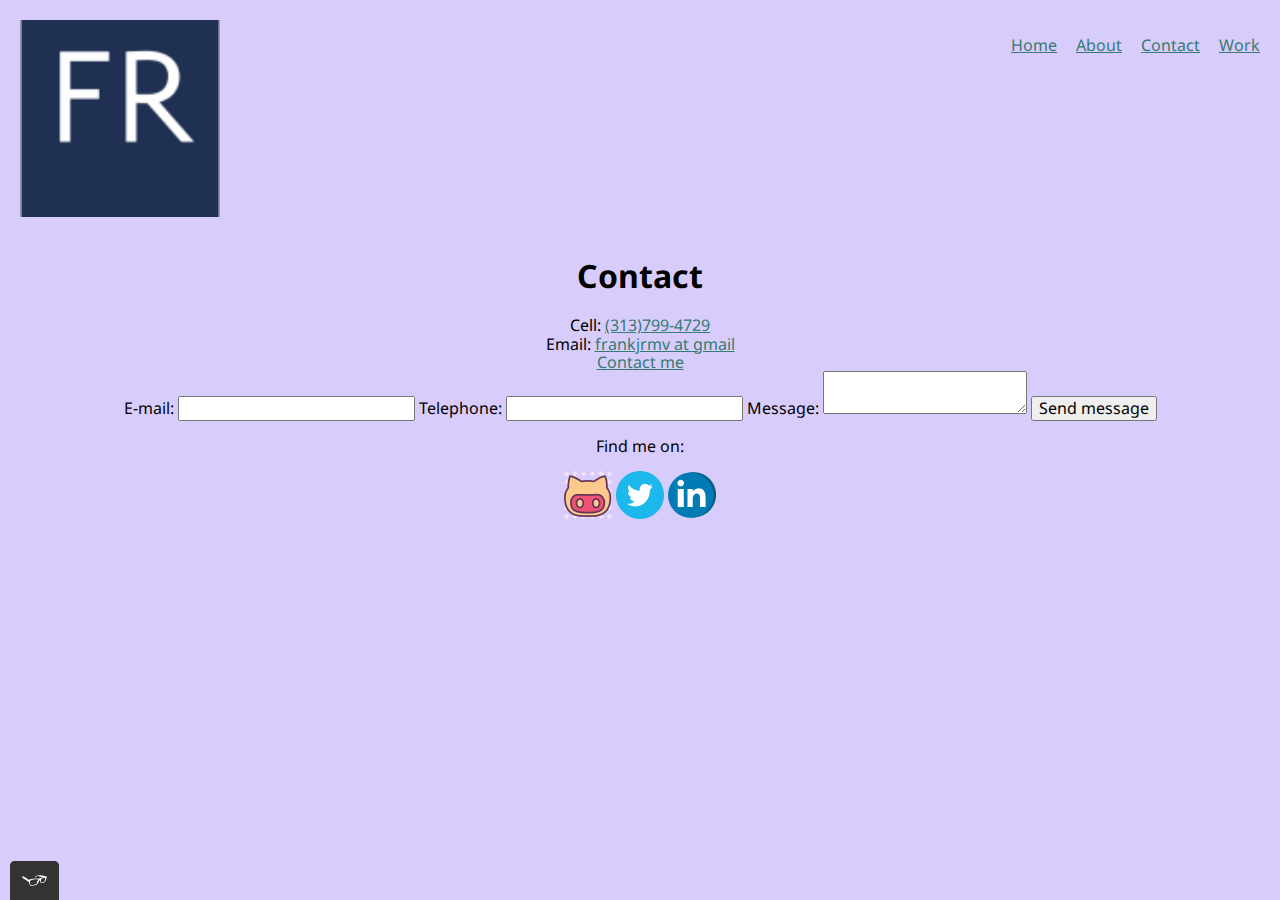
<file: contact.html>
<!DOCTYPE html>

<html> 
	<head>
		<meta name="viewport" content="width=device-width, intial-scale=1">
		<meta charset="utf-8">
		<title>Contact Frank</title>
		<link rel="icon" type="image/png" href="img/favicon1.png" sizes="32x32" />
		<link rel="stylesheet" type="text/css" href="css/normalize.css">
		<link rel="preconnect" href="https://fonts.googleapis.com">
		<link rel="preconnect" href="https://fonts.gstatic.com" crossorigin>
		<link href="https://fonts.googleapis.com/css2?family=Noto+Sans:wght@300&display=swap" rel="stylesheet">
		<link rel="stylesheet" type="text/css" href="css/styles.css">
	</head>

	<body>
	<header class="page-header">
		<!-- adding logo later -->
			<img src="img/icon2.png" alt="logo" class="page-header__item">
			<nav class="main-navigation page-header__item">	
				<ul role="menubar" class="navigation-list">
					<li role="presentation">
						<a href="index.html" role="menuitem" class="navigation-list__item">Home</a>
					</li>
					<li role="presentation">
						<a href="about.html" role="menuitem" class="navigation-list__item">About</a>
					</li>
					<li role="presentation">
						<a href="contact.html" role="menuitem" class="navigation-list__item navigation-list__item-active">Contact</a>
					</li>
					<li role="presentation">
						<a href="work.html" role="menuitem" class="navigation-list__item">Work</a>
					</li>
				</ul>
			</nav>
	</header>

	<div class="page-footer">
	<h1>Contact</h1>

	<div>
		Cell: 
		<a href="tel:+13137994729">(313)799-4729</a><br>
		Email: 
		<a href="frankjrmv@gmail.com">frankjrmv at gmail</a><br>
		<a href="frankjrmv@gmail.com">Contact me</a>
	</div>

	<form action="" method="post" id="contact-form">
		<label class="standard-label" for="contact-email">E-mail: </label>
		<input type="email" id="contact-email required">

		<label class="standard-label">Telephone: </label>
		<input type="tel" pattern="\d{3}[\-]\d{3}[\-]\d{4}">

		<label class="standard-label">Message: </label>
		<textarea maxlength="240" required></textarea>
		<input type="submit" value="Send message">
	</form>

	<footer class="page-footer">
		<p>Find me on:</p>
		<div class="social-media">
			<img src="img/github.png" alt="Github">
			<img src="img/twitter.png" alt="Twitter">
			<img src="img/linkedin.png" alt="LinkedIn">
		</div>
	</footer>
	<script src="js/tota11y.min.js"></script>
</div>	
</body>
</html>
</file>
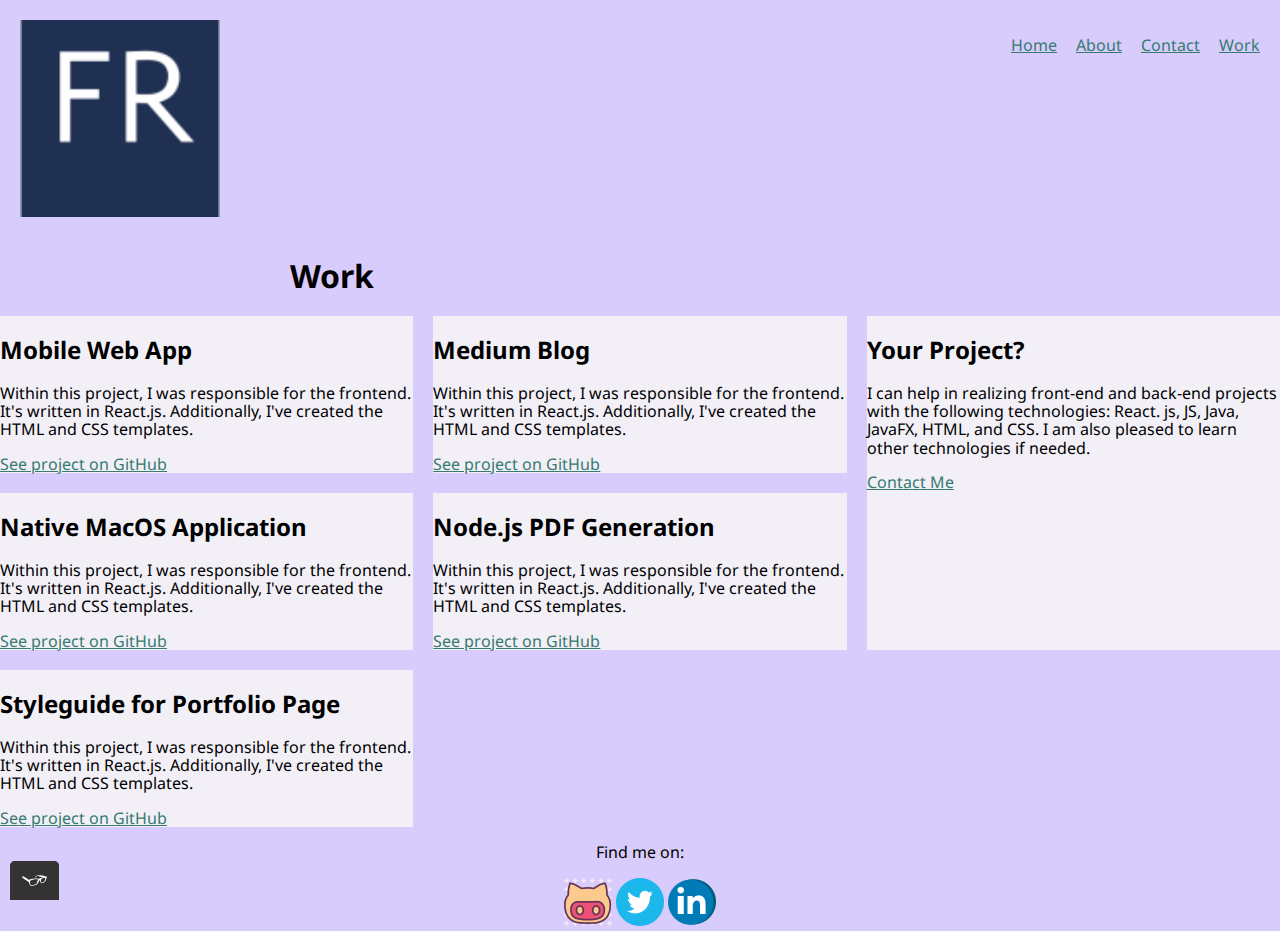
<file: work.html>
<!DOCTYPE html>

<html> 
	<head>
		<meta name="viewport" content="width=device-width, intial-scale=1">
		<meta charset="utf-8">
		<title>Frank Ruiz - Portfolio</title>
		<link rel="icon" type="image/png" href="img/favicon1.png" sizes="32x32" />
		<link rel="stylesheet" type="text/css" href="css/normalize.css">
		<link rel="preconnect" href="https://fonts.googleapis.com">
		<link rel="preconnect" href="https://fonts.gstatic.com" crossorigin>
		<link href="https://fonts.googleapis.com/css2?family=Noto+Sans:wght@300&display=swap" rel="stylesheet">
		<link rel="stylesheet" type="text/css" href="css/styles.css">		
	</head>

	<body>

		<!-- Header with nav -->
	<header class="page-header">
		<!-- adding logo later -->
			<img src="img/icon2.png" alt="logo" class="page-header__item">
			<nav class="main-navigation page-header__item">
				<ul role="menubar" class="navigation-list">
					<li role="presentation">
						<a href="index.html" role="menuitem" class="navigation-list__item">Home</a>
					</li>
					<li role="presentation">
						<a href="about.html" role="menuitem" class="navigation-list__item navigation-list__item-active">About</a>
					</li>
					<li role="presentation">
						<a href="contact.html" role="menuitem" class="navigation-list__item">Contact</a>
					</li>
					<li role="presentation">
						<a href="work.html" role="menuitem" class="navigation-list__item">Work</a>
					</li>
				</ul>
			</nav>
	</header>

	<!-- Main Content -->
	<section>
		<div class="profile">
			<h1>Work</h1>
		</div>
		<div class="grid">
			<!-- Grid items will live here -->
			<div class="grid__item">
				<h2>Mobile Web App</h2>
				<p>
					Within this project, I was responsible for the frontend. It's written in React.js. Additionally, I've created the HTML and CSS templates.
				</p>
				<a href="#">See project on GitHub</a>
			</div>
			<div class="grid__item">
				<h2>Medium Blog</h2>
				<p>
					Within this project, I was responsible for the frontend. It's written in React.js. Additionally, I've created the HTML and CSS templates.
				</p>
				<a href="#">See project on GitHub</a>
			</div>
			<div class="grid__item">
				<h2>Native MacOS Application</h2>
				<p>
					Within this project, I was responsible for the frontend. It's written in React.js. Additionally, I've created the HTML and CSS templates.
				</p>
				<a href="#">See project on GitHub</a>
			</div>
			<div class="grid__item">
				<h2>Node.js PDF Generation</h2>
				<p>
					Within this project, I was responsible for the frontend. It's written in React.js. Additionally, I've created the HTML and CSS templates.
				</p>
				<a href="#">See project on GitHub</a>
			</div>
			<div class="grid__item">
				<h2>Styleguide for Portfolio Page</h2>
				<p>
					Within this project, I was responsible for the frontend. It's written in React.js. Additionally, I've created the HTML and CSS templates.
				</p>
				<a href="#">See project on GitHub</a>
			</div>
			<div class="grid__item">
				<h2>Your Project?</h2>
				<p>
					I can help in realizing front-end and back-end projects with the following technologies: React. js, JS, Java, JavaFX, HTML, and CSS. I am also pleased to learn other technologies if needed.
				</p>
				<a href="contact.html">Contact Me</a>
			</div>
		</div>
	</section>

	<!-- Footer with links -->
	<footer class="page-footer">
		<p>Find me on:</p>
		<div class="social-media">
			<img src="img/github.png" alt="Github">
			<img src="img/twitter.png" alt="Twitter">
			<img src="img/linkedin.png" alt="LinkedIn">
		</div>
	</footer>
		<script src="js/tota11y.min.js"></script>
	</body>
</html>
</file>
<file: css/style.production.css>
body {
	font-family: 'Noto Sans', sans-serif;
	font-weight:  400;
	background-color: #D8CCFC;

}

a {
	color: #357b70;
}

a:visited {
	color:  #05676e;
}

a:active {
	color: #489c79;
}

a:hover, a:focus {
	text-decoration: none;
}

button,
.button {
	border: none;
	display: inline-block;
	font-family: inhereit;
	background-color: royalblue;
	color: white;
	text-decoration: none;
	padding: 10px;
	border-radius: 3px;
	border-bottom: 2px solid rgba(0,0,0,0.3);
	-webkit-transition: 0.2s opacity;
	-o-transition: 0.2s opacity;
	transition: 0.2s opacity;
}

.button1 {
	border: none;
	display: inline-block;
	font-family: inhereit;
	background-color: lightgoldenrodyellow;
	color: white;
	text-decoration: none;
	padding: 10px;
	border-radius: 3px;
	border-bottom: 2px solid rgba(0,0,0,0.3);
	-webkit-transition: 0.2s opacity;
	-o-transition: 0.2s opacity;
	transition: 0.2s opacity;
}

button:hover,
button:focus,
.button:hover,
.button:focus {
	cursor: pointer;
	opacity: 0.8;
}

.button1:hover,
.button1:focus {
	cursor: pointer;
	opacity: 0.8;
}

.button__secondary {
	background-color:  #e0b354;
	color: #2b2b2b;
}

.navigation-list__item--active {
	text-decoration: none;
}

.profile_portrait {
	float:  left;
	width: 250px;
	margin-right: 40px;
	border-radius: 50%;
}

.page-footer {
	clear: both;
	display: -webkit-box;
	display: -ms-flexbox;
	display: flex;
	-webkit-box-orient: vertical;
	-webkit-box-direction: normal;
	    -ms-flex-direction: column;
	        flex-direction: column;
	text-align: center;
}

.profile {
	max-width: 700px;
	margin: 0 auto;
}

* {
	-webkit-box-sizing: border-box;
	        box-sizing: border-box;
}

.page-header {
	display: -webkit-box;
	display: -ms-flexbox;
	display: flex;
	width: 100%;
	padding: 20px;
}

.page-header__item {
	-webkit-box-flex: 0;
	    -ms-flex: 0 1 200px;
	        flex: 0 1 200px;
}

.page-header__item:last-child {
	-webkit-box-flex: 1;
	    -ms-flex-positive: 1;
	        flex-grow: 1;
	text-align: right;
}

.navigation-list {
	list-style-type: none;
}

.navigation-list li {
	display: inline-block;
	margin-left: 15px;
}

.grid {
	display: -ms-grid;
	display: grid;
	-ms-grid-columns: 1fr 20px 1fr 20px 1fr;
	grid-template-columns: 1fr 1fr 1fr;
	grid-gap: 20px;
	max-width: 1500px;
	margin: 0 auto;
}

.grid__item {
	background-color: #F2EFF7;
}

.grid__item:last-child {
	-ms-grid-column: 3;
	    grid-column-start: 3;
	-ms-grid-column-span: 0;
	grid-column-end: 3;
	-ms-grid-row: 1;
	    grid-row-start: 1;
	-ms-grid-row-span: 2;
	grid-row-end: 3;
}

@media all and (max-width: 500px) {
	.grid {
		-ms-grid-columns: 1fr 20px 1fr;
		grid-template-columns: 1fr 1fr;
	}
}

@media all and (min-width: 500px) and (max-width: 750px) {
	.grid {
		-ms-grid-columns: 1fr 20px 1fr;
		grid-template-columns: 1fr 1fr;
	}
}

@media all and (max-width: 750px) {
	.grid {
		grid-gap: 10px;
	}
	.grid__item:last-child {
		grid-column: auto / auto;
		grid-row:  auto / auto;
	}
	h1 {
		font-size: 22px;
	}
}

@-webkit-keyframes color-change{
	0% {
		fill: #edc655;
	}
	50% {
		fill: #fcffad;
	}
	100% {
		fill: #f76414;
	}

}

@keyframes color-change{
	0% {
		fill: #edc655;
	}
	50% {
		fill: #fcffad;
	}
	100% {
		fill: #f76414;
	}

}

.sun {
	-webkit-animation: 4s color-change infinite alternate linear;
	        animation: 4s color-change infinite alternate linear;
}

@-webkit-keyframes cloud-move {
	from {
		-webkit-transform: translate(0, 50px);
		        transform: translate(0, 50px);
	}
	to {
		-webkit-transform: translate(200px, 50px);
		        transform: translate(200px, 50px);
	}
}

@keyframes cloud-move {
	from {
		-webkit-transform: translate(0, 50px);
		        transform: translate(0, 50px);
	}
	to {
		-webkit-transform: translate(200px, 50px);
		        transform: translate(200px, 50px);
	}
}

.cloud-front {
	-webkit-animation: 30s cloud-move infinite alternate linear;
	        animation: 30s cloud-move infinite alternate linear;
}

@-webkit-keyframes cloud-move-reverse {
	from {
		-webkit-transform: translate(446px, 48px);
		        transform: translate(446px, 48px);
	}
	to {
		-webkit-transform: translate(100px, 48px);
		        transform: translate(100px, 48px);
	}
}

@keyframes cloud-move-reverse {
	from {
		-webkit-transform: translate(446px, 48px);
		        transform: translate(446px, 48px);
	}
	to {
		-webkit-transform: translate(100px, 48px);
		        transform: translate(100px, 48px);
	}
}

.cloud-back {
	-webkit-animation: 34s cloud-move-reverse infinite alternate linear;
	        animation: 34s cloud-move-reverse infinite alternate linear;
}
</file>
<file: css/styles.css>
:root {
	--primary-color: #357b70;
	--secondary-color: #05676e;
	--dark-grey: #2b2b2b;
}

body {
	font-family: 'Noto Sans', sans-serif;
	font-weight:  400;
	background-color: #D8CCFC;

}

a {
	color: #357b70;
}

a:visited {
	color:  #05676e;
}

a:active {
	color: #489c79;
}

a:hover, a:focus {
	text-decoration: none;
}

button,
.button {
	border: none;
	display: inline-block;
	font-family: inhereit;
	background-color: royalblue;
	color: white;
	text-decoration: none;
	padding: 10px;
	border-radius: 3px;
	border-bottom: 2px solid rgba(0,0,0,0.3);
	transition: 0.2s opacity;
}

.button1 {
	border: none;
	display: inline-block;
	font-family: inhereit;
	background-color: lightgoldenrodyellow;
	color: white;
	text-decoration: none;
	padding: 10px;
	border-radius: 3px;
	border-bottom: 2px solid rgba(0,0,0,0.3);
	transition: 0.2s opacity;
}

button:hover,
button:focus,
.button:hover,
.button:focus {
	cursor: pointer;
	opacity: 0.8;
}

.button1:hover,
.button1:focus {
	cursor: pointer;
	opacity: 0.8;
}

.button__secondary {
	background-color:  #e0b354;
	color: #2b2b2b;
}

.navigation-list__item--active {
	text-decoration: none;
}

.profile_portrait {
	float:  left;
	width: 250px;
	margin-right: 40px;
	border-radius: 50%;
}

.page-footer {
	clear: both;
	display: flex;
	flex-direction: column;
	text-align: center;
}

.profile {
	max-width: 700px;
	margin: 0 auto;
}

* {
	box-sizing: border-box;
}

.page-header {
	display: flex;
	width: 100%;
	padding: 20px;
}

.page-header__item {
	flex: 0 1 200px;
}

.page-header__item:last-child {
	flex-grow: 1;
	text-align: right;
}

.navigation-list {
	list-style-type: none;
}

.navigation-list li {
	display: inline-block;
	margin-left: 15px;
}

.grid {
	display: grid;
	grid-template-columns: 1fr 1fr 1fr;
	grid-gap: 20px;
	max-width: 1500px;
	margin: 0 auto;
}

.grid__item {
	background-color: #F2EFF7;
}

.grid__item:last-child {
	grid-column-start: 3;
	grid-column-end: 3;
	grid-row-start: 1;
	grid-row-end: 3;
}

@media all and (max-width: 500px) {
	.grid {
		grid-template-columns: 1fr 1fr;
	}
}

@media all and (min-width: 500px) and (max-width: 750px) {
	.grid {
		grid-template-columns: 1fr 1fr;
	}
}

@media all and (max-width: 750px) {
	.grid {
		grid-gap: 10px;
	}
	.grid__item:last-child {
		grid-column: auto / auto;
		grid-row:  auto / auto;
	}
	h1 {
		font-size: 22px;
	}
}

@keyframes color-change{
	0% {
		fill: #edc655;
	}
	50% {
		fill: #fcffad;
	}
	100% {
		fill: #f76414;
	}

}

.sun {
	animation: 4s color-change infinite alternate linear;
}

@keyframes cloud-move {
	from {
		transform: translate(0, 50px);
	}
	to {
		transform: translate(200px, 50px);
	}
}

.cloud-front {
	animation: 30s cloud-move infinite alternate linear;
}

@keyframes cloud-move-reverse {
	from {
		transform: translate(446px, 48px);
	}
	to {
		transform: translate(100px, 48px);
	}
}

.cloud-back {
	animation: 34s cloud-move-reverse infinite alternate linear;
}
</file>
